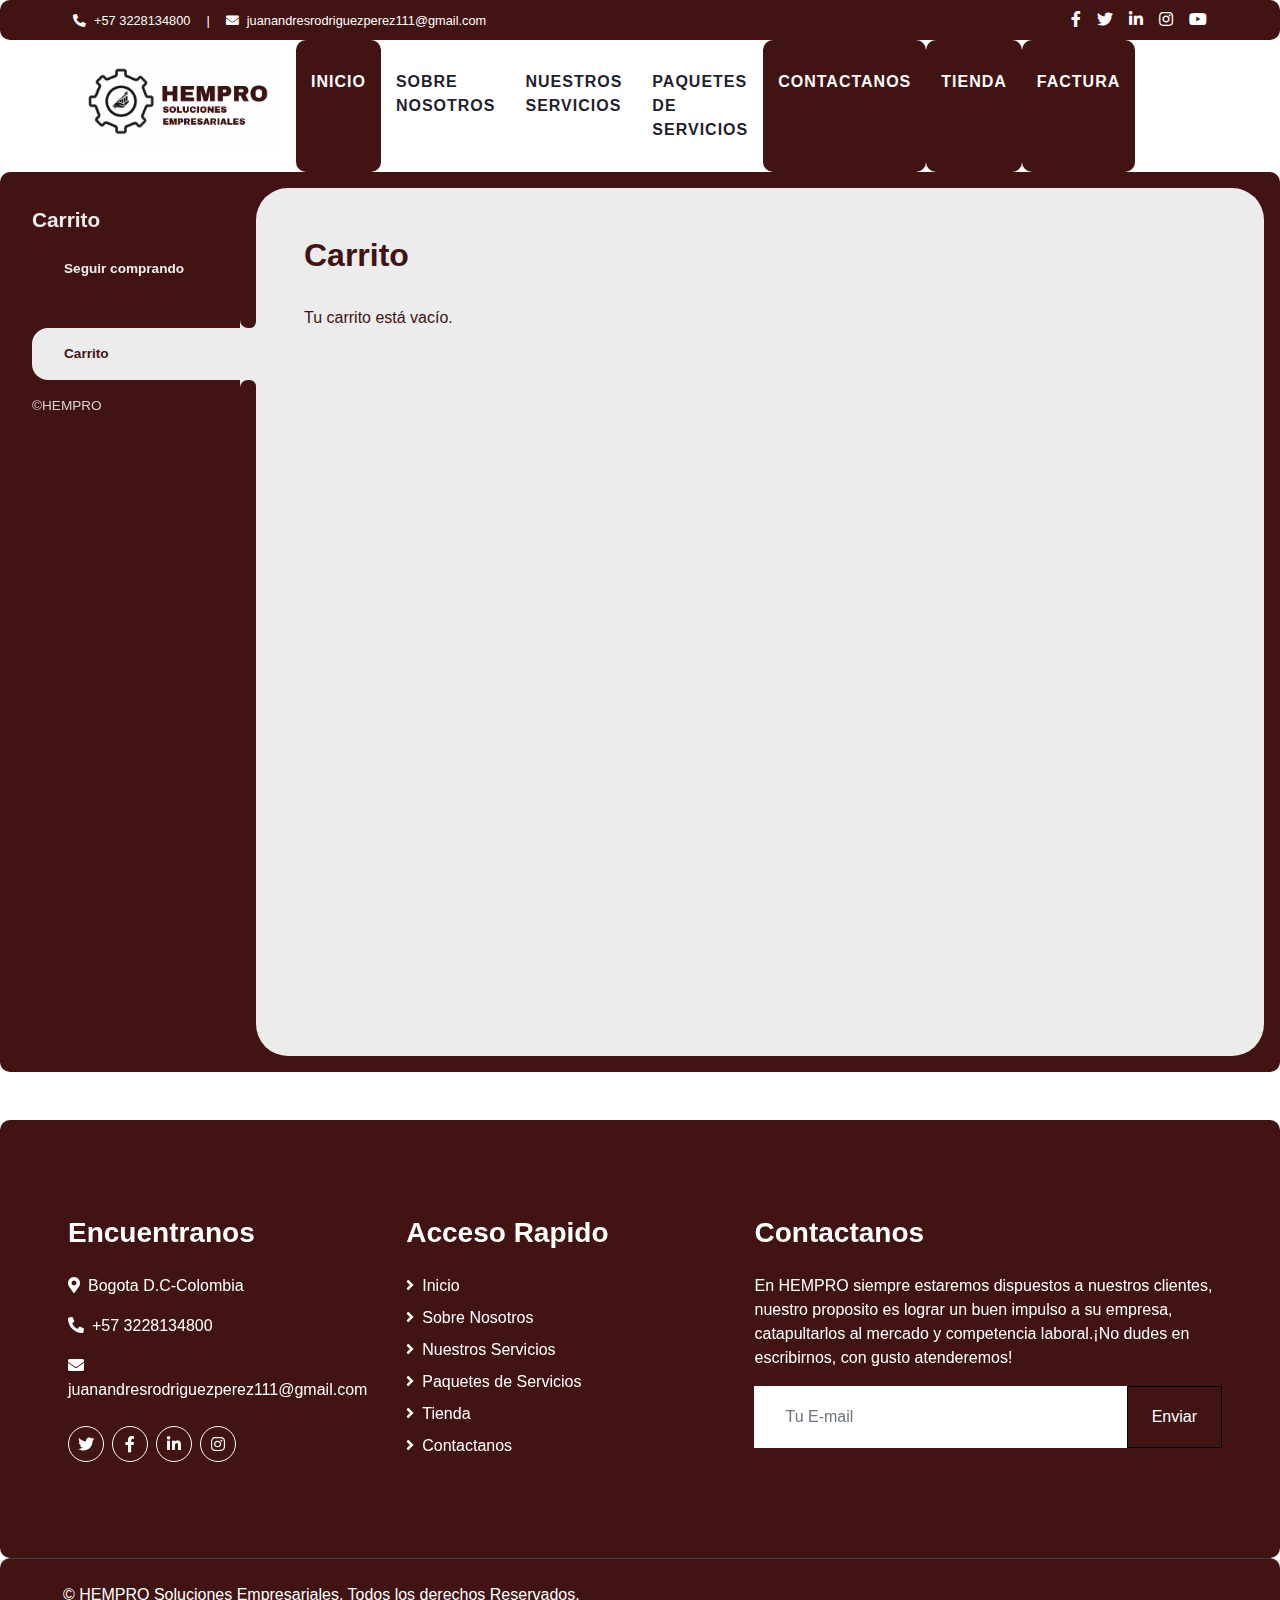
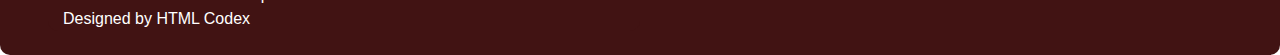
<file: carrito.html>
<!DOCTYPE html>
<html lang="en">

<head>
    <meta charset="utf-8">
    <title>HEMPRO inicio</title>
    <meta content="width=device-width, initial-scale=1.0" name="viewport">
    <meta content="Free HTML Templates" name="keywords">
    <meta content="Free HTML Templates" name="description">

    <!-- Favicon -->
    <link href="img/favicon.ico" rel="icon">

    <!-- Google Web Fonts -->
    <link rel="preconnect" href="https://fonts.gstatic.com">
    <link href="https://fonts.googleapis.com/css2?family=Poppins:wght@100;200;300;400;500;600;700;800;900&display=swap" rel="stylesheet">

    <!-- Font Awesome -->
    <link href="https://cdnjs.cloudflare.com/ajax/libs/font-awesome/5.10.0/css/all.min.css" rel="stylesheet">

    <!-- Libraries Stylesheet -->
    <link href="lib/owlcarousel/assets/owl.carousel.min.css" rel="stylesheet">

    <!-- Customized Bootstrap Stylesheet -->
    <link href="css/style.css" rel="stylesheet">
    <!-- CSS -->
    <link rel="stylesheet" href="./css/carrito.css"><!-- carrito.css --> 
    <link rel="stylesheet" href="./css/style.css">
    <!-- Vinculacion Index.html -->
    <link rel="stylesheet" href="./index.html">
</head>
<body>
<!-- Topbar Start -->
    <div class="container-fluid bg-dark">
        <div class="row py-2 px-lg-5">
            <div class="col-lg-6 text-center text-lg-left mb-2 mb-lg-0">
                <div class="d-inline-flex align-items-center text-white">
                    <small><i class="fa fa-phone-alt mr-2"></i>+57 3228134800</small>
                    <small class="px-3">|</small>
                    <small><i class="fa fa-envelope mr-2"></i>juanandresrodriguezperez111@gmail.com</small>
                </div>
            </div>
            <div class="col-lg-6 text-center text-lg-right">
                <div class="d-inline-flex align-items-center">
                    <a class="text-white px-2" href="https://www.facebook.com/?locale=es_LA">
                        <i class="fab fa-facebook-f"></i>
                    </a>
                    <a class="text-white px-2" href="https://x.com/?lang=es">
                        <i class="fab fa-twitter"></i>
                    </a>
                    <a class="text-white px-2" href="https://co.linkedin.com/">
                        <i class="fab fa-linkedin-in"></i>
                    </a>
                    <a class="text-white px-2" href="https://www.instagram.com/">
                        <i class="fab fa-instagram"></i>
                    </a>
                    <a class="text-white pl-2" href="https://www.youtube.com/?app=desktop&hl=es">
                        <i class="fab fa-youtube"></i>
                    </a>
                </div>
            </div>
        </div>
    </div>
    <!-- Topbar End -->


    <!-- Navbar Start -->
        <div class="container-fluid p-0">
            <nav class="navbar navbar-expand-lg bg-light navbar-light py-3 py-lg-0 px-lg-5">
                <a href="index.html" class="navbar-brand ml-lg-3">
                    <br>
                    <a href="index.html"><img src="./img/HEMPRO_LOGO.png" alt="" class="img-responsive logo"; width="200" height="100"></a>
                </a>
                <button type="button" class="navbar-toggler" data-toggle="collapse" data-target="#navbarCollapse">
                    <span class="navbar-toggler-icon"></span>
                </button>
                <div class="collapse navbar-collapse justify-content-between px-lg-3" id="navbarCollapse">
                    <div class="navbar-nav m-auto py-0">
                        <a href="index.html" class="nav-item nav-link active">INICIO</a>
                        <a href="about.html" class="nav-item nav-link">SOBRE NOSOTROS</a>
                        <a href="service.html" class="nav-item nav-link">NUESTROS SERVICIOS</a>
                        <a href="price.html" class="nav-item nav-link">PAQUETES DE SERVICIOS</a>
                        <a href="contact.html" class="nav-item nav-link active">CONTACTANOS</a>
                        <a href="./index_car.html" class="nav-item nav-link active">TIENDA</a>
                        <a href="./factura.html" class="nav-item nav-link active">FACTURA</a>
                        <div class="nav-item dropdown">
                            </div>
                        </div>
                        <a href="contact.html" class="nav-item nav-link">CONTACTANOS</a>
                    </div>
                </div>
            </nav>
        </div>
    <!-- Navbar End -->

    <div class="wrapper">
        <aside>
            <header>
                <h1 class="logo">Carrito</h1>
            </header>
            <nav>
                <ul>
                    <li>
                        <a class="boton-menu boton-volver" href="./index_car.html"><!-- index pag_principal-->
                            <i class="bi bi-arrow-return-left"></i> Seguir comprando
                        </a>
                    </li>
                    <li>
                        <a class="boton-menu boton-carrito active" href="./carrito.html">
                            <i class="bi bi-cart-fill text-white"></i> Carrito
                        </a>
                    </li>
                </ul>
            </nav>
            <footer>
                <p class="texto-footer">©HEMPRO</p>
            </footer>
        </aside>
        <main>
            <h2 class="titulo-principal">Carrito</h2>
            <div class="contenedor-carrito">
                <p id="carrito-vacio" class="carrito-vacio">Tu carrito está vacío. <i class="bi bi-emoji-frown"></i></p>

                <div id="carrito-productos" class="carrito-productos disabled">
                    <!-- Esto se va a completar con código el JS -->
</div>
<div id="carrito-acciones" class="carrito-acciones disabled">
    <div class="carrito-acciones-izquierda">
    <button id="carrito-acciones-vaciar" class="carrito-acciones-vaciar">Vaciar carrito</button>
</div>
<div class="carrito-acciones-derecha">
    <div class="carrito-acciones-total">
        <p>Total:</p>
        <p id="total"></p>
</div>
<button id="carrito-acciones-comprar" onclick="envios()" class="carrito-acciones-comprar">Comprar ahora</button>
</div>
</div>
<p id="carrito-comprado" class="carrito-comprado disabled">Muchas gracias por tu compra. <i class="bi bi-emoji-laughing"></i></p>
</div>
</main>
</div>
    <script src="./js/carrito.js"></script><!-- carrito.js -->
        <!-- Footer Start -->
    <div class="container-fluid bg-dark text-white mt-5 py-5 px-sm-3 px-md-5">
        <div class="row pt-5">
            <div class="col-lg-7 col-md-6">
                <div class="row-a">
                    <div class="col-md-6 mb-5">
                        <h3 class="text-white mb-4">Encuentranos</h3>
                        <p><i class="fa fa-map-marker-alt mr-2"></i>Bogota D.C-Colombia</p>
                        <p><i class="fa fa-phone-alt mr-2"></i>+57 3228134800</p>
                        <p><i class="fa fa-envelope mr-2"></i>juanandresrodriguezperez111@gmail.com</p>
                        <div class="d-flex justify-content-start mt-4">
                            <a class="btn btn-outline-light btn-social mr-2" href="https://x.com/?lang=es"><i class="fab fa-twitter"></i></a>
                            <a class="btn btn-outline-light btn-social mr-2" href="https://www.facebook.com/?locale=es_LA"><i class="fab fa-facebook-f"></i></a>
                            <a class="btn btn-outline-light btn-social mr-2" href="https://co.linkedin.com/"><i class="fab fa-linkedin-in"></i></a>
                            <a class="btn btn-outline-light btn-social" href="https://www.instagram.com/"><i class="fab fa-instagram"></i></a>
                        </div>
                    </div>
                    <div class="col-md-6 mb-5">
                        <h3 class="text-white mb-4">Acceso Rapido</h3>
                        <div class="d-flex flex-column justify-content-start">
                            <a class="text-white mb-2" href="./index.html"><i class="fa fa-angle-right mr-2"></i>Inicio</a>
                            <a class="text-white mb-2" href="./about.html"><i class="fa fa-angle-right mr-2"></i>Sobre Nosotros</a>
                            <a class="text-white mb-2" href="./service.html"><i class="fa fa-angle-right mr-2"></i>Nuestros Servicios</a>
                            <a class="text-white mb-2" href="./price.html"><i class="fa fa-angle-right mr-2"></i>Paquetes de Servicios</a>
                            <a class="text-white mb-2" href="./index_car.html"><i class="fa fa-angle-right mr-2"></i>Tienda</a>
                            <a class="text-white" href="./contact.html"><i class="fa fa-angle-right mr-2"></i>Contactanos</a>
                        </div>
                    </div>
                </div>
            </div>
            <div class="col-lg-5 col-md-6 mb-5">
                <h3 class="text-white mb-4">Contactanos</h3>
                <p>En HEMPRO siempre estaremos dispuestos a nuestros clientes, nuestro proposito es lograr un buen impulso a su empresa, catapultarlos al mercado y competencia laboral.¡No dudes en escribirnos, con gusto atenderemos!</p>
                <div class="w-100">
                    <div class="input-group">
                        <input type="text" class="form-control border-light" style="padding: 30px;" placeholder="Tu E-mail">
                        <div class="input-group-append">
                            <button class="btn btn-primary px-4">Enviar</button>
                        </div>
                    </div>
                </div>
            </div>
        </div>
    </div>
    <div class="container-fluid bg-dark text-white border-top py-4 px-sm-3 px-md-5" style="border-color: #3E3E4E !important;">
            <div class="col-lg-6 text-center text-md-left mb-3 mb-md-0">
                <p class="m-0 text-white">&copy; <a href="./index.html">HEMPRO Soluciones Empresariales</a>. Todos los derechos Reservados. 
				
				<!--/*** This template is free as long as you keep the footer author’s credit link/attribution link/backlink. If you'd like to use the template without the footer author’s credit link/attribution link/backlink, you can purchase the Credit Removal License from "https://htmlcodex.com/credit-removal". Thank you for your support. ***/-->
				Designed by <a href="https://htmlcodex.com">HTML Codex</a>
                </p>
            <div class="col-lg-6 text-center text-md-right">
            </div>
        </div>
    </div>
    <!-- Footer End -->
</body>
</html>
</file>
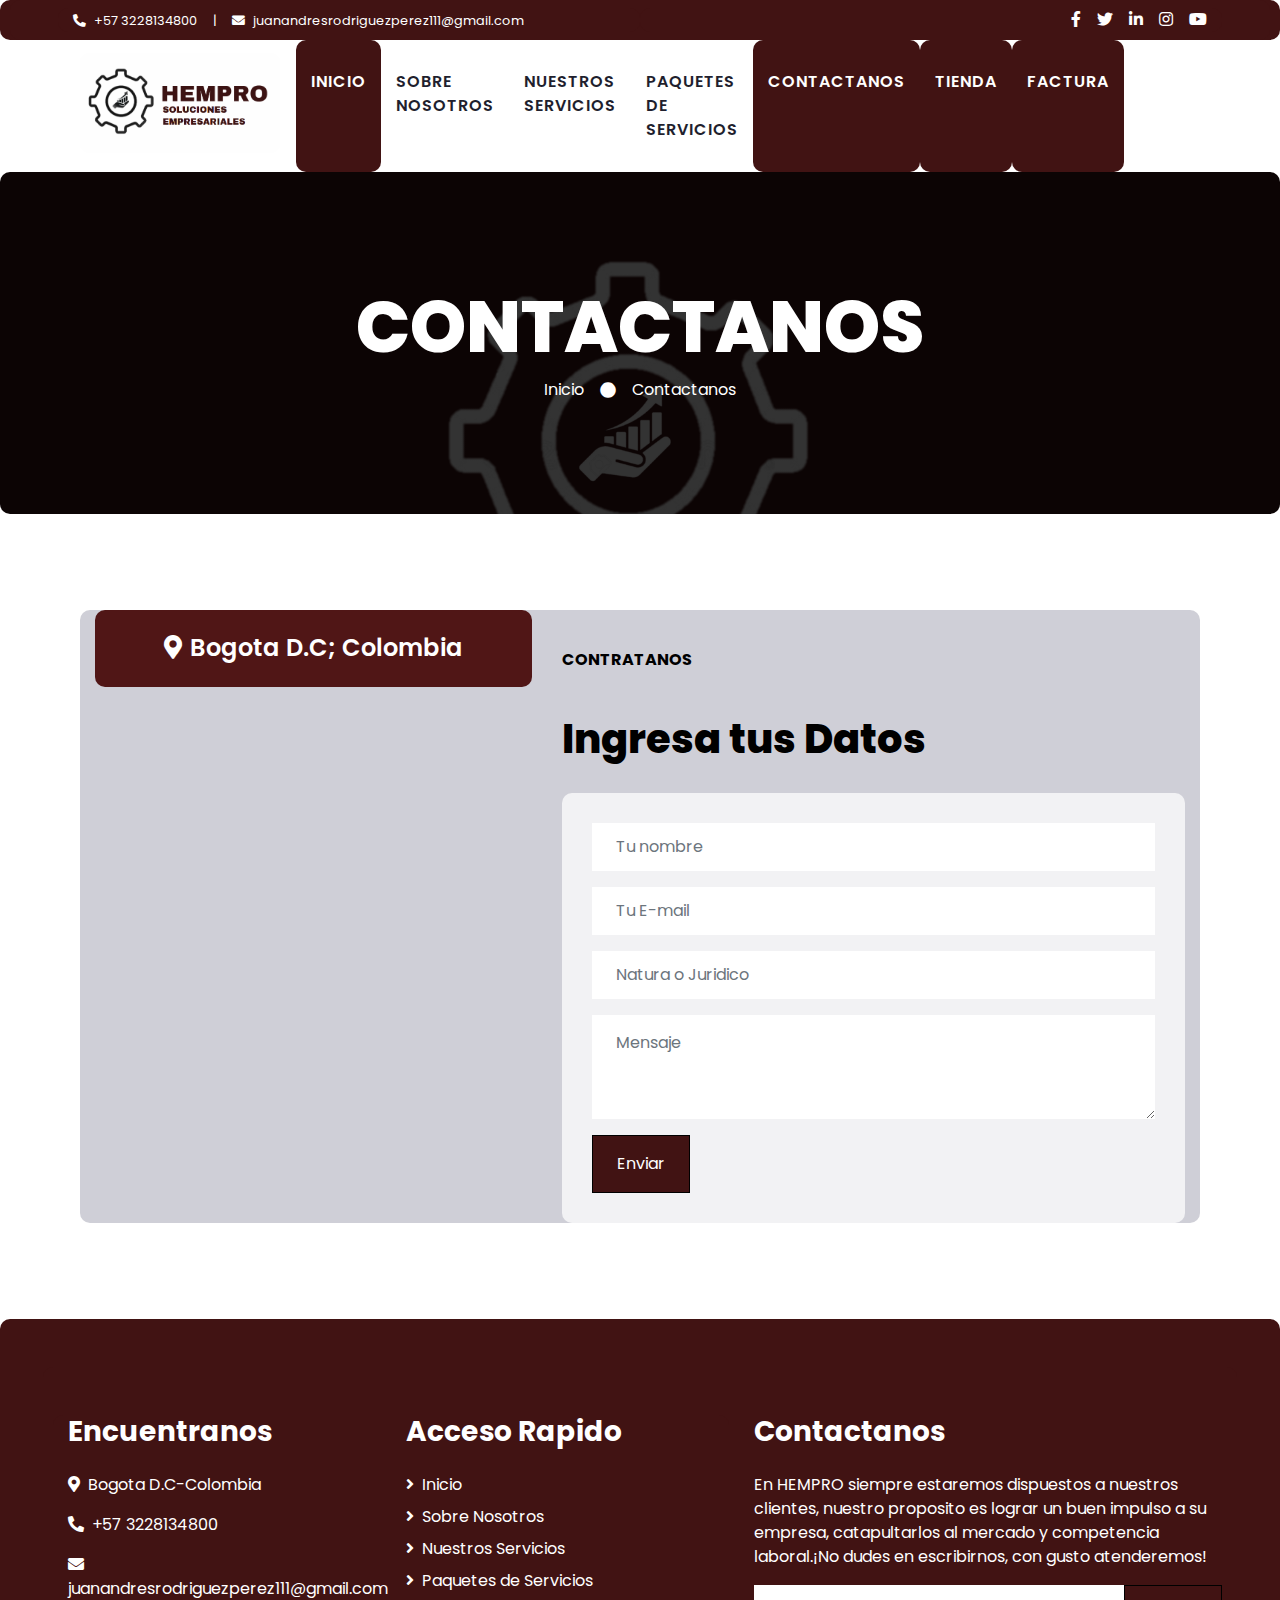
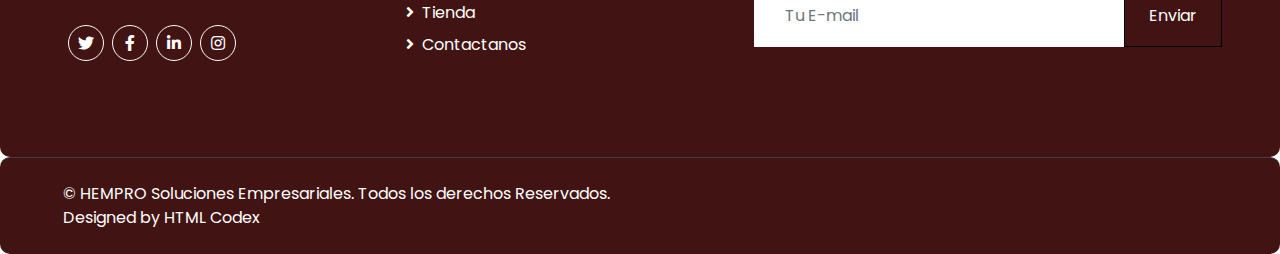
<file: contact.html>
<!DOCTYPE html>
<html lang="en">

<head>
    <meta charset="utf-8">
    <title>HEMPRO Contactanos</title>
    <meta content="width=device-width, initial-scale=1.0" name="viewport">
    <meta content="Free HTML Templates" name="keywords">
    <meta content="Free HTML Templates" name="description">

    <!-- Favicon -->
    <link href="img/favicon.ico" rel="icon">

    <!-- Google Web Fonts -->
    <link rel="preconnect" href="https://fonts.gstatic.com">
    <link href="https://fonts.googleapis.com/css2?family=Poppins:wght@100;200;300;400;500;600;700;800;900&display=swap" rel="stylesheet">

    <!-- Font Awesome -->
    <link href="https://cdnjs.cloudflare.com/ajax/libs/font-awesome/5.10.0/css/all.min.css" rel="stylesheet">

    <!-- Libraries Stylesheet -->
    <link href="lib/owlcarousel/assets/owl.carousel.min.css" rel="stylesheet">

    <!-- Customized Bootstrap Stylesheet -->
    <link href="css/style.css" rel="stylesheet">
</head>

<body>
    <!-- Topbar Start -->
    <div class="container-fluid bg-dark">
        <div class="row py-2 px-lg-5">
            <div class="col-lg-6 text-center text-lg-left mb-2 mb-lg-0">
                <div class="d-inline-flex align-items-center text-white">
                    <small><i class="fa fa-phone-alt mr-2"></i>+57 3228134800</small>
                    <small class="px-3">|</small>
                    <small><i class="fa fa-envelope mr-2"></i>juanandresrodriguezperez111@gmail.com</small>
                </div>
            </div>
            <div class="col-lg-6 text-center text-lg-right">
                <div class="d-inline-flex align-items-center">
                    <a class="text-white px-2" href="https://www.facebook.com/?locale=es_LA">
                        <i class="fab fa-facebook-f"></i>
                    </a>
                    <a class="text-white px-2" href="https://x.com/?lang=es">
                        <i class="fab fa-twitter"></i>
                    </a>
                    <a class="text-white px-2" href="https://co.linkedin.com/">
                        <i class="fab fa-linkedin-in"></i>
                    </a>
                    <a class="text-white px-2" href="https://www.instagram.com/">
                        <i class="fab fa-instagram"></i>
                    </a>
                    <a class="text-white pl-2" href="https://www.youtube.com/?app=desktop&hl=es">
                        <i class="fab fa-youtube"></i>
                    </a>
                </div>
            </div>
        </div>
    </div>
    <!-- Topbar End -->


    <!-- Navbar Start -->
        <div class="container-fluid p-0">
            <nav class="navbar navbar-expand-lg bg-light navbar-light py-3 py-lg-0 px-lg-5">
                <a href="index.html" class="navbar-brand ml-lg-3">
                    <br>
                    <a href="index.html"><img src="./img/HEMPRO_LOGO.png" alt="" class="img-responsive logo"; width="200" height="100"></a>
                </a>
                <button type="button" class="navbar-toggler" data-toggle="collapse" data-target="#navbarCollapse">
                    <span class="navbar-toggler-icon"></span>
                </button>
                <div class="collapse navbar-collapse justify-content-between px-lg-3" id="navbarCollapse">
                    <div class="navbar-nav m-auto py-0">
                        <a href="index.html" class="nav-item nav-link active">INICIO</a>
                        <a href="about.html" class="nav-item nav-link">SOBRE NOSOTROS</a>
                        <a href="service.html" class="nav-item nav-link">NUESTROS SERVICIOS</a>
                        <a href="price.html" class="nav-item nav-link">PAQUETES DE SERVICIOS</a>
                        <a href="contact.html" class="nav-item nav-link active">CONTACTANOS</a>
                        <a href="./index_car.html" class="nav-item nav-link active">TIENDA</a>
                        <a href="./factura.html" class="nav-item nav-link active">FACTURA</a>
                        <div class="nav-item dropdown">
                            </div>
                        </div>
                        <a href="contact.html" class="nav-item nav-link">CONTACTANOS</a>
                    </div>
                </div>
            </nav>
        </div>
    <!-- Navbar End -->


    <!-- Header Start -->
    <div class="jumbotron jumbotron-fluid mb-5">
        <div class="container text-center py-5">
            <h1 class="text-white display-3">CONTACTANOS</h1>
            <div class="d-inline-flex align-items-center text-white">
                <p class="m-0"><a class="text-white" href="./index.html">Inicio</a></p>
                <i class="fa fa-circle px-3"></i>
                <p class="m-0">Contactanos</p>
            </div>
        </div>
    </div>
    <!-- Header End -->


    <!-- Contact Start -->
    <div class="container-fluid py-5">
        <div class="container">
            <div class="row">
                <div class="col-lg-5 pb-4 pb-lg-0">
                    <div class="bg-primary text-white text-center p-4">
                        <h4 class="m-0 text-white"><i class="fa fa-map-marker-alt text-white mr-2"></i>Bogota D.C; Colombia</h4>
                    </div>
                    <iframe src="https://www.google.com/maps/embed?pb=!1m18!1m12!1m3!1d254508.39472500887!2d-74.2726191135432!3d4.648620632119269!2m3!1f0!2f0!3f0!3m2!1i1024!2i768!4f13.1!3m3!1m2!1s0x8e3f9bfd2da6cb29%3A0x239d635520a33914!2zQm9nb3TDoQ!5e0!3m2!1ses!2sco!4v1743721683459!5m2!1ses!2sco" width="450" height="450" style="border:0;" allowfullscreen="" loading="lazy" referrerpolicy="no-referrer-when-downgrade"></iframe>
                </div>
                <div class="col-lg-7">
                    <h6 class="text-primary text-uppercase font-weight-bold">Contratanos</h6>
                    <h1 class="mb-4">Ingresa tus Datos</h1>
                    <div class="contact-form bg-secondary" style="padding: 30px;">
                        <div id="success"></div>
                        <form name="sentMessage" id="contactForm" novalidate="novalidate">
                            <div class="control-group">
                                <input type="text" class="form-control border-0 p-4" id="name" placeholder="Tu nombre"
                                    required="required" data-validation-required-message="Please enter your name" />
                                <p class="help-block text-danger"></p>
                            </div>
                            <div class="control-group">
                                <input type="email" class="form-control border-0 p-4" id="email" placeholder="Tu E-mail"
                                    required="required" data-validation-required-message="Please enter your email" />
                                <p class="help-block text-danger"></p>
                            </div>
                            <div class="control-group">
                                <input type="text" class="form-control border-0 p-4" id="subject" placeholder="Natura o Juridico"
                                    required="required" data-validation-required-message="Please enter a subject" />
                                <p class="help-block text-danger"></p>
                            </div>
                            <div class="control-group">
                                <textarea class="form-control border-0 py-3 px-4" rows="3" id="message" placeholder="Mensaje"
                                    required="required"
                                    data-validation-required-message="Please enter your message"></textarea>
                                <p class="help-block text-danger"></p>
                            </div>
                            <div>
                                <button class="btn btn-primary py-3 px-4" type="submit" id="sendMessageButton">Enviar</button>
                            </div>
                        </form>
                    </div>
                </div>
            </div>
        </div>
    </div>
    <!-- Contact End -->


    <!-- Footer Start -->
    <div class="container-fluid bg-dark text-white mt-5 py-5 px-sm-3 px-md-5">
        <div class="row pt-5">
            <div class="col-lg-7 col-md-6">
                <div class="row-a">
                    <div class="col-md-6 mb-5">
                        <h3 class="text-white mb-4">Encuentranos</h3>
                        <p><i class="fa fa-map-marker-alt mr-2"></i>Bogota D.C-Colombia</p>
                        <p><i class="fa fa-phone-alt mr-2"></i>+57 3228134800</p>
                        <p><i class="fa fa-envelope mr-2"></i>juanandresrodriguezperez111@gmail.com</p>
                        <div class="d-flex justify-content-start mt-4">
                            <a class="btn btn-outline-light btn-social mr-2" href="https://x.com/?lang=es"><i class="fab fa-twitter"></i></a>
                            <a class="btn btn-outline-light btn-social mr-2" href="https://www.facebook.com/?locale=es_LA"><i class="fab fa-facebook-f"></i></a>
                            <a class="btn btn-outline-light btn-social mr-2" href="https://co.linkedin.com/"><i class="fab fa-linkedin-in"></i></a>
                            <a class="btn btn-outline-light btn-social" href="https://www.instagram.com/"><i class="fab fa-instagram"></i></a>
                        </div>
                    </div>
                    <div class="col-md-6 mb-5">
                        <h3 class="text-white mb-4">Acceso Rapido</h3>
                        <div class="d-flex flex-column justify-content-start">
                            <a class="text-white mb-2" href="./index.html"><i class="fa fa-angle-right mr-2"></i>Inicio</a>
                            <a class="text-white mb-2" href="./about.html"><i class="fa fa-angle-right mr-2"></i>Sobre Nosotros</a>
                            <a class="text-white mb-2" href="./service.html"><i class="fa fa-angle-right mr-2"></i>Nuestros Servicios</a>
                            <a class="text-white mb-2" href="./price.html"><i class="fa fa-angle-right mr-2"></i>Paquetes de Servicios</a>
                            <a class="text-white mb-2" href="./index_car.html"><i class="fa fa-angle-right mr-2"></i>Tienda</a>
                            <a class="text-white" href="./contact.html"><i class="fa fa-angle-right mr-2"></i>Contactanos</a>
                        </div>
                    </div>
                </div>
            </div>
            <div class="col-lg-5 col-md-6 mb-5">
                <h3 class="text-white mb-4">Contactanos</h3>
                <p>En HEMPRO siempre estaremos dispuestos a nuestros clientes, nuestro proposito es lograr un buen impulso a su empresa, catapultarlos al mercado y competencia laboral.¡No dudes en escribirnos, con gusto atenderemos!</p>
                <div class="w-100">
                    <div class="input-group">
                        <input type="text" class="form-control border-light" style="padding: 30px;" placeholder="Tu E-mail">
                        <div class="input-group-append">
                            <button class="btn btn-primary px-4">Enviar</button>
                        </div>
                    </div>
                </div>
            </div>
        </div>
    </div>
    <div class="container-fluid bg-dark text-white border-top py-4 px-sm-3 px-md-5" style="border-color: #3E3E4E !important;">
            <div class="col-lg-6 text-center text-md-left mb-3 mb-md-0">
                <p class="m-0 text-white">&copy; <a href="./index.html">HEMPRO Soluciones Empresariales</a>. Todos los derechos Reservados. 
				
				<!--/*** This template is free as long as you keep the footer author’s credit link/attribution link/backlink. If you'd like to use the template without the footer author’s credit link/attribution link/backlink, you can purchase the Credit Removal License from "https://htmlcodex.com/credit-removal". Thank you for your support. ***/-->
				Designed by <a href="https://htmlcodex.com">HTML Codex</a>
                </p>
            <div class="col-lg-6 text-center text-md-right">
            </div>
        </div>
    </div>
    <!-- Footer End -->
    <!-- Back to Top -->
    <a href="./index.html" class="btn btn-lg btn-primary back-to-top"><i class="fa fa-angle-double-up"></i></a>


    <!-- JavaScript Libraries -->
    <script src="https://code.jquery.com/jquery-3.4.1.min.js"></script>
    <script src="https://stackpath.bootstrapcdn.com/bootstrap/4.4.1/js/bootstrap.bundle.min.js"></script>
    <script src="lib/easing/easing.min.js"></script>
    <script src="lib/waypoints/waypoints.min.js"></script>
    <script src="lib/counterup/counterup.min.js"></script>
    <script src="lib/owlcarousel/owl.carousel.min.js"></script>

    <!-- Contact Javascript File -->
    <script src="mail/jqBootstrapValidation.min.js"></script>
    <script src="mail/contact.js"></script>

    <!-- Template Javascript -->
    <script src="js/main.js"></script>
</body>

</html>
</file>
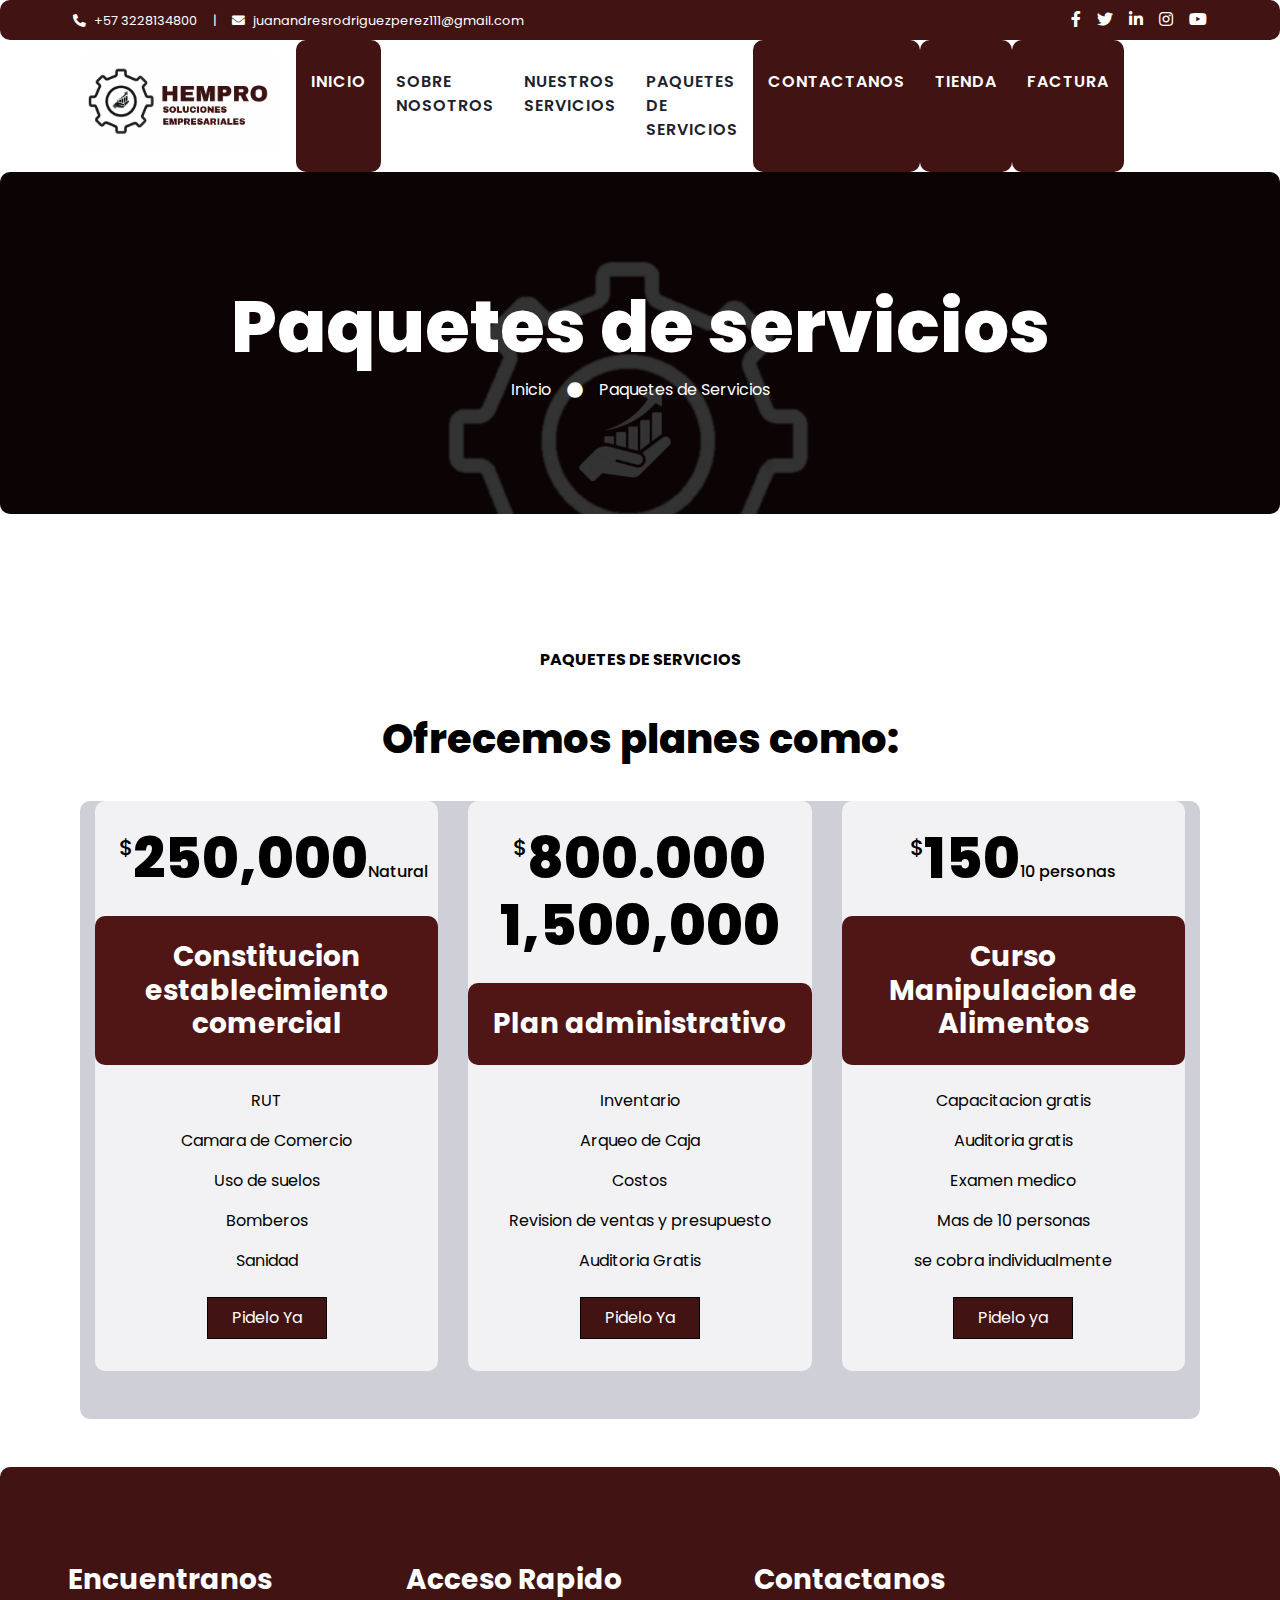
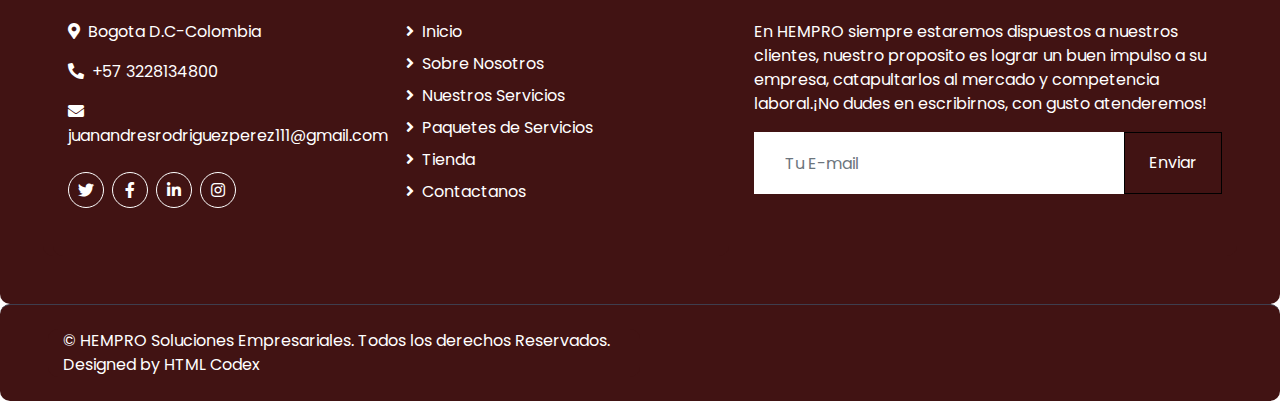
<file: price.html>
<!DOCTYPE html>
<html lang="en">

<head>
    <meta charset="utf-8">
    <title>HEMPRO paquetes</title>
    <meta content="width=device-width, initial-scale=1.0" name="viewport">
    <meta content="Free HTML Templates" name="keywords">
    <meta content="Free HTML Templates" name="description">

    <!-- Favicon -->
    <link href="img/favicon.ico" rel="icon">

    <!-- Google Web Fonts -->
    <link rel="preconnect" href="https://fonts.gstatic.com">
    <link href="https://fonts.googleapis.com/css2?family=Poppins:wght@100;200;300;400;500;600;700;800;900&display=swap" rel="stylesheet">

    <!-- Font Awesome -->
    <link href="https://cdnjs.cloudflare.com/ajax/libs/font-awesome/5.10.0/css/all.min.css" rel="stylesheet">

    <!-- Libraries Stylesheet -->
    <link href="lib/owlcarousel/assets/owl.carousel.min.css" rel="stylesheet">

    <!-- Customized Bootstrap Stylesheet -->
    <link href="css/style.css" rel="stylesheet">
</head>

<body>
    <!-- Topbar Start -->
    <div class="container-fluid bg-dark">
        <div class="row py-2 px-lg-5">
            <div class="col-lg-6 text-center text-lg-left mb-2 mb-lg-0">
                <div class="d-inline-flex align-items-center text-white">
                    <small><i class="fa fa-phone-alt mr-2"></i>+57 3228134800</small>
                    <small class="px-3">|</small>
                    <small><i class="fa fa-envelope mr-2"></i>juanandresrodriguezperez111@gmail.com</small>
                </div>
            </div>
            <div class="col-lg-6 text-center text-lg-right">
                <div class="d-inline-flex align-items-center">
                    <a class="text-white px-2" href="https://www.facebook.com/?locale=es_LA">
                        <i class="fab fa-facebook-f"></i>
                    </a>
                    <a class="text-white px-2" href="https://x.com/?lang=es">
                        <i class="fab fa-twitter"></i>
                    </a>
                    <a class="text-white px-2" href="https://co.linkedin.com/">
                        <i class="fab fa-linkedin-in"></i>
                    </a>
                    <a class="text-white px-2" href="https://www.instagram.com/">
                        <i class="fab fa-instagram"></i>
                    </a>
                    <a class="text-white pl-2" href="https://www.youtube.com/?app=desktop&hl=es">
                        <i class="fab fa-youtube"></i>
                    </a>
                </div>
            </div>
        </div>
    </div>
    <!-- Topbar End -->


    <!-- Navbar Start -->
        <div class="container-fluid p-0">
            <nav class="navbar navbar-expand-lg bg-light navbar-light py-3 py-lg-0 px-lg-5">
                <a href="index.html" class="navbar-brand ml-lg-3">
                    <br>
                    <a href="index.html"><img src="./img/HEMPRO_LOGO.png" alt="" class="img-responsive logo"; width="200" height="100"></a>
                </a>
                <button type="button" class="navbar-toggler" data-toggle="collapse" data-target="#navbarCollapse">
                    <span class="navbar-toggler-icon"></span>
                </button>
                <div class="collapse navbar-collapse justify-content-between px-lg-3" id="navbarCollapse">
                    <div class="navbar-nav m-auto py-0">
                        <a href="index.html" class="nav-item nav-link active">INICIO</a>
                        <a href="about.html" class="nav-item nav-link">SOBRE NOSOTROS</a>
                        <a href="service.html" class="nav-item nav-link">NUESTROS SERVICIOS</a>
                        <a href="price.html" class="nav-item nav-link">PAQUETES DE SERVICIOS</a>
                        <a href="contact.html" class="nav-item nav-link active">CONTACTANOS</a>
                        <a href="./index_car.html" class="nav-item nav-link active">TIENDA</a>
                        <a href="./factura.html" class="nav-item nav-link active">FACTURA</a>
                        <div class="nav-item dropdown">
                            </div>
                        </div>
                        <a href="contact.html" class="nav-item nav-link">CONTACTANOS</a>
                    </div>
                </div>
            </nav>
        </div>
    <!-- Navbar End -->


    <!-- Header Start -->
    <div class="jumbotron jumbotron-fluid mb-5">
        <div class="container text-center py-5">
            <h1 class="text-white display-3">Paquetes de servicios</h1>
            <div class="d-inline-flex align-items-center text-white">
                <p class="m-0"><a class="text-white" href="./index.html">Inicio</a></p>
                <i class="fa fa-circle px-3"></i>
                <p class="m-0">Paquetes de Servicios</p>
            </div>
        </div>
    </div>
    <!-- Header End -->


    <!-- Pricing Plan Start -->
    <div class="container-fluid pt-5">
        <div class="container">
            <div class="text-center pb-2">
                <h6 class="text-primary text-uppercase font-weight-bold">Paquetes de Servicios</h6>
                <h1 class="mb-4">Ofrecemos planes como:</h1>
            </div>
            <div class="row">
                <div class="col-md-4 mb-5">
                    <div class="bg-secondary">
                        <div class="text-center p-4">
                            <h1 class="display-4 mb-0">
                                <small class="align-top text-muted font-weight-medium" style="font-size: 22px; line-height: 45px;">$</small>250,000<small class="align-bottom text-muted font-weight-medium" style="font-size: 16px; line-height: 40px;">Natural</small>
                            </h1>
                        </div>
                        <div class="bg-primary text-center p-4">
                            <h3 class="m-0 text-white">Constitucion establecimiento comercial</h3>
                        </div>
                        <div class="d-flex flex-column align-items-center py-4">
                            <p>RUT</p>
                            <p>Camara de Comercio</p>
                            <p>Uso de suelos</p>
                            <p>Bomberos</p>
                            <p>Sanidad</p>  
                            <a href="./contact.html" class="btn btn-primary py-2 px-4 my-2">Pidelo Ya</a>
                        </div>
                    </div>
                </div>
                <div class="col-md-4 mb-5">
                    <div class="bg-secondary">
                        <div class="text-center p-4">
                            <h1 class="display-4 mb-0">
                                <small class="align-top text-muted font-weight-medium" style="font-size: 22px; line-height: 45px;">$</small>800.000
                                1,500,000<small class="align-bottom text-muted font-weight-medium" style="font-size: 16px; line-height: 40px;"></small>
                            </h1>
                        </div>
                        <div class="bg-primary text-center p-4">
                            <h3 class="m-0 text-white">Plan administrativo</h3>
                        </div>
                        <div class="d-flex flex-column align-items-center py-4">
                            <p>Inventario</p>
                            <p>Arqueo de Caja</p>
                            <p>Costos</p>
                            <p>Revision de ventas y presupuesto</p>
                            <p>Auditoria Gratis</p>
                            <a href="./contact.html" class="btn btn-primary py-2 px-4 my-2">Pidelo Ya</a>
                        </div>
                    </div>
                </div>
                <div class="col-md-4 mb-5">
                    <div class="bg-secondary">
                        <div class="text-center p-4">
                            <h1 class="display-4 mb-0">
                                <small class="align-top text-muted font-weight-medium" style="font-size: 22px; line-height: 45px;">$</small>150<small class="align-bottom text-muted font-weight-medium" style="font-size: 16px; line-height: 40px;">10 personas</small>
                            </h1>
                        </div>
                        <div class="bg-primary text-center p-4">
                            <h3 class="m-0 text-white">Curso Manipulacion de Alimentos</h3>
                        </div>
                        <div class="d-flex flex-column align-items-center py-4">
                            <p>Capacitacion gratis</p>
                            <p>Auditoria gratis</p>
                            <p>Examen medico</p>
                            <p>Mas de 10 personas</p>
                            <p>se cobra individualmente</p>
                            <a href="./contact.html" class="btn btn-primary py-2 px-4 my-2">Pidelo ya</a>
                        </div>
                    </div>
                </div>
            </div>
        </div>
    </div>
    <!-- Pricing Plan End -->
    <!-- Footer Start -->
    <div class="container-fluid bg-dark text-white mt-5 py-5 px-sm-3 px-md-5">
        <div class="row pt-5">
            <div class="col-lg-7 col-md-6">
                <div class="row-a">
                    <div class="col-md-6 mb-5">
                        <h3 class="text-white mb-4">Encuentranos</h3>
                        <p><i class="fa fa-map-marker-alt mr-2"></i>Bogota D.C-Colombia</p>
                        <p><i class="fa fa-phone-alt mr-2"></i>+57 3228134800</p>
                        <p><i class="fa fa-envelope mr-2"></i>juanandresrodriguezperez111@gmail.com</p>
                        <div class="d-flex justify-content-start mt-4">
                            <a class="btn btn-outline-light btn-social mr-2" href="https://x.com/?lang=es"><i class="fab fa-twitter"></i></a>
                            <a class="btn btn-outline-light btn-social mr-2" href="https://www.facebook.com/?locale=es_LA"><i class="fab fa-facebook-f"></i></a>
                            <a class="btn btn-outline-light btn-social mr-2" href="https://co.linkedin.com/"><i class="fab fa-linkedin-in"></i></a>
                            <a class="btn btn-outline-light btn-social" href="https://www.instagram.com/"><i class="fab fa-instagram"></i></a>
                        </div>
                    </div>
                    <div class="col-md-6 mb-5">
                        <h3 class="text-white mb-4">Acceso Rapido</h3>
                        <div class="d-flex flex-column justify-content-start">
                            <a class="text-white mb-2" href="./index.html"><i class="fa fa-angle-right mr-2"></i>Inicio</a>
                            <a class="text-white mb-2" href="./about.html"><i class="fa fa-angle-right mr-2"></i>Sobre Nosotros</a>
                            <a class="text-white mb-2" href="./service.html"><i class="fa fa-angle-right mr-2"></i>Nuestros Servicios</a>
                            <a class="text-white mb-2" href="./price.html"><i class="fa fa-angle-right mr-2"></i>Paquetes de Servicios</a>
                            <a class="text-white mb-2" href="./index_car.html"><i class="fa fa-angle-right mr-2"></i>Tienda</a>
                            <a class="text-white" href="./contact.html"><i class="fa fa-angle-right mr-2"></i>Contactanos</a>
                        </div>
                    </div>
                </div>
            </div>
            <div class="col-lg-5 col-md-6 mb-5">
                <h3 class="text-white mb-4">Contactanos</h3>
                <p>En HEMPRO siempre estaremos dispuestos a nuestros clientes, nuestro proposito es lograr un buen impulso a su empresa, catapultarlos al mercado y competencia laboral.¡No dudes en escribirnos, con gusto atenderemos!</p>
                <div class="w-100">
                    <div class="input-group">
                        <input type="text" class="form-control border-light" style="padding: 30px;" placeholder="Tu E-mail">
                        <div class="input-group-append">
                            <button class="btn btn-primary px-4">Enviar</button>
                        </div>
                    </div>
                </div>
            </div>
        </div>
    </div>
    <div class="container-fluid bg-dark text-white border-top py-4 px-sm-3 px-md-5" style="border-color: #3E3E4E !important;">
            <div class="col-lg-6 text-center text-md-left mb-3 mb-md-0">
                <p class="m-0 text-white">&copy; <a href="./index.html">HEMPRO Soluciones Empresariales</a>. Todos los derechos Reservados. 
				
				<!--/*** This template is free as long as you keep the footer author’s credit link/attribution link/backlink. If you'd like to use the template without the footer author’s credit link/attribution link/backlink, you can purchase the Credit Removal License from "https://htmlcodex.com/credit-removal". Thank you for your support. ***/-->
				Designed by <a href="https://htmlcodex.com">HTML Codex</a>
                </p>
            <div class="col-lg-6 text-center text-md-right">
            </div>
        </div>
    </div>
    <!-- Footer End -->

    <!-- Back to Top -->
    <a href="#" class="btn btn-lg btn-primary back-to-top"><i class="fa fa-angle-double-up"></i></a>


    <!-- JavaScript Libraries -->
    <script src="https://code.jquery.com/jquery-3.4.1.min.js"></script>
    <script src="https://stackpath.bootstrapcdn.com/bootstrap/4.4.1/js/bootstrap.bundle.min.js"></script>
    <script src="lib/easing/easing.min.js"></script>
    <script src="lib/waypoints/waypoints.min.js"></script>
    <script src="lib/counterup/counterup.min.js"></script>
    <script src="lib/owlcarousel/owl.carousel.min.js"></script>

    <!-- Contact Javascript File -->
    <script src="mail/jqBootstrapValidation.min.js"></script>
    <script src="mail/contact.js"></script>

    <!-- Template Javascript -->
    <script src="js/main.js"></script>
</body>

</html>
</file>
<file: css/carrito.css>
@import url('https://fonts.googleapis.com/css2?family=Rubik:wght@300;400;500;600;700;800;900&display=swap');

:root {
    --clr-main:#411313 ;
    --clr-main-light: lightgray;
    --clr-white: #ececec;
    --clr-gray: #e2e2e2;
    --clr-red: #961818;
}
* {
    margin: 0;
    padding: 0;
    box-sizing: border-box;
    font-family: 'Red Hat Text', sans-serif;
}

h1, h2, h3, h4, h5, h6, p, a, input, textarea, ul {
    margin: 0;
    padding: 0;
}

ul {
    list-style-type: none;
}

a {
    text-decoration: none;
}

.wrapper {
    display: grid;
    grid-template-columns: 1fr 4fr;
    background-color: var(--clr-main);
}

aside {
    padding: 2rem;
    padding-right: 0;
    color: var(--clr-white);
    position: sticky;
    top: 0;
    height: 100vh;
    display: flex;
    flex-direction: column;
    justify-content: space-between;
}

.logo {
    font-weight: 400;
    font-size: 1.3rem;
}

.menu {
    display: flex;
    flex-direction: column;
    gap: .5rem;
}

.boton-menu {
    background-color: transparent;
    border: 0;
    color: var(--clr-white);
    cursor: pointer;
    display: flex;
    align-items: center;
    gap: 1rem;
    font-weight: 600;
    padding: 1rem;
    font-size: .85rem;
    width: 100%;
}

.boton-menu.active {
    background-color: var(--clr-white);
    color: var(--clr-main);
    border-top-left-radius: 1rem;
    border-bottom-left-radius: 1rem;
    position: relative;
}

.boton-menu.active::before {
    content: '';
    position: absolute;
    width: 1rem;
    height: 2rem;
    bottom: 100%;
    right: 0;
    background-color: transparent;
    border-bottom-right-radius: .5rem;
    box-shadow: 0 1rem 0 var(--clr-white);
}

.boton-menu.active::after {
    content: '';
    position: absolute;
    width: 1rem;
    height: 2rem;
    top: 100%;
    right: 0;
    background-color: transparent;
    border-top-right-radius: .5rem;
    box-shadow: 0 -1rem 0 var(--clr-white);
}

.boton-menu > i.bi-hand-index-thumb-fill,
.boton-menu > i.bi-hand-index-thumb {
    transform: rotateZ(90deg);
}

.boton-carrito {
    margin-top: 2rem;
}

.numerito {
    background-color: var(--clr-white);
    color: var(--clr-main);
    padding: .15rem .25rem;
    border-radius: .25rem;
}

.boton-carrito.active .numerito {
    background-color: var(--clr-main);
    color: var(--clr-white);
}

.texto-footer {
    color: var(--clr-main-light);
    font-size: .85rem;
}

main {
    background-color: var(--clr-white);
    margin: 1rem;
    margin-left: 0;
    border-radius: 2rem;
    padding: 3rem;
}

.titulo-principal {
    color: var(--clr-main);
    margin-bottom: 2rem;
}

.contenedor-productos, .producto-detalles {
    display: grid;
    grid-template-columns: repeat(4, 2fr);
    gap: 1rem;
}

.producto-imagen {
    display: flex;
    justify-content: center; 
    align-items: center; 
    height: 200px; 
    width: 100%; 
    background-color: #fff; 
}

.producto-imagen {
    max-width: 100%; 
    max-height: 100%; 
    object-fit: contain; 
}

.producto-detalles {
    background-color: var(--clr-main);
    color: var(--clr-white);
    padding: .5rem;
    border-radius: 1rem;
    margin-top: -2rem;
    position: relative;
    display: flex;
    flex-direction: column;
    gap: .25rem;
}

.producto-titulo {
    font-size: 1rem;
}

.producto-agregar {
    border: 0;
    background-color: var(--clr-white);
    color: var(--clr-main);
    padding: .4rem;
    text-transform: uppercase;
    border-radius: 2rem;
    cursor: pointer;
    border: 2px solid var(--clr-white);
    transition: background-color .2s, color .2s;
}

.producto-agregar:hover {
    background-color: var(--clr-main);
    color: var(--clr-white);
}



.contenedor-carrito {
    display: flex;
    flex-direction: column;
    gap: 1.5rem;
}

.carrito-vacio,
.carrito-comprado {
    color: var(--clr-main);
}

.carrito-productos {
    display: flex;
    flex-direction: column;
    gap: 1rem;
}

.carrito-producto {
    display: flex;
    justify-content:space-around;
    align-items: center;
    background-color: #ccc ;
    color: var(--clr-main);
    padding: .5rem;
    padding-right: 1.5rem;
    border-radius: 1rem;
}

.product-info-item .label {
  font-size: 0.8em;
  color: #666;
  margin-bottom: 5px;
}

.product-info-item .value {
  font-size: 1em;
  font-weight: bold;
  color: #333;
  margin: 0;
}

.texto-total {  
    background-color: #ccc;
    border-radius: 10px;
    text-align: center;
}

.product-info-item .label {
  font-size: 0.8em;
  color: #666;
  margin-bottom: 5px;
}

.titulo-total {
    background-color: #411313;
    border-radius: 10px;
    text-align: center;
    text-decoration-color: #fff;
}

.product-info-item .value {
  font-size: 1em;
  font-weight: bold;
  color: #333;
  margin: 0;
}


.carrito-producto-imagen {
    width: 4rem;
    border-radius: 1rem;
}

.carrito-producto small {
    font-size: .75rem;
}

.carrito-producto-eliminar {
    border: 0;
    background-color: #411313;
    color: var(--clr-red);
    cursor: pointer;
}

.carrito-acciones {
    display: flex;
    justify-content: space-between;
}

.carrito-acciones-vaciar {
    border: 0;
    background-color: var(--clr-gray);
    padding: 1rem;
    border-radius: 1rem;
    color: var(--clr-main);
    text-transform: uppercase;
    cursor: pointer;
}

.carrito-acciones-derecha {
    display: flex;
}

.carrito-acciones-total {
    display: flex;
    background-color: var(--clr-gray);
    padding: 1rem;
    color: var(--clr-main);
    text-transform: uppercase;
    border-top-left-radius: 1rem;
    border-bottom-left-radius: 1rem;
    gap: 1rem;
}

.carrito-acciones-comprar {
    border: 0;
    background-color: var(--clr-main);
    padding: 1rem;
    color: var(--clr-white);
    text-transform: uppercase;
    cursor: pointer;
    border-top-right-radius: 1rem;
    border-bottom-right-radius: 1rem;
}

.disabled {
    display: none;
}


#shopping-cart-container {
display: grid;
/* Define 3 columnas de igual ancho, ajustándose al espacio disponible */
grid-template-columns: repeat(auto-fit, minmax(250px, 1fr));
  gap: 20px; /* Espacio entre los elementos de la cuadrícula */
padding: 20px;
max-width: 1200px; /* Ancho máximo del contenedor del carrito */
margin: 0 auto; /* Centrar el contenedor */
}

.product-item {
border: 1px solid #ccc;
padding: 15px;
text-align: center;
  display: flex; /* Usamos flexbox dentro de cada item para el contenido */
  flex-direction: column; /* Apila el contenido verticalmente */
  justify-content: space-between; /* Espacio entre imagen, nombre y precio */
  align-items: center; /* Centra el contenido horizontalmente */
background-color: #fff;
box-shadow: 0 2px 5px rgba(0,0,0,0.1);
border-radius: 8px;
}

.product-item img {
  width: 100%; /* La imagen ocupará el 100% del ancho de su contenedor (.product-item) */
  height: 200px; /* Altura fija para todas las imágenes */
  object-fit: cover; /* ¡Esta es la clave para unificar las imágenes! */
  display: block; /* Elimina cualquier espacio extra que puedan tener las imágenes */
  margin-bottom: 10px; /* Espacio entre la imagen y el texto */
  border-radius: 4px; /* Bordes ligeramente redondeados para las imágenes */
}

.product-name {
font-size: 1.1em;
margin-bottom: 5px;
color: #333;
}

.product-price {
font-size: 1.2em;
font-weight: bold;
color: #007bff;
}
</file>
<file: css/style.css>
/******* Bootstrap Theming ********/
/*!
 * Bootstrap v4.5.3 (https://getbootstrap.com/)
 * Copyright 2011-2020 The Bootstrap Authors
 * Copyright 2011-2020 Twitter, Inc.
 * Licensed under MIT (https://github.com/twbs/bootstrap/blob/main/LICENSE)
 */
:root {
  --blue: #007bff;
  --indigo: #6610f2;
  --purple: #6f42c1;
  --pink: #e83e8c;
  --red: #dc3545;
  --orange: #fd7e14;
  --yellow: #ffc107;
  --green: #28a745;
  --teal: #20c997;
  --cyan: #17a2b8;
  --white: #fff;
  --gray: #6c757d;
  --gray-dark: #343a40;
  --primary: #FF4800;
  --secondary: #F2F2F4;
  --success: #28a745;
  --info: #17a2b8;
  --warning: #ffc107;
  --danger: #dc3545;
  --light: #FFFFFF;
  --dark: #1F1F2E;
  --breakpoint-xs: 0;
  --breakpoint-sm: 576px;
  --breakpoint-md: 768px;
  --breakpoint-lg: 992px;
  --breakpoint-xl: 1200px;
  --font-family-sans-serif: "Poppins", sans-serif;
  --font-family-monospace: SFMono-Regular, Menlo, Monaco, Consolas, "Liberation Mono", "Courier New", monospace;
}


*,
*::before,
*::after {
  border-radius: 10px;
  box-sizing: border-box;
}

element.style {
  background-color: #F2F2F4;
}
html {
  font-family: sans-serif;
  line-height: 1.15;
  -webkit-text-size-adjust: 100%;
  -webkit-tap-highlight-color: #411313
}

h6 {
  color: #000;
}

.row {
  justify-items: auto;
}

.row-a {
  background-color: #411313;
  display: flex;
    flex-wrap: wrap;
    margin-right: -5px;
    margin-left: -5px;

}
.row.pt-5 {
  background-color: #411313;
}

article, aside, figcaption, figure, footer, header, hgroup, main, nav, section {
  display: block;
}

body {
  margin: 0;
  font-family: "Poppins", sans-serif;
  font-size: 1rem;
  font-weight: 400;
  line-height: 1.5;
  color: #000;
  text-align: left;
  background-color: white;
  border-radius: 10px;
}

[tabindex="-1"]:focus:not(:focus-visible) {
  outline: 0 !important;
}

hr {
  box-sizing: content-box;
  height: 0;
  overflow: visible;
}

h1, h2, h3, h4, h5 {
  margin-top: 0;
  margin-bottom: 0.5rem;
}

p {
  margin-top: 0;
  margin-bottom: 1rem;
}

abbr[title],
abbr[data-original-title] {
  text-decoration: underline;
  text-decoration: underline dotted;
  cursor: help;
  border-bottom: 0;
  text-decoration-skip-ink: none;
}

address {
  margin-bottom: 1rem;
  font-style: normal;
  line-height: inherit;
}

ol,
ul,
dl {
  margin-top: 0;
  margin-bottom: 1rem;
}

ol ol,
ul ul,
ol ul,
ul ol {
  margin-bottom: 0;
}

dt {
  font-weight: 700;
}

dd {
  margin-bottom: .5rem;
  margin-left: 0;
}

blockquote {
  margin: 0 0 1rem;
}

b,
strong {
  font-weight: bolder;
}

small {
  font-size: 80%;
}

sub,
sup {
  position: relative;
  font-size: 75%;
  line-height: 0;
  vertical-align: baseline;
}

sub {
  bottom: -.25em;
}

sup {
  top: -.5em;
}

a {
  color: #fff;
  text-decoration: none;
  background-color: transparent;
}

.row{
    background-color: #cfcfd7;
}

.row.py-2.px-lg-5,.col-lg-6 {  
  background-color: #411313;
}


a:hover {
  color: #b33200;
  text-decoration: underline;
}

a:not([href]):not([class]) {
  color: inherit;
  text-decoration: none;
}

a:not([href]):not([class]):hover {
  color: inherit;
  text-decoration: none;
}

pre,
code,
kbd,
samp {
  font-family: SFMono-Regular, Menlo, Monaco, Consolas, "Liberation Mono", "Courier New", monospace;
  font-size: 1em;
}

pre {
  margin-top: 0;
  margin-bottom: 1rem;
  overflow: auto;
  -ms-overflow-style: scrollbar;
}

figure {
  margin: 0 0 1rem;
}

img {
  vertical-align: baseline;
  border-style: none;

}

svg {
  overflow: hidden;
  vertical-align: middle;
}

table {
  border-collapse: collapse;
}

caption {
  padding-top: 0.75rem;
  padding-bottom: 0.75rem;
  color: #6c757d;
  text-align: left;
  caption-side: bottom;
}

th {
  text-align: inherit;
  text-align: -webkit-match-parent;
}

label {
  display: inline-block;
  margin-bottom: 0.5rem;
}

button {
  border-radius: 0;
}

button:focus {
  outline: 1px dotted;
  outline: 5px auto -webkit-focus-ring-color;
}

input,
button,
select,
optgroup,
textarea {
  margin: 0;
  font-family: inherit;
  font-size: inherit;
  line-height: inherit;
}

button,
input {
  overflow: visible;
}

button,
select {
  text-transform: none;
}

[role="button"] {
  cursor: pointer;
}

select {
  word-wrap: normal;
}

button,
[type="button"],
[type="reset"],
[type="submit"] {
-webkit-appearance: "button";
}

button:not(:disabled),
[type="button"]:not(:disabled),
[type="reset"]:not(:disabled),
[type="submit"]:not(:disabled) {
  cursor: pointer;
}

button::-moz-focus-inner,
[type="button"]::-moz-focus-inner,
[type="reset"]::-moz-focus-inner,
[type="submit"]::-moz-focus-inner {
  padding: 0;
  border-style: none;
}

input[type="radio"],
input[type="checkbox"] {
  box-sizing: border-box;
  padding: 0;
}

textarea {
  overflow: auto;
  resize: vertical;
}

fieldset {
  min-width: 0;
  padding: 0;
  margin: 0;
  border: 0;
}

legend {
  display: block;
  width: 100%;
  max-width: 100%;
  padding: 0;
  margin-bottom: .5rem;
  font-size: 1.5rem;
  line-height: inherit;
  color: inherit;
  white-space: normal;
}

@media (max-width: 1200px) {
  legend {
    font-size: calc(1.275rem + 0.3vw) ;
  }
}

progress {
  vertical-align: baseline;
}

[type="number"]::-webkit-inner-spin-button,
[type="number"]::-webkit-outer-spin-button {
  height: auto;
}

[type="search"] {
  outline-offset: -2px;
  -webkit-appearance: none;
}

[type="search"]::-webkit-search-decoration {
  -webkit-appearance: none;
}

::-webkit-file-upload-button {
  font: inherit;
  -webkit-appearance: button;
}

output {
  display: inline-block;
}

summary {
  display: list-item;
  cursor: pointer;
}

template {
  display: none;
}

[hidden] {
  display: none !important;
}

.h6 {
    margin-bottom: 0.5rem;
  font-weight: 500;
  line-height: 1.2;
  color: #000;
}

h2, h3, h4, h5,
.h1, .h2, .h3, .h4, .h5 {
  margin-bottom: 0.5rem;
  font-weight: 500;
  line-height: 1.2;
  color: #FFFFFF;
}

h1, .h1 {
  font-size: 2.5rem;
}

@media (max-width: 1200px) {
  h1, .h1 {
    font-size: calc(1.375rem + 1.5vw) ;
  }
}

h2, .h2 {
  font-size: 2rem;
}

@media (max-width: 1200px) {
  h2, .h2 {
    font-size: calc(1.325rem + 0.9vw) ;
  }
}

h3, .h3 {
  font-size: 1.75rem;
}

@media (max-width: 1200px) {
  h3, .h3 {
    font-size: calc(1.3rem + 0.6vw) ;
  }
}

h4, .h4 {
  font-size: 1.5rem;
}

@media (max-width: 1200px) {
  h4, .h4 {
    font-size: calc(1.275rem + 0.3vw) ;
  }
}

h5, .h5 {
  font-size: 1.25rem;
}

h6, .h6 {
  font-size: 1rem;
}

.lead {
  font-size: 1.25rem;
  font-weight: 300;
}

.display-1 {
  font-size: 6rem;
  font-weight: 300;
  line-height: 1.2;
}

@media (max-width: 1200px) {
  .display-1 {
    font-size: calc(1.725rem + 5.7vw) ;
  }
}

.display-2 {
  font-size: 5.5rem;
  font-weight: 300;
  line-height: 1.2;
}

@media (max-width: 1200px) {
  .display-2 {
    font-size: calc(1.675rem + 5.1vw) ;
  }
}

.display-3 {
  font-size: 4.5rem;
  font-weight: 300;
  line-height: 1.2;
}

@media (max-width: 1200px) {
  .display-3 {
    font-size: calc(1.575rem + 3.9vw) ;
  }
}

.display-4 {
  font-size: 3.5rem;
  font-weight: 300;
  line-height: 1.2;
}

@media (max-width: 1200px) {
  .display-4 {
    font-size: calc(1.475rem + 2.7vw) ;
  }
}

hr {
  margin-top: 1rem;
  margin-bottom: 1rem;
  border: 0;
  border-top: 1px solid rgba(0, 0, 0, 0.1);
}

small,
.small {
  font-size: 80%;
  font-weight: 400;
}

mark,
.mark {
  padding: 0.2em;
  background-color: #fcf8e3;
}

.list-unstyled {
  padding-left: 0;
  list-style: none;
}

.list-inline {
  padding-left: 0;
  list-style: none;
}

.list-inline-item {
  display: inline-block;
}

.list-inline-item:not(:last-child) {
  margin-right: 0.5rem;
}

.initialism {
  font-size: 90%;
  text-transform: uppercase;
}

.blockquote {
  margin-bottom: 1rem;
  font-size: 1.25rem;
}

.blockquote-footer {
  display: block;
  font-size: 80%;
  color: #6c757d;
}

.blockquote-footer::before {
  content: "\2014\00A0";
}

.img-fluid {
  max-width: 100%;
  height: auto;
}

.img-thumbnail {
  padding: 0.25rem;
  background-color: #fff;
  border: 1px solid #dee2e6;
  max-width: 100%;
  height: auto;
}

.figure {
  display: inline-block;
}

.figure-img {
  margin-bottom: 0.5rem;
  line-height: 1;
}

.figure-caption {
  font-size: 90%;
  color: #6c757d;
}

code {
  font-size: 87.5%;
  color: #e83e8c;
  word-wrap: break-word;
}

a > code {
  color: inherit;
}

kbd {
  padding: 0.2rem 0.4rem;
  font-size: 87.5%;
  color: #fff;
  background-color: #212529;
}

kbd kbd {
  padding: 0;
  font-size: 100%;
  font-weight: 700;
}

pre {
  display: block;
  font-size: 87.5%;
  color: #212529;
}

pre code {
  font-size: inherit;
  color: inherit;
  word-break: normal;
}

.pre-scrollable {
  max-height: 340px;
  overflow-y: scroll;
}

.container,
.container-fluid,
.container-sm,
.container-md,
.container-lg,
.container-xl {
  width: 100%;
  padding-right: 15px;
  padding-left: 15px;
  margin-right: auto;
  margin-left: auto;
}

@media (min-width: 576px) {
  .container, .container-sm {
    max-width: 540px;
  }
}

@media (min-width: 768px) {
  .container, .container-sm, .container-md {
    max-width: 720px;
  }
}

@media (min-width: 992px) {
  .container, .container-sm, .container-md, .container-lg {
    max-width: 960px;
  }
}

@media (min-width: 1200px) {
  .container, .container-sm, .container-md, .container-lg, .container-xl {
    max-width: 1140px;
  }
}

.row {
  display: flex;
  flex-wrap: wrap;
  margin-right: -5px;
  margin-left: -5px;
}

.no-gutters {
  margin-right: 0;
  margin-left: 0;
}

.no-gutters > .col,
.no-gutters > [class*="col-"] {
  padding-right: 0;
  padding-left: 0;
}

.col-1, .col-2, .col-3, .col-4, .col-5, .col-6, .col-7, .col-8, .col-9, .col-10, .col-11, .col-12, .col,
.col-auto, .col-sm-1, .col-sm-2, .col-sm-3, .col-sm-4, .col-sm-5, .col-sm-6, .col-sm-7, .col-sm-8, .col-sm-9, .col-sm-10, .col-sm-11, .col-sm-12, .col-sm,
.col-sm-auto, .col-md-1, .col-md-2, .col-md-3, .col-md-4, .col-md-5, .col-md-6, .col-md-7, .col-md-8, .col-md-9, .col-md-10, .col-md-11, .col-md-12, .col-md,
.col-md-auto, .col-lg-1, .col-lg-2, .col-lg-3, .col-lg-4, .col-lg-5, .col-lg-6, .col-lg-7, .col-lg-8, .col-lg-9, .col-lg-10, .col-lg-11, .col-lg-12, .col-lg,
.col-lg-auto, .col-xl-1, .col-xl-2, .col-xl-3, .col-xl-4, .col-xl-5, .col-xl-6, .col-xl-7, .col-xl-8, .col-xl-9, .col-xl-10, .col-xl-11, .col-xl-12, .col-xl,
.col-xl-auto {
  position: relative;
  width: 100%;
  padding-right: 15px;
  padding-left: 15px;
}

.col {
  flex-basis: 0;
  flex-grow: 1;
  max-width: 100%;
}

.row-cols-1 > * {
  flex: 0 0 100%;
  max-width: 100%;
}

.row-cols-2 > * {
  flex: 0 0 50%;
  max-width: 50%;
}

.row-cols-3 > * {
  flex: 0 0 33.33333%;
  max-width: 33.33333%;
}

.row-cols-4 > * {
  flex: 0 0 25%;
  max-width: 25%;
}

.row-cols-5 > * {
  flex: 0 0 20%;
  max-width: 20%;
}

.row-cols-6 > * {
  flex: 0 0 16.66667%;
  max-width: 16.66667%;
}

.col-auto {
  flex: 0 0 auto;
  width: auto;
  max-width: 100%;
}

.col-1 {
  flex: 0 0 8.33333%;
  max-width: 8.33333%;
}

.col-2 {
  flex: 0 0 16.66667%;
  max-width: 16.66667%;
}

.col-3 {
  flex: 0 0 25%;
  max-width: 25%;
}

.col-4 {
  flex: 0 0 33.33333%;
  max-width: 33.33333%;
}

.col-5 {
  flex: 0 0 41.66667%;
  max-width: 41.66667%;
}

.col-6 {
  flex: 0 0 50%;
  max-width: 50%;
}

.col-7 {
  flex: 0 0 58.33333%;
  max-width: 58.33333%;
}

.col-8 {
  flex: 0 0 66.66667%;
  max-width: 66.66667%;
}

.col-9 {
  flex: 0 0 75%;
  max-width: 75%;
}

.col-10 {
  flex: 0 0 83.33333%;
  max-width: 83.33333%;
}

.col-11 {
  flex: 0 0 91.66667%;
  max-width: 91.66667%;
}

.col-12 {
  flex: 0 0 100%;
  max-width: 100%;
}

.order-first {
  order: -1;
}

.order-last {
  order: 13;
}

.order-0 {
  order: 0;
}

.order-1 {
  order: 1;
}

.order-2 {
  order: 2;
}

.order-3 {
  order: 3;
}

.order-4 {
  order: 4;
}

.order-5 {
  order: 5;
}

.order-6 {
  order: 6;
}

.order-7 {
  order: 7;
}

.order-8 {
  order: 8;
}

.order-9 {
  order: 9;
}

.order-10 {
  order: 10;
}

.order-11 {
  order: 11;
}

.order-12 {
  order: 12;
}

.offset-1 {
  margin-left: 8.33333%;
}

.offset-2 {
  margin-left: 16.66667%;
}

.offset-3 {
  margin-left: 25%;
}

.offset-4 {
  margin-left: 33.33333%;
}

.offset-5 {
  margin-left: 41.66667%;
}

.offset-6 {
  margin-left: 50%;
}

.offset-7 {
  margin-left: 58.33333%;
}

.offset-8 {
  margin-left: 66.66667%;
}

.offset-9 {
  margin-left: 75%;
}

.offset-10 {
  margin-left: 83.33333%;
}

.offset-11 {
  margin-left: 91.66667%;
}

@media (min-width: 576px) {
  .col-sm {
    flex-basis: 0;
    flex-grow: 1;
    max-width: 100%;
  }
  .row-cols-sm-1 > * {
    flex: 0 0 100%;
    max-width: 100%;
  }
  .row-cols-sm-2 > * {
    flex: 0 0 50%;
    max-width: 50%;
  }
  .row-cols-sm-3 > * {
    flex: 0 0 33.33333%;
    max-width: 33.33333%;
  }
  .row-cols-sm-4 > * {
    flex: 0 0 25%;
    max-width: 25%;
  }
  .row-cols-sm-5 > * {
    flex: 0 0 20%;
    max-width: 20%;
  }
  .row-cols-sm-6 > * {
    flex: 0 0 16.66667%;
    max-width: 16.66667%;
  }
  .col-sm-auto {
    flex: 0 0 auto;
    width: auto;
    max-width: 100%;
  }
  .col-sm-1 {
    flex: 0 0 8.33333%;
    max-width: 8.33333%;
  }
  .col-sm-2 {
    flex: 0 0 16.66667%;
    max-width: 16.66667%;
  }
  .col-sm-3 {
    flex: 0 0 25%;
    max-width: 25%;
  }
  .col-sm-4 {
    flex: 0 0 33.33333%;
    max-width: 33.33333%;
  }
  .col-sm-5 {
    flex: 0 0 41.66667%;
    max-width: 41.66667%;
  }
  .col-sm-6 {
    flex: 0 0 50%;
    max-width: 50%;
  }
  .col-sm-7 {
    flex: 0 0 58.33333%;
    max-width: 58.33333%;
  }
  .col-sm-8 {
    flex: 0 0 66.66667%;
    max-width: 66.66667%;
  }
  .col-sm-9 {
    flex: 0 0 75%;
    max-width: 75%;
  }
  .col-sm-10 {
    flex: 0 0 83.33333%;
    max-width: 83.33333%;
  }
  .col-sm-11 {
    flex: 0 0 91.66667%;
    max-width: 91.66667%;
  }
  .col-sm-12 {
    flex: 0 0 100%;
    max-width: 100%;
  }
  .order-sm-first {
    order: -1;
  }
  .order-sm-last {
    order: 13;
  }
  .order-sm-0 {
    order: 0;
  }
  .order-sm-1 {
    order: 1;
  }
  .order-sm-2 {
    order: 2;
  }
  .order-sm-3 {
    order: 3;
  }
  .order-sm-4 {
    order: 4;
  }
  .order-sm-5 {
    order: 5;
  }
  .order-sm-6 {
    order: 6;
  }
  .order-sm-7 {
    order: 7;
  }
  .order-sm-8 {
    order: 8;
  }
  .order-sm-9 {
    order: 9;
  }
  .order-sm-10 {
    order: 10;
  }
  .order-sm-11 {
    order: 11;
  }
  .order-sm-12 {
    order: 12;
  }
  .offset-sm-0 {
    margin-left: 0;
  }
  .offset-sm-1 {
    margin-left: 8.33333%;
  }
  .offset-sm-2 {
    margin-left: 16.66667%;
  }
  .offset-sm-3 {
    margin-left: 25%;
  }
  .offset-sm-4 {
    margin-left: 33.33333%;
  }
  .offset-sm-5 {
    margin-left: 41.66667%;
  }
  .offset-sm-6 {
    margin-left: 50%;
  }
  .offset-sm-7 {
    margin-left: 58.33333%;
  }
  .offset-sm-8 {
    margin-left: 66.66667%;
  }
  .offset-sm-9 {
    margin-left: 75%;
  }
  .offset-sm-10 {
    margin-left: 83.33333%;
  }
  .offset-sm-11 {
    margin-left: 91.66667%;
  }
}

@media (min-width: 768px) {
  .col-md {
    flex-basis: 0;
    flex-grow: 1;
    max-width: 100%;
  }
  .row-cols-md-1 > * {
    flex: 0 0 100%;
    max-width: 100%;
  }
  .row-cols-md-2 > * {
    flex: 0 0 50%;
    max-width: 50%;
  }
  .row-cols-md-3 > * {
    flex: 0 0 33.33333%;
    max-width: 33.33333%;
  }
  .row-cols-md-4 > * {
    flex: 0 0 25%;
    max-width: 25%;
  }
  .row-cols-md-5 > * {
    flex: 0 0 20%;
    max-width: 20%;
  }
  .row-cols-md-6 > * {
    flex: 0 0 16.66667%;
    max-width: 16.66667%;
  }
  .col-md-auto {
    flex: 0 0 auto;
    width: auto;
    max-width: 100%;
  }
  .col-md-1 {
    flex: 0 0 8.33333%;
    max-width: 8.33333%;
  }
  .col-md-2 {
    flex: 0 0 16.66667%;
    max-width: 16.66667%;
  }
  .col-md-3 {
    flex: 0 0 25%;
    max-width: 25%;
  }
  .col-md-4 {
    flex: 0 0 33.33333%;
    max-width: 33.33333%;
  }
  .col-md-5 {
    flex: 0 0 41.66667%;
    max-width: 41.66667%;
  }
  .col-md-6 {
    flex: 0 0 50%;
    max-width: 50%;
  }
  .col-md-7 {
    flex: 0 0 58.33333%;
    max-width: 58.33333%;
  }
  .col-md-8 {
    flex: 0 0 66.66667%;
    max-width: 66.66667%;
  }
  .col-md-9 {
    flex: 0 0 75%;
    max-width: 75%;
  }
  .col-md-10 {
    flex: 0 0 83.33333%;
    max-width: 83.33333%;
  }
  .col-md-11 {
    flex: 0 0 91.66667%;
    max-width: 91.66667%;
  }
  .col-md-12 {
    flex: 0 0 100%;
    max-width: 100%;
  }
  .order-md-first {
    order: -1;
  }
  .order-md-last {
    order: 13;
  }
  .order-md-0 {
    order: 0;
  }
  .order-md-1 {
    order: 1;
  }
  .order-md-2 {
    order: 2;
  }
  .order-md-3 {
    order: 3;
  }
  .order-md-4 {
    order: 4;
  }
  .order-md-5 {
    order: 5;
  }
  .order-md-6 {
    order: 6;
  }
  .order-md-7 {
    order: 7;
  }
  .order-md-8 {
    order: 8;
  }
  .order-md-9 {
    order: 9;
  }
  .order-md-10 {
    order: 10;
  }
  .order-md-11 {
    order: 11;
  }
  .order-md-12 {
    order: 12;
  }
  .offset-md-0 {
    margin-left: 0;
  }
  .offset-md-1 {
    margin-left: 8.33333%;
  }
  .offset-md-2 {
    margin-left: 16.66667%;
  }
  .offset-md-3 {
    margin-left: 25%;
  }
  .offset-md-4 {
    margin-left: 33.33333%;
  }
  .offset-md-5 {
    margin-left: 41.66667%;
  }
  .offset-md-6 {
    margin-left: 50%;
  }
  .offset-md-7 {
    margin-left: 58.33333%;
  }
  .offset-md-8 {
    margin-left: 66.66667%;
  }
  .offset-md-9 {
    margin-left: 75%;
  }
  .offset-md-10 {
    margin-left: 83.33333%;
  }
  .offset-md-11 {
    margin-left: 91.66667%;
  }
}

@media (min-width: 992px) {
  .col-lg {
    flex-basis: 0;
    flex-grow: 1;
    max-width: 100%;
  }
  .row-cols-lg-1 > * {
    flex: 0 0 100%;
    max-width: 100%;
  }
  .row-cols-lg-2 > * {
    flex: 0 0 50%;
    max-width: 50%;
  }
  .row-cols-lg-3 > * {
    flex: 0 0 33.33333%;
    max-width: 33.33333%;
  }
  .row-cols-lg-4 > * {
    flex: 0 0 25%;
    max-width: 25%;
  }
  .row-cols-lg-5 > * {
    flex: 0 0 20%;
    max-width: 20%;
  }
  .row-cols-lg-6 > * {
    flex: 0 0 16.66667%;
    max-width: 16.66667%;
  }
  .col-lg-auto {
    flex: 0 0 auto;
    width: auto;
    max-width: 100%;
  }
  .col-lg-1 {
    flex: 0 0 8.33333%;
    max-width: 8.33333%;
  }
  .col-lg-2 {
    flex: 0 0 16.66667%;
    max-width: 16.66667%;
  }
  .col-lg-3 {
    flex: 0 0 25%;
    max-width: 25%;
  }
  .col-lg-4 {
    flex: 0 0 33.33333%;
    max-width: 33.33333%;
  }
  .col-lg-5 {
    flex: 0 0 41.66667%;
    max-width: 41.66667%;
  }
  .col-lg-6 {
    flex: 0 0 50%;
    max-width: 50%;
  }
  .col-lg-7 {
    flex: 0 0 58.33333%;
    max-width: 58.33333%;
  }
  .col-lg-8 {
    flex: 0 0 66.66667%;
    max-width: 66.66667%;
  }
  .col-lg-9 {
    flex: 0 0 75%;
    max-width: 75%;
  }
  .col-lg-10 {
    flex: 0 0 83.33333%;
    max-width: 83.33333%;
  }
  .col-lg-11 {
    flex: 0 0 91.66667%;
    max-width: 91.66667%;
  }
  .col-lg-12 {
    flex: 0 0 100%;
    max-width: 100%;
  }
  .order-lg-first {
    order: -1;
  }
  .order-lg-last {
    order: 13;
  }
  .order-lg-0 {
    order: 0;
  }
  .order-lg-1 {
    order: 1;
  }
  .order-lg-2 {
    order: 2;
  }
  .order-lg-3 {
    order: 3;
  }
  .order-lg-4 {
    order: 4;
  }
  .order-lg-5 {
    order: 5;
  }
  .order-lg-6 {
    order: 6;
  }
  .order-lg-7 {
    order: 7;
  }
  .order-lg-8 {
    order: 8;
  }
  .order-lg-9 {
    order: 9;
  }
  .order-lg-10 {
    order: 10;
  }
  .order-lg-11 {
    order: 11;
  }
  .order-lg-12 {
    order: 12;
  }
  .offset-lg-0 {
    margin-left: 0;
  }
  .offset-lg-1 {
    margin-left: 8.33333%;
  }
  .offset-lg-2 {
    margin-left: 16.66667%;
  }
  .offset-lg-3 {
    margin-left: 25%;
  }
  .offset-lg-4 {
    margin-left: 33.33333%;
  }
  .offset-lg-5 {
    margin-left: 41.66667%;
  }
  .offset-lg-6 {
    margin-left: 50%;
  }
  .offset-lg-7 {
    margin-left: 58.33333%;
  }
  .offset-lg-8 {
    margin-left: 66.66667%;
  }
  .offset-lg-9 {
    margin-left: 75%;
  }
  .offset-lg-10 {
    margin-left: 83.33333%;
  }
  .offset-lg-11 {
    margin-left: 91.66667%;
  }
}

@media (min-width: 1200px) {
  .col-xl {
    flex-basis: 0;
    flex-grow: 1;
    max-width: 100%;
  }
  .row-cols-xl-1 > * {
    flex: 0 0 100%;
    max-width: 100%;
  }
  .row-cols-xl-2 > * {
    flex: 0 0 50%;
    max-width: 50%;
  }
  .row-cols-xl-3 > * {
    flex: 0 0 33.33333%;
    max-width: 33.33333%;
  }
  .row-cols-xl-4 > * {
    flex: 0 0 25%;
    max-width: 25%;
  }
  .row-cols-xl-5 > * {
    flex: 0 0 20%;
    max-width: 20%;
  }
  .row-cols-xl-6 > * {
    flex: 0 0 16.66667%;
    max-width: 16.66667%;
  }
  .col-xl-auto {
    flex: 0 0 auto;
    width: auto;
    max-width: 100%;
  }
  .col-xl-1 {
    flex: 0 0 8.33333%;
    max-width: 8.33333%;
  }
  .col-xl-2 {
    flex: 0 0 16.66667%;
    max-width: 16.66667%;
  }
  .col-xl-3 {
    flex: 0 0 25%;
    max-width: 25%;
  }
  .col-xl-4 {
    flex: 0 0 33.33333%;
    max-width: 33.33333%;
  }
  .col-xl-5 {
    flex: 0 0 41.66667%;
    max-width: 41.66667%;
  }
  .col-xl-6 {
    flex: 0 0 50%;
    max-width: 50%;
  }
  .col-xl-7 {
    flex: 0 0 58.33333%;
    max-width: 58.33333%;
  }
  .col-xl-8 {
    flex: 0 0 66.66667%;
    max-width: 66.66667%;
  }
  .col-xl-9 {
    flex: 0 0 75%;
    max-width: 75%;
  }
  .col-xl-10 {
    flex: 0 0 83.33333%;
    max-width: 83.33333%;
  }
  .col-xl-11 {
    flex: 0 0 91.66667%;
    max-width: 91.66667%;
  }
  .col-xl-12 {
    flex: 0 0 100%;
    max-width: 100%;
  }
  .order-xl-first {
    order: -1;
  }
  .order-xl-last {
    order: 13;
  }
  .order-xl-0 {
    order: 0;
  }
  .order-xl-1 {
    order: 1;
  }
  .order-xl-2 {
    order: 2;
  }
  .order-xl-3 {
    order: 3;
  }
  .order-xl-4 {
    order: 4;
  }
  .order-xl-5 {
    order: 5;
  }
  .order-xl-6 {
    order: 6;
  }
  .order-xl-7 {
    order: 7;
  }
  .order-xl-8 {
    order: 8;
  }
  .order-xl-9 {
    order: 9;
  }
  .order-xl-10 {
    order: 10;
  }
  .order-xl-11 {
    order: 11;
  }
  .order-xl-12 {
    order: 12;
  }
  .offset-xl-0 {
    margin-left: 0;
  }
  .offset-xl-1 {
    margin-left: 8.33333%;
  }
  .offset-xl-2 {
    margin-left: 16.66667%;
  }
  .offset-xl-3 {
    margin-left: 25%;
  }
  .offset-xl-4 {
    margin-left: 33.33333%;
  }
  .offset-xl-5 {
    margin-left: 41.66667%;
  }
  .offset-xl-6 {
    margin-left: 50%;
  }
  .offset-xl-7 {
    margin-left: 58.33333%;
  }
  .offset-xl-8 {
    margin-left: 66.66667%;
  }
  .offset-xl-9 {
    margin-left: 75%;
  }
  .offset-xl-10 {
    margin-left: 83.33333%;
  }
  .offset-xl-11 {
    margin-left: 91.66667%;
  }
}

.table {
  width: 100%;
  margin-bottom: 1rem;
  color: #757575;
}

.table th,
.table td {
  padding: 0.75rem;
  vertical-align: top;
  border-top: 1px solid #dee2e6;
}

.table thead th {
  vertical-align: bottom;
  border-bottom: 2px solid #dee2e6;
}

.table tbody + tbody {
  border-top: 2px solid #dee2e6;
}

.table-sm th,
.table-sm td {
  padding: 0.3rem;
}

.table-bordered {
  border: 1px solid #dee2e6;
}

.table-bordered th,
.table-bordered td {
  border: 1px solid #dee2e6;
}

.table-bordered thead th,
.table-bordered thead td {
  border-bottom-width: 2px;
}

.table-borderless th,
.table-borderless td,
.table-borderless thead th,
.table-borderless tbody + tbody {
  border: 0;
}

.table-striped tbody tr:nth-of-type(odd) {
  background-color: rgba(0, 0, 0, 0.05);
}

.table-hover tbody tr:hover {
  color: #757575;
  background-color: rgba(0, 0, 0, 0.075);
}

.table-primary,
.table-primary > th,
.table-primary > td {
  background-color: #ffccb8;
}

.table-primary th,
.table-primary td,
.table-primary thead th,
.table-primary tbody + tbody {
  border-color: lightsalmon;
}

.table-hover .table-primary:hover {
  background-color: #ffba9f;
}

.table-hover .table-primary:hover > td,
.table-hover .table-primary:hover > th {
  background-color: #ffba9f;
}

.table-secondary,
.table-secondary > th,
.table-secondary > td {
  background-color: #fbfbfc;
}

.table-secondary th,
.table-secondary td,
.table-secondary thead th,
.table-secondary tbody + tbody {
  border-color: #f8f8f9;
}

.table-hover .table-secondary:hover {
  background-color: #ececf1;
}

.table-hover .table-secondary:hover > td,
.table-hover .table-secondary:hover > th {
  background-color: #ececf1;
}

.table-success,
.table-success > th,
.table-success > td {
  background-color: #c3e6cb;
}

.table-success th,
.table-success td,
.table-success thead th,
.table-success tbody + tbody {
  border-color: #8fd19e;
}

.table-hover .table-success:hover {
  background-color: #b1dfbb;
}

.table-hover .table-success:hover > td,
.table-hover .table-success:hover > th {
  background-color: #b1dfbb;
}

.table-info,
.table-info > th,
.table-info > td {
  background-color: #bee5eb;
}

.table-info th,
.table-info td,
.table-info thead th,
.table-info tbody + tbody {
  border-color: #86cfda;
}

.table-hover .table-info:hover {
  background-color: #abdde5;
}

.table-hover .table-info:hover > td,
.table-hover .table-info:hover > th {
  background-color: #abdde5;
}

.table-warning,
.table-warning > th,
.table-warning > td {
  background-color: #ffeeba;
}

.table-warning th,
.table-warning td,
.table-warning thead th,
.table-warning tbody + tbody {
  border-color: #ffdf7e;
}

.table-hover .table-warning:hover {
  background-color: #ffe8a1;
}

.table-hover .table-warning:hover > td,
.table-hover .table-warning:hover > th {
  background-color: #ffe8a1;
}

.table-danger,
.table-danger > th,
.table-danger > td {
  background-color: #f5c6cb;
}

.table-danger th,
.table-danger td,
.table-danger thead th,
.table-danger tbody + tbody {
  border-color: #ed969e;
}

.table-hover .table-danger:hover {
  background-color: #f1b0b7;
}

.table-hover .table-danger:hover > td,
.table-hover .table-danger:hover > th {
  background-color: #f1b0b7;
}

.table-light,
.table-light > th,
.table-light > td {
  background-color: white;
}

.table-light th,
.table-light td,
.table-light thead th,
.table-light tbody + tbody {
  border-color: white;
}

.table-hover .table-light:hover {
  background-color: #f2f2f2;
}

.table-hover .table-light:hover > td,
.table-hover .table-light:hover > th {
  background-color: #f2f2f2;
}

.table-dark,
.table-dark > th,
.table-dark > td {
  background-color: #c0c0c4;
}

.table-dark th,
.table-dark td,
.table-dark thead th,
.table-dark tbody + tbody {
  border-color: #8b8b92;
}

.table-hover .table-dark:hover {
  background-color: #b3b3b8;
}

.table-hover .table-dark:hover > td,
.table-hover .table-dark:hover > th {
  background-color: #b3b3b8;
}

.table-active,
.table-active > th,
.table-active > td {
  background-color: rgba(0, 0, 0, 0.075);
}

.table-hover .table-active:hover {
  background-color: rgba(0, 0, 0, 0.075);
}

.table-hover .table-active:hover > td,
.table-hover .table-active:hover > th {
  background-color: rgba(0, 0, 0, 0.075);
}

.table .thead-dark th {
  color: #fff;
  background-color: #343a40;
  border-color: #454d55;
}

.table .thead-light th {
  color: #495057;
  background-color: #e9ecef;
  border-color: #dee2e6;
}

.table-dark {
  color: #fff;
  background-color: #343a40;
}

.table-dark th,
.table-dark td,
.table-dark thead th {
  border-color: #454d55;
}

.table-dark.table-bordered {
  border: 0;
}

.table-dark.table-striped tbody tr:nth-of-type(odd) {
  background-color: rgba(255, 255, 255, 0.05);
}

.table-dark.table-hover tbody tr:hover {
  color: #fff;
  background-color: rgba(255, 255, 255, 0.075);
}

@media (max-width: 575.98px) {
  .table-responsive-sm {
    display: block;
    width: 100%;
    overflow-x: auto;
    -webkit-overflow-scrolling: touch;
  }
  .table-responsive-sm > .table-bordered {
    border: 0;
  }
}

@media (max-width: 767.98px) {
  .table-responsive-md {
    display: block;
    width: 100%;
    overflow-x: auto;
    -webkit-overflow-scrolling: touch;
  }
  .table-responsive-md > .table-bordered {
    border: 0;
  }
}

@media (max-width: 991.98px) {
  .table-responsive-lg {
    display: block;
    width: 100%;
    overflow-x: auto;
    -webkit-overflow-scrolling: touch;
  }
  .table-responsive-lg > .table-bordered {
    border: 0;
  }
}

@media (max-width: 1199.98px) {
  .table-responsive-xl {
    display: block;
    width: 100%;
    overflow-x: auto;
    -webkit-overflow-scrolling: touch;
  }
  .table-responsive-xl > .table-bordered {
    border: 0;
  }
}

.table-responsive {
  display: block;
  width: 100%;
  overflow-x: auto;
  -webkit-overflow-scrolling: touch;
}

.table-responsive > .table-bordered {
  border: 0;
}

.form-control {
  display: block;
  width: 100%;
  height: calc(1.5em + 0.75rem + 2px);
  padding: 0.375rem 0.75rem;
  font-size: 1rem;
  font-weight: 400;
  line-height: 1.5;
  color: #495057;
  background-color: #fff;
  background-clip: padding-box;
  border: 1px solid #ced4da;
  border-radius: 0;
  transition: border-color 0.15s ease-in-out, box-shadow 0.15s ease-in-out;
}

@media (prefers-reduced-motion: reduce) {
  .form-control {
    transition: none;
  }
}

.form-control::-ms-expand {
  background-color: transparent;
  border: 0;
}

.form-control:-moz-focusring {
  color: transparent;
  text-shadow: 0 0 0 #495057;
}

.form-control:focus {
  color: #495057;
  background-color: #fff;
  border-color: #ffa480;
  outline: 0;
  box-shadow: 0 0 0 0.2rem rgba(255, 72, 0, 0.25);
}

.form-control::placeholder {
  color: #6c757d;
  opacity: 1;
}

.form-control:disabled, .form-control[readonly] {
  background-color: #e9ecef;
  opacity: 1;
}

input[type="date"].form-control,
input[type="time"].form-control,
input[type="datetime-local"].form-control,
input[type="month"].form-control {
  appearance: none;
}

select.form-control:focus::-ms-value {
  color: #495057;
  background-color: #fff;
}

.form-control-file,
.form-control-range {
  display: block;
  width: 100%;
}

.col-form-label {
  padding-top: calc(0.375rem + 1px);
  padding-bottom: calc(0.375rem + 1px);
  margin-bottom: 0;
  font-size: inherit;
  line-height: 1.5;
}

.col-form-label-lg {
  padding-top: calc(0.5rem + 1px);
  padding-bottom: calc(0.5rem + 1px);
  font-size: 1.25rem;
  line-height: 1.5;
}

.col-form-label-sm {
  padding-top: calc(0.25rem + 1px);
  padding-bottom: calc(0.25rem + 1px);
  font-size: 0.875rem;
  line-height: 1.5;
}

.form-control-plaintext {
  display: block;
  width: 100%;
  padding: 0.375rem 0;
  margin-bottom: 0;
  font-size: 1rem;
  line-height: 1.5;
  color: #757575;
  background-color: transparent;
  border: solid transparent;
  border-width: 1px 0;
}

.form-control-plaintext.form-control-sm, .form-control-plaintext.form-control-lg {
  padding-right: 0;
  padding-left: 0;
}

.form-control-sm {
  height: calc(1.5em + 0.5rem + 2px);
  padding: 0.25rem 0.5rem;
  font-size: 0.875rem;
  line-height: 1.5;
}

.form-control-lg {
  height: calc(1.5em + 1rem + 2px);
  padding: 0.5rem 1rem;
  font-size: 1.25rem;
  line-height: 1.5;
}

select.form-control[size], select.form-control[multiple] {
  height: auto;
}

textarea.form-control {
  height: auto;
}

.form-group {
  margin-bottom: 1rem;
}

.form-text {
  display: block;
  margin-top: 0.25rem;
}

.form-row {
  display: flex;
  flex-wrap: wrap;
  margin-right: -5px;
  margin-left: -5px;
}

.form-row > .col,
.form-row > [class*="col-"] {
  padding-right: 5px;
  padding-left: 5px;
}

.form-check {
  position: relative;
  display: block;
  padding-left: 1.25rem;
}

.form-check-input {
  position: absolute;
  margin-top: 0.3rem;
  margin-left: -1.25rem;
}

.form-check-input[disabled] ~ .form-check-label,
.form-check-input:disabled ~ .form-check-label {
  color: #6c757d;
}

.form-check-label {
  margin-bottom: 0;
}

.form-check-inline {
  display: inline-flex;
  align-items: center;
  padding-left: 0;
  margin-right: 0.75rem;
}

.form-check-inline .form-check-input {
  position: static;
  margin-top: 0;
  margin-right: 0.3125rem;
  margin-left: 0;
}

.valid-feedback {
  display: none;
  width: 100%;
  margin-top: 0.25rem;
  font-size: 80%;
  color: #28a745;
}

.valid-tooltip {
  position: absolute;
  top: 100%;
  left: 0;
  z-index: 5;
  display: none;
  max-width: 100%;
  padding: 0.25rem 0.5rem;
  margin-top: .1rem;
  font-size: 0.875rem;
  line-height: 1.5;
  color: #fff;
  background-color: rgba(40, 167, 69, 0.9);
}

.was-validated :valid ~ .valid-feedback,
.was-validated :valid ~ .valid-tooltip,
.is-valid ~ .valid-feedback,
.is-valid ~ .valid-tooltip {
  display: block;
}

.was-validated .form-control:valid, .form-control.is-valid {
  border-color: #28a745;
  padding-right: calc(1.5em + 0.75rem);
  background-image: url("data:image/svg+xml,%3csvg xmlns='http://www.w3.org/2000/svg' width='8' height='8' viewBox='0 0 8 8'%3e%3cpath fill='%2328a745' d='M2.3 6.73L.6 4.53c-.4-1.04.46-1.4 1.1-.8l1.1 1.4 3.4-3.8c.6-.63 1.6-.27 1.2.7l-4 4.6c-.43.5-.8.4-1.1.1z'/%3e%3c/svg%3e");
  background-repeat: no-repeat;
  background-position: right calc(0.375em + 0.1875rem) center;
  background-size: calc(0.75em + 0.375rem) calc(0.75em + 0.375rem);
}

.was-validated .form-control:valid:focus, .form-control.is-valid:focus {
  border-color: #28a745;
  box-shadow: 0 0 0 0.2rem rgba(40, 167, 69, 0.25);
}

.was-validated textarea.form-control:valid, textarea.form-control.is-valid {
  padding-right: calc(1.5em + 0.75rem);
  background-position: top calc(0.375em + 0.1875rem) right calc(0.375em + 0.1875rem);
}

.was-validated .custom-select:valid, .custom-select.is-valid {
  border-color: #28a745;
  padding-right: calc(0.75em + 2.3125rem);
  background: url("data:image/svg+xml,%3csvg xmlns='http://www.w3.org/2000/svg' width='4' height='5' viewBox='0 0 4 5'%3e%3cpath fill='%23343a40' d='M2 0L0 2h4zm0 5L0 3h4z'/%3e%3c/svg%3e") no-repeat right 0.75rem center/8px 10px, url("data:image/svg+xml,%3csvg xmlns='http://www.w3.org/2000/svg' width='8' height='8' viewBox='0 0 8 8'%3e%3cpath fill='%2328a745' d='M2.3 6.73L.6 4.53c-.4-1.04.46-1.4 1.1-.8l1.1 1.4 3.4-3.8c.6-.63 1.6-.27 1.2.7l-4 4.6c-.43.5-.8.4-1.1.1z'/%3e%3c/svg%3e") #fff no-repeat center right 1.75rem/calc(0.75em + 0.375rem) calc(0.75em + 0.375rem);
}

.was-validated .custom-select:valid:focus, .custom-select.is-valid:focus {
  border-color: #28a745;
  box-shadow: 0 0 0 0.2rem rgba(40, 167, 69, 0.25);
}

.was-validated .form-check-input:valid ~ .form-check-label, .form-check-input.is-valid ~ .form-check-label {
  color: #28a745;
}

.was-validated .form-check-input:valid ~ .valid-feedback,
.was-validated .form-check-input:valid ~ .valid-tooltip, .form-check-input.is-valid ~ .valid-feedback,
.form-check-input.is-valid ~ .valid-tooltip {
  display: block;
}

.was-validated .custom-control-input:valid ~ .custom-control-label, .custom-control-input.is-valid ~ .custom-control-label {
  color: #28a745;
}

.was-validated .custom-control-input:valid ~ .custom-control-label::before, .custom-control-input.is-valid ~ .custom-control-label::before {
  border-color: #28a745;
}

.was-validated .custom-control-input:valid:checked ~ .custom-control-label::before, .custom-control-input.is-valid:checked ~ .custom-control-label::before {
  border-color: #34ce57;
  background-color: #34ce57;
}

.was-validated .custom-control-input:valid:focus ~ .custom-control-label::before, .custom-control-input.is-valid:focus ~ .custom-control-label::before {
  box-shadow: 0 0 0 0.2rem rgba(40, 167, 69, 0.25);
}

.was-validated .custom-control-input:valid:focus:not(:checked) ~ .custom-control-label::before, .custom-control-input.is-valid:focus:not(:checked) ~ .custom-control-label::before {
  border-color: #28a745;
}

.was-validated .custom-file-input:valid ~ .custom-file-label, .custom-file-input.is-valid ~ .custom-file-label {
  border-color: #28a745;
}

.was-validated .custom-file-input:valid:focus ~ .custom-file-label, .custom-file-input.is-valid:focus ~ .custom-file-label {
  border-color: #28a745;
  box-shadow: 0 0 0 0.2rem rgba(40, 167, 69, 0.25);
}

.invalid-feedback {
  display: none;
  width: 100%;
  margin-top: 0.25rem;
  font-size: 80%;
  color: #dc3545;
}

.invalid-tooltip {
  position: absolute;
  top: 100%;
  left: 0;
  z-index: 5;
  display: none;
  max-width: 100%;
  padding: 0.25rem 0.5rem;
  margin-top: .1rem;
  font-size: 0.875rem;
  line-height: 1.5;
  color: #fff;
  background-color: rgba(220, 53, 69, 0.9);
}

.was-validated :invalid ~ .invalid-feedback,
.was-validated :invalid ~ .invalid-tooltip,
.is-invalid ~ .invalid-feedback,
.is-invalid ~ .invalid-tooltip {
  display: block;
}

.was-validated .form-control:invalid, .form-control.is-invalid {
  border-color: #dc3545;
  padding-right: calc(1.5em + 0.75rem);
  background-image: url("data:image/svg+xml,%3csvg xmlns='http://www.w3.org/2000/svg' width='12' height='12' fill='none' stroke='%23dc3545' viewBox='0 0 12 12'%3e%3ccircle cx='6' cy='6' r='4.5'/%3e%3cpath stroke-linejoin='round' d='M5.8 3.6h.4L6 6.5z'/%3e%3ccircle cx='6' cy='8.2' r='.6' fill='%23dc3545' stroke='none'/%3e%3c/svg%3e");
  background-repeat: no-repeat;
  background-position: right calc(0.375em + 0.1875rem) center;
  background-size: calc(0.75em + 0.375rem) calc(0.75em + 0.375rem);
}

.was-validated .form-control:invalid:focus, .form-control.is-invalid:focus {
  border-color: #dc3545;
  box-shadow: 0 0 0 0.2rem rgba(220, 53, 69, 0.25);
}

.was-validated textarea.form-control:invalid, textarea.form-control.is-invalid {
  padding-right: calc(1.5em + 0.75rem);
  background-position: top calc(0.375em + 0.1875rem) right calc(0.375em + 0.1875rem);
}

.was-validated .custom-select:invalid, .custom-select.is-invalid {
  border-color: #dc3545;
  padding-right: calc(0.75em + 2.3125rem);
  background: url("data:image/svg+xml,%3csvg xmlns='http://www.w3.org/2000/svg' width='4' height='5' viewBox='0 0 4 5'%3e%3cpath fill='%23343a40' d='M2 0L0 2h4zm0 5L0 3h4z'/%3e%3c/svg%3e") no-repeat right 0.75rem center/8px 10px, url("data:image/svg+xml,%3csvg xmlns='http://www.w3.org/2000/svg' width='12' height='12' fill='none' stroke='%23dc3545' viewBox='0 0 12 12'%3e%3ccircle cx='6' cy='6' r='4.5'/%3e%3cpath stroke-linejoin='round' d='M5.8 3.6h.4L6 6.5z'/%3e%3ccircle cx='6' cy='8.2' r='.6' fill='%23dc3545' stroke='none'/%3e%3c/svg%3e") #fff no-repeat center right 1.75rem/calc(0.75em + 0.375rem) calc(0.75em + 0.375rem);
}

.was-validated .custom-select:invalid:focus, .custom-select.is-invalid:focus {
  border-color: #dc3545;
  box-shadow: 0 0 0 0.2rem rgba(220, 53, 69, 0.25);
}

.was-validated .form-check-input:invalid ~ .form-check-label, .form-check-input.is-invalid ~ .form-check-label {
  color: #dc3545;
}

.was-validated .form-check-input:invalid ~ .invalid-feedback,
.was-validated .form-check-input:invalid ~ .invalid-tooltip, .form-check-input.is-invalid ~ .invalid-feedback,
.form-check-input.is-invalid ~ .invalid-tooltip {
  display: block;
}

.was-validated .custom-control-input:invalid ~ .custom-control-label, .custom-control-input.is-invalid ~ .custom-control-label {
  color: #dc3545;
}

.was-validated .custom-control-input:invalid ~ .custom-control-label::before, .custom-control-input.is-invalid ~ .custom-control-label::before {
  border-color: #dc3545;
}

.was-validated .custom-control-input:invalid:checked ~ .custom-control-label::before, .custom-control-input.is-invalid:checked ~ .custom-control-label::before {
  border-color: #e4606d;
  background-color: #e4606d;
}

.was-validated .custom-control-input:invalid:focus ~ .custom-control-label::before, .custom-control-input.is-invalid:focus ~ .custom-control-label::before {
  box-shadow: 0 0 0 0.2rem rgba(220, 53, 69, 0.25);
}

.was-validated .custom-control-input:invalid:focus:not(:checked) ~ .custom-control-label::before, .custom-control-input.is-invalid:focus:not(:checked) ~ .custom-control-label::before {
  border-color: #dc3545;
}

.was-validated .custom-file-input:invalid ~ .custom-file-label, .custom-file-input.is-invalid ~ .custom-file-label {
  border-color: #dc3545;
}

.was-validated .custom-file-input:invalid:focus ~ .custom-file-label, .custom-file-input.is-invalid:focus ~ .custom-file-label {
  border-color: #dc3545;
  box-shadow: 0 0 0 0.2rem rgba(220, 53, 69, 0.25);
}

.form-inline {
  display: flex;
  flex-flow: row wrap;
  align-items: center;
}

.form-inline .form-check {
  width: 100%;
}

@media (min-width: 576px) {
  .form-inline label {
    display: flex;
    align-items: center;
    justify-content: center;
    margin-bottom: 0;
  }
  .form-inline .form-group {
    display: flex;
    flex: 0 0 auto;
    flex-flow: row wrap;
    align-items: center;
    margin-bottom: 0;
  }
  .form-inline .form-control {
    display: inline-block;
    width: auto;
    vertical-align: middle;
  }
  .form-inline .form-control-plaintext {
    display: inline-block;
  }
  .form-inline .input-group,
  .form-inline .custom-select {
    width: auto;
  }
  .form-inline .form-check {
    display: flex;
    align-items: center;
    justify-content: center;
    width: auto;
    padding-left: 0;
  }
  .form-inline .form-check-input {
    position: relative;
    flex-shrink: 0;
    margin-top: 0;
    margin-right: 0.25rem;
    margin-left: 0;
  }
  .form-inline .custom-control {
    align-items: center;
    justify-content: center;
  }
  .form-inline .custom-control-label {
    margin-bottom: 0;
  }
}

.btn {
  display: inline-block;
  font-weight: 400;
  color: #757575;
  text-align: center;
  vertical-align: middle;
  user-select: none;
  background-color: transparent;
  border: 1px solid transparent;
  padding: 0.375rem 0.75rem;
  font-size: 1rem;
  line-height: 1.5;
  border-radius: 0;
  transition: color 0.15s ease-in-out, background-color 0.15s ease-in-out, border-color 0.15s ease-in-out, box-shadow 0.15s ease-in-out;
}

@media (prefers-reduced-motion: reduce) {
  .btn {
    transition: none;
  }
}

.btn:hover {
  color: #757575;
  text-decoration: none;
}

.btn:focus, .btn.focus {
  outline: 0;
  box-shadow: 0 0 0 0.2rem rgba(255, 72, 0, 0.25);
}

.btn.disabled, .btn:disabled {
  opacity: 0.65;
}

.btn:not(:disabled):not(.disabled) {
  cursor: pointer;
}

a.btn.disabled,
fieldset:disabled a.btn {
  pointer-events: none;
}

.btn-primary {
  color: #fff;
  background-color: #411313;
  border-color: #000;
}

.btn-primary:hover {
  color: #fff;
  background-color: #d93d00;
  border-color: #cc3a00;
}

.btn-primary:focus, .btn-primary.focus {
  color: #fff;
  background-color: #d93d00;
  border-color: #cc3a00;
  box-shadow: 0 0 0 0.2rem rgba(255, 99, 38, 0.5);
}

.btn-primary.disabled, .btn-primary:disabled {
  color: #fff;
  background-color: #FF4800;
  border-color: #FF4800;
}

.btn-primary:not(:disabled):not(.disabled):active, .btn-primary:not(:disabled):not(.disabled).active,
.show > .btn-primary.dropdown-toggle {
  color: #fff;
  background-color: #cc3a00;
  border-color: #bf3600;
}

.btn-primary:not(:disabled):not(.disabled):active:focus, .btn-primary:not(:disabled):not(.disabled).active:focus,
.show > .btn-primary.dropdown-toggle:focus {
  box-shadow: 0 0 0 0.2rem rgba(255, 99, 38, 0.5);
}

.btn-secondary {
  color: #212529;
  background-color: #F2F2F4;
  border-color: #F2F2F4;
}

.btn-secondary:hover {
  color: #212529;
  background-color: #dddde2;
  border-color: #d6d6dd;
}

.btn-secondary:focus, .btn-secondary.focus {
  color: #212529;
  background-color: #dddde2;
  border-color: #d6d6dd;
  box-shadow: 0 0 0 0.2rem rgba(211, 211, 214, 0.5);
}

.btn-secondary.disabled, .btn-secondary:disabled {
  color: #212529;
  background-color: #F2F2F4;
  border-color: #F2F2F4;
}

.btn-secondary:not(:disabled):not(.disabled):active, .btn-secondary:not(:disabled):not(.disabled).active,
.show > .btn-secondary.dropdown-toggle {
  color: #212529;
  background-color: #d6d6dd;
  border-color: #cfcfd7;
}

.btn-secondary:not(:disabled):not(.disabled):active:focus, .btn-secondary:not(:disabled):not(.disabled).active:focus,
.show > .btn-secondary.dropdown-toggle:focus {
  box-shadow: 0 0 0 0.2rem rgba(211, 211, 214, 0.5);
}

.btn-success {
  color: #fff;
  background-color: #28a745;
  border-color: #28a745;
}

.btn-success:hover {
  color: #fff;
  background-color: #218838;
  border-color: #1e7e34;
}

.btn-success:focus, .btn-success.focus {
  color: #fff;
  background-color: #218838;
  border-color: #1e7e34;
  box-shadow: 0 0 0 0.2rem rgba(72, 180, 97, 0.5);
}

.btn-success.disabled, .btn-success:disabled {
  color: #fff;
  background-color: #28a745;
  border-color: #28a745;
}

.btn-success:not(:disabled):not(.disabled):active, .btn-success:not(:disabled):not(.disabled).active,
.show > .btn-success.dropdown-toggle {
  color: #fff;
  background-color: #1e7e34;
  border-color: #1c7430;
}

.btn-success:not(:disabled):not(.disabled):active:focus, .btn-success:not(:disabled):not(.disabled).active:focus,
.show > .btn-success.dropdown-toggle:focus {
  box-shadow: 0 0 0 0.2rem rgba(72, 180, 97, 0.5);
}

.btn-info {
  color: #fff;
  background-color: #17a2b8;
  border-color: #17a2b8;
}

.btn-info:hover {
  color: #fff;
  background-color: #138496;
  border-color: #117a8b;
}

.btn-info:focus, .btn-info.focus {
  color: #fff;
  background-color: #138496;
  border-color: #117a8b;
  box-shadow: 0 0 0 0.2rem rgba(58, 176, 195, 0.5);
}

.btn-info.disabled, .btn-info:disabled {
  color: #fff;
  background-color: #17a2b8;
  border-color: #17a2b8;
}

.btn-info:not(:disabled):not(.disabled):active, .btn-info:not(:disabled):not(.disabled).active,
.show > .btn-info.dropdown-toggle {
  color: #fff;
  background-color: #117a8b;
  border-color: #10707f;
}

.btn-info:not(:disabled):not(.disabled):active:focus, .btn-info:not(:disabled):not(.disabled).active:focus,
.show > .btn-info.dropdown-toggle:focus {
  box-shadow: 0 0 0 0.2rem rgba(58, 176, 195, 0.5);
}

.btn-warning {
  color: #212529;
  background-color: #ffc107;
  border-color: #ffc107;
}

.btn-warning:hover {
  color: #212529;
  background-color: #e0a800;
  border-color: #d39e00;
}

.btn-warning:focus, .btn-warning.focus {
  color: #212529;
  background-color: #e0a800;
  border-color: #d39e00;
  box-shadow: 0 0 0 0.2rem rgba(222, 170, 12, 0.5);
}

.btn-warning.disabled, .btn-warning:disabled {
  color: #212529;
  background-color: #ffc107;
  border-color: #ffc107;
}

.btn-warning:not(:disabled):not(.disabled):active, .btn-warning:not(:disabled):not(.disabled).active,
.show > .btn-warning.dropdown-toggle {
  color: #212529;
  background-color: #d39e00;
  border-color: #c69500;
}

.btn-warning:not(:disabled):not(.disabled):active:focus, .btn-warning:not(:disabled):not(.disabled).active:focus,
.show > .btn-warning.dropdown-toggle:focus {
  box-shadow: 0 0 0 0.2rem rgba(222, 170, 12, 0.5);
}

.btn-danger {
  color: #fff;
  background-color: #dc3545;
  border-color: #dc3545;
}

.btn-danger:hover {
  color: #fff;
  background-color: #c82333;
  border-color: #bd2130;
}

.btn-danger:focus, .btn-danger.focus {
  color: #fff;
  background-color: #c82333;
  border-color: #bd2130;
  box-shadow: 0 0 0 0.2rem rgba(225, 83, 97, 0.5);
}

.btn-danger.disabled, .btn-danger:disabled {
  color: #fff;
  background-color: #dc3545;
  border-color: #dc3545;
}

.btn-danger:not(:disabled):not(.disabled):active, .btn-danger:not(:disabled):not(.disabled).active,
.show > .btn-danger.dropdown-toggle {
  color: #fff;
  background-color: #bd2130;
  border-color: #b21f2d;
}

.btn-danger:not(:disabled):not(.disabled):active:focus, .btn-danger:not(:disabled):not(.disabled).active:focus,
.show > .btn-danger.dropdown-toggle:focus {
  box-shadow: 0 0 0 0.2rem rgba(225, 83, 97, 0.5);
}

.btn-light {
  color: #212529;
  background-color: #FFFFFF;
  border-color: #FFFFFF;
}

.btn-light:hover {
  color: #212529;
  background-color: #ececec;
  border-color: #e6e6e6;
}

.btn-light:focus, .btn-light.focus {
  color: #212529;
  background-color: #ececec;
  border-color: #e6e6e6;
  box-shadow: 0 0 0 0.2rem rgba(222, 222, 223, 0.5);
}

.btn-light.disabled, .btn-light:disabled {
  color: #212529;
  background-color: #FFFFFF;
  border-color: #FFFFFF;
}

.btn-light:not(:disabled):not(.disabled):active, .btn-light:not(:disabled):not(.disabled).active,
.show > .btn-light.dropdown-toggle {
  color: #212529;
  background-color: #e6e6e6;
  border-color: #dfdfdf;
}

.btn-light:not(:disabled):not(.disabled):active:focus, .btn-light:not(:disabled):not(.disabled).active:focus,
.show > .btn-light.dropdown-toggle:focus {
  box-shadow: 0 0 0 0.2rem rgba(222, 222, 223, 0.5);
}

.btn-dark {
  color: #fff;
  background-color: #1F1F2E;
  border-color: #1F1F2E;
}

.btn-dark:hover {
  color: #fff;
  background-color: #101017;
  border-color: #0a0a10;
}

.btn-dark:focus, .btn-dark.focus {
  color: #fff;
  background-color: #101017;
  border-color: #0a0a10;
  box-shadow: 0 0 0 0.2rem rgba(65, 65, 77, 0.5);
}

.btn-dark.disabled, .btn-dark:disabled {
  color: #fff;
  background-color: #1F1F2E;
  border-color: #1F1F2E;
}

.btn-dark:not(:disabled):not(.disabled):active, .btn-dark:not(:disabled):not(.disabled).active,
.show > .btn-dark.dropdown-toggle {
  color: #fff;
  background-color: #0a0a10;
  border-color: #050508;
}

.btn-dark:not(:disabled):not(.disabled):active:focus, .btn-dark:not(:disabled):not(.disabled).active:focus,
.show > .btn-dark.dropdown-toggle:focus {
  box-shadow: 0 0 0 0.2rem rgba(65, 65, 77, 0.5);
}

.btn-outline-primary {
  color: #FF4800;
  border-color: #FF4800;
}

.btn-outline-primary:hover {
  color: #fff;
  background-color: #FF4800;
  border-color: #FF4800;
}

.btn-outline-primary:focus, .btn-outline-primary.focus {
  box-shadow: 0 0 0 0.2rem rgba(255, 72, 0, 0.5);
}

.btn-outline-primary.disabled, .btn-outline-primary:disabled {
  color: #FF4800;
  background-color: transparent;
}

.btn-outline-primary:not(:disabled):not(.disabled):active, .btn-outline-primary:not(:disabled):not(.disabled).active,
.show > .btn-outline-primary.dropdown-toggle {
  color: #fff;
  background-color: #FF4800;
  border-color: #FF4800;
}

.btn-outline-primary:not(:disabled):not(.disabled):active:focus, .btn-outline-primary:not(:disabled):not(.disabled).active:focus,
.show > .btn-outline-primary.dropdown-toggle:focus {
  box-shadow: 0 0 0 0.2rem rgba(255, 72, 0, 0.5);
}

.btn-outline-secondary {
  color: #F2F2F4;
  border-color: #F2F2F4;
}

.btn-outline-secondary:hover {
  color: #212529;
  background-color: #F2F2F4;
  border-color: #F2F2F4;
}

.btn-outline-secondary:focus, .btn-outline-secondary.focus {
  box-shadow: 0 0 0 0.2rem rgba(242, 242, 244, 0.5);
}

.btn-outline-secondary.disabled, .btn-outline-secondary:disabled {
  color: #F2F2F4;
  background-color: transparent;
}

.btn-outline-secondary:not(:disabled):not(.disabled):active, .btn-outline-secondary:not(:disabled):not(.disabled).active,
.show > .btn-outline-secondary.dropdown-toggle {
  color: #212529;
  background-color: #F2F2F4;
  border-color: #F2F2F4;
}

.btn-outline-secondary:not(:disabled):not(.disabled):active:focus, .btn-outline-secondary:not(:disabled):not(.disabled).active:focus,
.show > .btn-outline-secondary.dropdown-toggle:focus {
  box-shadow: 0 0 0 0.2rem rgba(242, 242, 244, 0.5);
}

.btn-outline-success {
  color: #28a745;
  border-color: #28a745;
}

.btn-outline-success:hover {
  color: #fff;
  background-color: #28a745;
  border-color: #28a745;
}

.btn-outline-success:focus, .btn-outline-success.focus {
  box-shadow: 0 0 0 0.2rem rgba(40, 167, 69, 0.5);
}

.btn-outline-success.disabled, .btn-outline-success:disabled {
  color: #28a745;
  background-color: transparent;
}

.btn-outline-success:not(:disabled):not(.disabled):active, .btn-outline-success:not(:disabled):not(.disabled).active,
.show > .btn-outline-success.dropdown-toggle {
  color: #fff;
  background-color: #28a745;
  border-color: #28a745;
}

.btn-outline-success:not(:disabled):not(.disabled):active:focus, .btn-outline-success:not(:disabled):not(.disabled).active:focus,
.show > .btn-outline-success.dropdown-toggle:focus {
  box-shadow: 0 0 0 0.2rem rgba(40, 167, 69, 0.5);
}

.btn-outline-info {
  color: #17a2b8;
  border-color: #17a2b8;
}

.btn-outline-info:hover {
  color: #fff;
  background-color: #17a2b8;
  border-color: #17a2b8;
}

.btn-outline-info:focus, .btn-outline-info.focus {
  box-shadow: 0 0 0 0.2rem rgba(23, 162, 184, 0.5);
}

.btn-outline-info.disabled, .btn-outline-info:disabled {
  color: #17a2b8;
  background-color: transparent;
}

.btn-outline-info:not(:disabled):not(.disabled):active, .btn-outline-info:not(:disabled):not(.disabled).active,
.show > .btn-outline-info.dropdown-toggle {
  color: #fff;
  background-color: #17a2b8;
  border-color: #17a2b8;
}

.btn-outline-info:not(:disabled):not(.disabled):active:focus, .btn-outline-info:not(:disabled):not(.disabled).active:focus,
.show > .btn-outline-info.dropdown-toggle:focus {
  box-shadow: 0 0 0 0.2rem rgba(23, 162, 184, 0.5);
}

.btn-outline-warning {
  color: #ffc107;
  border-color: #ffc107;
}

.btn-outline-warning:hover {
  color: #212529;
  background-color: #ffc107;
  border-color: #ffc107;
}

.btn-outline-warning:focus, .btn-outline-warning.focus {
  box-shadow: 0 0 0 0.2rem rgba(255, 193, 7, 0.5);
}

.btn-outline-warning.disabled, .btn-outline-warning:disabled {
  color: #ffc107;
  background-color: transparent;
}

.btn-outline-warning:not(:disabled):not(.disabled):active, .btn-outline-warning:not(:disabled):not(.disabled).active,
.show > .btn-outline-warning.dropdown-toggle {
  color: #212529;
  background-color: #ffc107;
  border-color: #ffc107;
}

.btn-outline-warning:not(:disabled):not(.disabled):active:focus, .btn-outline-warning:not(:disabled):not(.disabled).active:focus,
.show > .btn-outline-warning.dropdown-toggle:focus {
  box-shadow: 0 0 0 0.2rem rgba(255, 193, 7, 0.5);
}

.btn-outline-danger {
  color: #dc3545;
  border-color: #dc3545;
}

.btn-outline-danger:hover {
  color: #fff;
  background-color: #dc3545;
  border-color: #dc3545;
}

.btn-outline-danger:focus, .btn-outline-danger.focus {
  box-shadow: 0 0 0 0.2rem rgba(220, 53, 69, 0.5);
}

.btn-outline-danger.disabled, .btn-outline-danger:disabled {
  color: #dc3545;
  background-color: transparent;
}

.btn-outline-danger:not(:disabled):not(.disabled):active, .btn-outline-danger:not(:disabled):not(.disabled).active,
.show > .btn-outline-danger.dropdown-toggle {
  color: #fff;
  background-color: #dc3545;
  border-color: #dc3545;
}

.btn-outline-danger:not(:disabled):not(.disabled):active:focus, .btn-outline-danger:not(:disabled):not(.disabled).active:focus,
.show > .btn-outline-danger.dropdown-toggle:focus {
  box-shadow: 0 0 0 0.2rem rgba(220, 53, 69, 0.5);
}

.btn-outline-light {
  color: #FFFFFF;
  border-color: #FFFFFF;
}

.btn-outline-light:hover {
  color: #212529;
  background-color: #FFFFFF;
  border-color: #FFFFFF;
}

.btn-outline-light:focus, .btn-outline-light.focus {
  box-shadow: 0 0 0 0.2rem rgba(255, 255, 255, 0.5);
}

.btn-outline-light.disabled, .btn-outline-light:disabled {
  color: #FFFFFF;
  background-color: transparent;
}

.btn-outline-light:not(:disabled):not(.disabled):active, .btn-outline-light:not(:disabled):not(.disabled).active,
.show > .btn-outline-light.dropdown-toggle {
  color: #212529;
  background-color: #FFFFFF;
  border-color: #FFFFFF;
}

.btn-outline-light:not(:disabled):not(.disabled):active:focus, .btn-outline-light:not(:disabled):not(.disabled).active:focus,
.show > .btn-outline-light.dropdown-toggle:focus {
  box-shadow: 0 0 0 0.2rem rgba(255, 255, 255, 0.5);
}

.btn-outline-dark {
  color: #1F1F2E;
  border-color: #1F1F2E;
}

.btn-outline-dark:hover {
  color: #fff;
  background-color: #1F1F2E;
  border-color: #1F1F2E;
}

.btn-outline-dark:focus, .btn-outline-dark.focus {
  box-shadow: 0 0 0 0.2rem rgba(31, 31, 46, 0.5);
}

.btn-outline-dark.disabled, .btn-outline-dark:disabled {
  color: #1F1F2E;
  background-color: transparent;
}

.btn-outline-dark:not(:disabled):not(.disabled):active, .btn-outline-dark:not(:disabled):not(.disabled).active,
.show > .btn-outline-dark.dropdown-toggle {
  color: #fff;
  background-color: #1F1F2E;
  border-color: #1F1F2E;
}

.btn-outline-dark:not(:disabled):not(.disabled):active:focus, .btn-outline-dark:not(:disabled):not(.disabled).active:focus,
.show > .btn-outline-dark.dropdown-toggle:focus {
  box-shadow: 0 0 0 0.2rem rgba(31, 31, 46, 0.5);
}

.btn-link {
  font-weight: 400;
  color: #FF4800;
  text-decoration: none;
}

.btn-link:hover {
  color: #b33200;
  text-decoration: underline;
}

.btn-link:focus, .btn-link.focus {
  text-decoration: underline;
}

.btn-link:disabled, .btn-link.disabled {
  color: #6c757d;
  pointer-events: none;
}

.btn-lg, .btn-group-lg > .btn {
  padding: 0.5rem 1rem;
  font-size: 1.25rem;
  line-height: 1.5;
  border-radius: 0;
}

.btn-sm, .btn-group-sm > .btn {
  padding: 0.25rem 0.5rem;
  font-size: 0.875rem;
  line-height: 1.5;
  border-radius: 0;
}

.btn-block {
  display: block;
  width: 100%;
}

.btn-block + .btn-block {
  margin-top: 0.5rem;
}

input[type="submit"].btn-block,
input[type="reset"].btn-block,
input[type="button"].btn-block {
  width: 100%;
}

.fade {
  transition: opacity 0.15s linear;
}

@media (prefers-reduced-motion: reduce) {
  .fade {
    transition: none;
  }
}

.fade:not(.show) {
  opacity: 0;
}

.collapse:not(.show) {
  display: none;
}

.collapsing {
  position: relative;
  height: 0;
  overflow: hidden;
  transition: height 0.35s ease;
}

@media (prefers-reduced-motion: reduce) {
  .collapsing {
    transition: none;
  }
}

.dropup,
.dropright,
.dropdown,
.dropleft {
  position: relative;
}

.dropdown-toggle {
  white-space: nowrap;
}

.dropdown-toggle::after {
  display: inline-block;
  margin-left: 0.255em;
  vertical-align: 0.255em;
  content: "";
  border-top: 0.3em solid;
  border-right: 0.3em solid transparent;
  border-bottom: 0;
  border-left: 0.3em solid transparent;
}

.dropdown-toggle:empty::after {
  margin-left: 0;
}

.dropdown-menu {
  position: absolute;
  top: 100%;
  left: 0;
  z-index: 1000;
  display: none;
  float: left;
  min-width: 10rem;
  padding: 0.5rem 0;
  margin: 0.125rem 0 0;
  font-size: 1rem;
  color: #757575;
  text-align: left;
  list-style: none;
  background-color: #fff;
  background-clip: padding-box;
  border: 1px solid rgba(0, 0, 0, 0.15);
}

.dropdown-menu-left {
  right: auto;
  left: 0;
}

.dropdown-menu-right {
  right: 0;
  left: auto;
}

@media (min-width: 576px) {
  .dropdown-menu-sm-left {
    right: auto;
    left: 0;
  }
  .dropdown-menu-sm-right {
    right: 0;
    left: auto;
  }
}

@media (min-width: 768px) {
  .dropdown-menu-md-left {
    right: auto;
    left: 0;
  }
  .dropdown-menu-md-right {
    right: 0;
    left: auto;
  }
}

@media (min-width: 992px) {
  .dropdown-menu-lg-left {
    right: auto;
    left: 0;
  }
  .dropdown-menu-lg-right {
    right: 0;
    left: auto;
  }
}

@media (min-width: 1200px) {
  .dropdown-menu-xl-left {
    right: auto;
    left: 0;
  }
  .dropdown-menu-xl-right {
    right: 0;
    left: auto;
  }
}

.dropup .dropdown-menu {
  top: auto;
  bottom: 100%;
  margin-top: 0;
  margin-bottom: 0.125rem;
}

.dropup .dropdown-toggle::after {
  display: inline-block;
  margin-left: 0.255em;
  vertical-align: 0.255em;
  content: "";
  border-top: 0;
  border-right: 0.3em solid transparent;
  border-bottom: 0.3em solid;
  border-left: 0.3em solid transparent;
}

.dropup .dropdown-toggle:empty::after {
  margin-left: 0;
}

.dropright .dropdown-menu {
  top: 0;
  right: auto;
  left: 100%;
  margin-top: 0;
  margin-left: 0.125rem;
}

.dropright .dropdown-toggle::after {
  display: inline-block;
  margin-left: 0.255em;
  vertical-align: 0.255em;
  content: "";
  border-top: 0.3em solid transparent;
  border-right: 0;
  border-bottom: 0.3em solid transparent;
  border-left: 0.3em solid;
}

.dropright .dropdown-toggle:empty::after {
  margin-left: 0;
}

.dropright .dropdown-toggle::after {
  vertical-align: 0;
}

.dropleft .dropdown-menu {
  top: 0;
  right: 100%;
  left: auto;
  margin-top: 0;
  margin-right: 0.125rem;
}

.dropleft .dropdown-toggle::after {
  display: inline-block;
  margin-left: 0.255em;
  vertical-align: 0.255em;
  content: "";
}

.dropleft .dropdown-toggle::after {
  display: none;
}

.dropleft .dropdown-toggle::before {
  display: inline-block;
  margin-right: 0.255em;
  vertical-align: 0.255em;
  content: "";
  border-top: 0.3em solid transparent;
  border-right: 0.3em solid;
  border-bottom: 0.3em solid transparent;
}

.dropleft .dropdown-toggle:empty::after {
  margin-left: 0;
}

.dropleft .dropdown-toggle::before {
  vertical-align: 0;
}

.dropdown-menu[x-placement^="top"], .dropdown-menu[x-placement^="right"], .dropdown-menu[x-placement^="bottom"], .dropdown-menu[x-placement^="left"] {
  right: auto;
  bottom: auto;
}

.dropdown-divider {
  height: 0;
  margin: 0.5rem 0;
  overflow: hidden;
  border-top: 1px solid #e9ecef;
}

.dropdown-item {
  display: block;
  width: 100%;
  padding: 0.25rem 1.5rem;
  clear: both;
  font-weight: 400;
  color: #212529;
  text-align: inherit;
  white-space: nowrap;
  background-color: transparent;
  border: 0;
}

.dropdown-item:hover, .dropdown-item:focus {
  color: #16181b;
  text-decoration: none;
  background-color: #f8f9fa;
}

.dropdown-item.active, .dropdown-item:active {
  color: #fff;
  text-decoration: none;
  background-color: #FF4800;
}

.dropdown-item.disabled, .dropdown-item:disabled {
  color: #6c757d;
  pointer-events: none;
  background-color: transparent;
}

.dropdown-menu.show {
  display: block;
}

.dropdown-header {
  display: block;
  padding: 0.5rem 1.5rem;
  margin-bottom: 0;
  font-size: 0.875rem;
  color: #6c757d;
  white-space: nowrap;
}

.dropdown-item-text {
  display: block;
  padding: 0.25rem 1.5rem;
  color: #212529;
}

.btn-group,
.btn-group-vertical {
  position: relative;
  display: inline-flex;
  vertical-align: middle;
}

.btn-group > .btn,
.btn-group-vertical > .btn {
  position: relative;
  flex: 1 1 auto;
}

.btn-group > .btn:hover,
.btn-group-vertical > .btn:hover {
  z-index: 1;
}

.btn-group > .btn:focus, .btn-group > .btn:active, .btn-group > .btn.active,
.btn-group-vertical > .btn:focus,
.btn-group-vertical > .btn:active,
.btn-group-vertical > .btn.active {
  z-index: 1;
}

.btn-toolbar {
  display: flex;
  flex-wrap: wrap;
  justify-content: flex-start;
}

.btn-toolbar .input-group {
  width: auto;
}

.btn-group > .btn:not(:first-child),
.btn-group > .btn-group:not(:first-child) {
  margin-left: -1px;
}

.dropdown-toggle-split {
  padding-right: 0.5625rem;
  padding-left: 0.5625rem;
}

.dropdown-toggle-split::after,
.dropup .dropdown-toggle-split::after,
.dropright .dropdown-toggle-split::after {
  margin-left: 0;
}

.dropleft .dropdown-toggle-split::before {
  margin-right: 0;
}

.btn-sm + .dropdown-toggle-split, .btn-group-sm > .btn + .dropdown-toggle-split {
  padding-right: 0.375rem;
  padding-left: 0.375rem;
}

.btn-lg + .dropdown-toggle-split, .btn-group-lg > .btn + .dropdown-toggle-split {
  padding-right: 0.75rem;
  padding-left: 0.75rem;
}

.btn-group-vertical {
  flex-direction: column;
  align-items: flex-start;
  justify-content: center;
}

.btn-group-vertical > .btn,
.btn-group-vertical > .btn-group {
  width: 100%;
}

.btn-group-vertical > .btn:not(:first-child),
.btn-group-vertical > .btn-group:not(:first-child) {
  margin-top: -1px;
}

.btn-group-toggle > .btn,
.btn-group-toggle > .btn-group > .btn {
  margin-bottom: 0;
}

.btn-group-toggle > .btn input[type="radio"],
.btn-group-toggle > .btn input[type="checkbox"],
.btn-group-toggle > .btn-group > .btn input[type="radio"],
.btn-group-toggle > .btn-group > .btn input[type="checkbox"] {
  position: absolute;
  clip: rect(0, 0, 0, 0);
  pointer-events: none;
}

.input-group {
  position: relative;
  display: flex;
  flex-wrap: wrap;
  align-items: stretch;
  width: 100%;
}

.input-group > .form-control,
.input-group > .form-control-plaintext,
.input-group > .custom-select,
.input-group > .custom-file {
  position: relative;
  flex: 1 1 auto;
  width: 1%;
  min-width: 0;
  margin-bottom: 0;
}

.input-group > .form-control + .form-control,
.input-group > .form-control + .custom-select,
.input-group > .form-control + .custom-file,
.input-group > .form-control-plaintext + .form-control,
.input-group > .form-control-plaintext + .custom-select,
.input-group > .form-control-plaintext + .custom-file,
.input-group > .custom-select + .form-control,
.input-group > .custom-select + .custom-select,
.input-group > .custom-select + .custom-file,
.input-group > .custom-file + .form-control,
.input-group > .custom-file + .custom-select,
.input-group > .custom-file + .custom-file {
  margin-left: -1px;
}

.input-group > .form-control:focus,
.input-group > .custom-select:focus,
.input-group > .custom-file .custom-file-input:focus ~ .custom-file-label {
  z-index: 3;
}

.input-group > .custom-file .custom-file-input:focus {
  z-index: 4;
}

.input-group > .custom-file {
  display: flex;
  align-items: center;
}

.input-group-prepend,
.input-group-append {
  display: flex;
}

.input-group-prepend .btn,
.input-group-append .btn {
  position: relative;
  z-index: 2;
}

.input-group-prepend .btn:focus,
.input-group-append .btn:focus {
  z-index: 3;
}

.input-group-prepend .btn + .btn,
.input-group-prepend .btn + .input-group-text,
.input-group-prepend .input-group-text + .input-group-text,
.input-group-prepend .input-group-text + .btn,
.input-group-append .btn + .btn,
.input-group-append .btn + .input-group-text,
.input-group-append .input-group-text + .input-group-text,
.input-group-append .input-group-text + .btn {
  margin-left: -1px;
}

.input-group-prepend {
  margin-right: -1px;
}

.input-group-append {
  margin-left: -1px;
}

.input-group-text {
  display: flex;
  align-items: center;
  padding: 0.375rem 0.75rem;
  margin-bottom: 0;
  font-size: 1rem;
  font-weight: 400;
  line-height: 1.5;
  color: #495057;
  text-align: center;
  white-space: nowrap;
  background-color: #e9ecef;
  border: 1px solid #ced4da;
}

.input-group-text input[type="radio"],
.input-group-text input[type="checkbox"] {
  margin-top: 0;
}

.input-group-lg > .form-control:not(textarea),
.input-group-lg > .custom-select {
  height: calc(1.5em + 1rem + 2px);
}

.input-group-lg > .form-control,
.input-group-lg > .custom-select,
.input-group-lg > .input-group-prepend > .input-group-text,
.input-group-lg > .input-group-append > .input-group-text,
.input-group-lg > .input-group-prepend > .btn,
.input-group-lg > .input-group-append > .btn {
  padding: 0.5rem 1rem;
  font-size: 1.25rem;
  line-height: 1.5;
}

.input-group-sm > .form-control:not(textarea),
.input-group-sm > .custom-select {
  height: calc(1.5em + 0.5rem + 2px);
}

.input-group-sm > .form-control,
.input-group-sm > .custom-select,
.input-group-sm > .input-group-prepend > .input-group-text,
.input-group-sm > .input-group-append > .input-group-text,
.input-group-sm > .input-group-prepend > .btn,
.input-group-sm > .input-group-append > .btn {
  padding: 0.25rem 0.5rem;
  font-size: 0.875rem;
  line-height: 1.5;
}

.input-group-lg > .custom-select,
.input-group-sm > .custom-select {
  padding-right: 1.75rem;
}

.custom-control {
  position: relative;
  z-index: 1;
  display: block;
  min-height: 1.5rem;
  padding-left: 1.5rem;
  color-adjust: exact;
}

.custom-control-inline {
  display: inline-flex;
  margin-right: 1rem;
}

.custom-control-input {
  position: absolute;
  left: 0;
  z-index: -1;
  width: 1rem;
  height: 1.25rem;
  opacity: 0;
}

.custom-control-input:checked ~ .custom-control-label::before {
  color: #fff;
  border-color: #FF4800;
  background-color: #FF4800;
}

.custom-control-input:focus ~ .custom-control-label::before {
  box-shadow: 0 0 0 0.2rem rgba(255, 72, 0, 0.25);
}

.custom-control-input:focus:not(:checked) ~ .custom-control-label::before {
  border-color: #ffa480;
}

.custom-control-input:not(:disabled):active ~ .custom-control-label::before {
  color: #fff;
  background-color: #ffc8b3;
  border-color: #ffc8b3;
}

.custom-control-input[disabled] ~ .custom-control-label, .custom-control-input:disabled ~ .custom-control-label {
  color: #6c757d;
}

.custom-control-input[disabled] ~ .custom-control-label::before, .custom-control-input:disabled ~ .custom-control-label::before {
  background-color: #e9ecef;
}

.custom-control-label {
  position: relative;
  margin-bottom: 0;
  vertical-align: top;
}

.custom-control-label::before {
  position: absolute;
  top: 0.25rem;
  left: -1.5rem;
  display: block;
  width: 1rem;
  height: 1rem;
  pointer-events: none;
  content: "";
  background-color: #fff;
  border: #adb5bd solid 1px;
}

.custom-control-label::after {
  position: absolute;
  top: 0.25rem;
  left: -1.5rem;
  display: block;
  width: 1rem;
  height: 1rem;
  content: "";
  background: no-repeat 50% / 50% 50%;
}

.custom-checkbox .custom-control-input:checked ~ .custom-control-label::after {
  background-image: url("data:image/svg+xml,%3csvg xmlns='http://www.w3.org/2000/svg' width='8' height='8' viewBox='0 0 8 8'%3e%3cpath fill='%23fff' d='M6.564.75l-3.59 3.612-1.538-1.55L0 4.26l2.974 2.99L8 2.193z'/%3e%3c/svg%3e");
}

.custom-checkbox .custom-control-input:indeterminate ~ .custom-control-label::before {
  border-color: #FF4800;
  background-color: #FF4800;
}

.custom-checkbox .custom-control-input:indeterminate ~ .custom-control-label::after {
  background-image: url("data:image/svg+xml,%3csvg xmlns='http://www.w3.org/2000/svg' width='4' height='4' viewBox='0 0 4 4'%3e%3cpath stroke='%23fff' d='M0 2h4'/%3e%3c/svg%3e");
}

.custom-checkbox .custom-control-input:disabled:checked ~ .custom-control-label::before {
  background-color: rgba(255, 72, 0, 0.5);
}

.custom-checkbox .custom-control-input:disabled:indeterminate ~ .custom-control-label::before {
  background-color: rgba(255, 72, 0, 0.5);
}

.custom-radio .custom-control-label::before {
  border-radius: 50%;
}

.custom-radio .custom-control-input:checked ~ .custom-control-label::after {
  background-image: url("data:image/svg+xml,%3csvg xmlns='http://www.w3.org/2000/svg' width='12' height='12' viewBox='-4 -4 8 8'%3e%3ccircle r='3' fill='%23fff'/%3e%3c/svg%3e");
}

.custom-radio .custom-control-input:disabled:checked ~ .custom-control-label::before {
  background-color: rgba(255, 72, 0, 0.5);
}

.custom-switch {
  padding-left: 2.25rem;
}

.custom-switch .custom-control-label::before {
  left: -2.25rem;
  width: 1.75rem;
  pointer-events: all;
  border-radius: 0.5rem;
}

.custom-switch .custom-control-label::after {
  top: calc(0.25rem + 2px);
  left: calc(-2.25rem + 2px);
  width: calc(1rem - 4px);
  height: calc(1rem - 4px);
  background-color: #adb5bd;
  border-radius: 0.5rem;
  transition: transform 0.15s ease-in-out, background-color 0.15s ease-in-out, border-color 0.15s ease-in-out, box-shadow 0.15s ease-in-out;
}

@media (prefers-reduced-motion: reduce) {
  .custom-switch .custom-control-label::after {
    transition: none;
  }
}

.custom-switch .custom-control-input:checked ~ .custom-control-label::after {
  background-color: #fff;
  transform: translateX(0.75rem);
}

.custom-switch .custom-control-input:disabled:checked ~ .custom-control-label::before {
  background-color: rgba(255, 72, 0, 0.5);
}

.custom-select {
  display: inline-block;
  width: 100%;
  height: calc(1.5em + 0.75rem + 2px);
  padding: 0.375rem 1.75rem 0.375rem 0.75rem;
  font-size: 1rem;
  font-weight: 400;
  line-height: 1.5;
  color: #495057;
  vertical-align: middle;
  background: #fff url("data:image/svg+xml,%3csvg xmlns='http://www.w3.org/2000/svg' width='4' height='5' viewBox='0 0 4 5'%3e%3cpath fill='%23343a40' d='M2 0L0 2h4zm0 5L0 3h4z'/%3e%3c/svg%3e") no-repeat right 0.75rem center/8px 10px;
  border: 1px solid #ced4da;
  border-radius: 0;
  appearance: none;
}

.custom-select:focus {
  border-color: #ffa480;
  outline: 0;
  box-shadow: 0 0 0 0.2rem rgba(255, 72, 0, 0.25);
}

.custom-select:focus::-ms-value {
  color: #495057;
  background-color: #fff;
}

.custom-select[multiple], .custom-select[size]:not([size="1"]) {
  height: auto;
  padding-right: 0.75rem;
  background-image: none;
}

.custom-select:disabled {
  color: #6c757d;
  background-color: #e9ecef;
}

.custom-select::-ms-expand {
  display: none;
}

.custom-select:-moz-focusring {
  color: transparent;
  text-shadow: 0 0 0 #495057;
}

.custom-select-sm {
  height: calc(1.5em + 0.5rem + 2px);
  padding-top: 0.25rem;
  padding-bottom: 0.25rem;
  padding-left: 0.5rem;
  font-size: 0.875rem;
}

.custom-select-lg {
  height: calc(1.5em + 1rem + 2px);
  padding-top: 0.5rem;
  padding-bottom: 0.5rem;
  padding-left: 1rem;
  font-size: 1.25rem;
}

.custom-file {
  position: relative;
  display: inline-block;
  width: 100%;
  height: calc(1.5em + 0.75rem + 2px);
  margin-bottom: 0;
}

.custom-file-input {
  position: relative;
  z-index: 2;
  width: 100%;
  height: calc(1.5em + 0.75rem + 2px);
  margin: 0;
  opacity: 0;
}

.custom-file-input:focus ~ .custom-file-label {
  border-color: #ffa480;
  box-shadow: 0 0 0 0.2rem rgba(255, 72, 0, 0.25);
}

.custom-file-input[disabled] ~ .custom-file-label,
.custom-file-input:disabled ~ .custom-file-label {
  background-color: #e9ecef;
}

.custom-file-input:lang(en) ~ .custom-file-label::after {
  content: "Browse";
}

.custom-file-input ~ .custom-file-label[data-browse]::after {
  content: attr(data-browse);
}

.custom-file-label {
  position: absolute;
  top: 0;
  right: 0;
  left: 0;
  z-index: 1;
  height: calc(1.5em + 0.75rem + 2px);
  padding: 0.375rem 0.75rem;
  font-weight: 400;
  line-height: 1.5;
  color: #495057;
  background-color: #fff;
  border: 1px solid #ced4da;
}

.custom-file-label::after {
  position: absolute;
  top: 0;
  right: 0;
  bottom: 0;
  z-index: 3;
  display: block;
  height: calc(1.5em + 0.75rem);
  padding: 0.375rem 0.75rem;
  line-height: 1.5;
  color: #495057;
  content: "Browse";
  background-color: #e9ecef;
  border-left: inherit;
}

.custom-range {
  width: 100%;
  height: 1.4rem;
  padding: 0;
  background-color: transparent;
  appearance: none;
}

.custom-range:focus {
  outline: none;
}

.custom-range:focus::-webkit-slider-thumb {
  box-shadow: 0 0 0 1px #fff, 0 0 0 0.2rem rgba(255, 72, 0, 0.25);
}

.custom-range:focus::-moz-range-thumb {
  box-shadow: 0 0 0 1px #fff, 0 0 0 0.2rem rgba(255, 72, 0, 0.25);
}

.custom-range:focus::-ms-thumb {
  box-shadow: 0 0 0 1px #fff, 0 0 0 0.2rem rgba(255, 72, 0, 0.25);
}

.custom-range::-moz-focus-outer {
  border: 0;
}

.custom-range::-webkit-slider-thumb {
  width: 1rem;
  height: 1rem;
  margin-top: -0.25rem;
  background-color: #FF4800;
  border: 0;
  transition: background-color 0.15s ease-in-out, border-color 0.15s ease-in-out, box-shadow 0.15s ease-in-out;
  appearance: none;
}

@media (prefers-reduced-motion: reduce) {
  .custom-range::-webkit-slider-thumb {
    transition: none;
  }
}

.custom-range::-webkit-slider-thumb:active {
  background-color: #ffc8b3;
}

.custom-range::-webkit-slider-runnable-track {
  width: 100%;
  height: 0.5rem;
  color: transparent;
  cursor: pointer;
  background-color: #dee2e6;
  border-color: transparent;
}

.custom-range::-moz-range-thumb {
  width: 1rem;
  height: 1rem;
  background-color: #FF4800;
  border: 0;
  transition: background-color 0.15s ease-in-out, border-color 0.15s ease-in-out, box-shadow 0.15s ease-in-out;
  appearance: none;
}

@media (prefers-reduced-motion: reduce) {
  .custom-range::-moz-range-thumb {
    transition: none;
  }
}

.custom-range::-moz-range-thumb:active {
  background-color: #ffc8b3;
}

.custom-range::-moz-range-track {
  width: 100%;
  height: 0.5rem;
  color: transparent;
  cursor: pointer;
  background-color: #dee2e6;
  border-color: transparent;
}

.custom-range::-ms-thumb {
  width: 1rem;
  height: 1rem;
  margin-top: 0;
  margin-right: 0.2rem;
  margin-left: 0.2rem;
  background-color: #FF4800;
  border: 0;
  transition: background-color 0.15s ease-in-out, border-color 0.15s ease-in-out, box-shadow 0.15s ease-in-out;
  appearance: none;
}

@media (prefers-reduced-motion: reduce) {
  .custom-range::-ms-thumb {
    transition: none;
  }
}

.custom-range::-ms-thumb:active {
  background-color: #ffc8b3;
}

.custom-range::-ms-track {
  width: 100%;
  height: 0.5rem;
  color: transparent;
  cursor: pointer;
  background-color: transparent;
  border-color: transparent;
  border-width: 0.5rem;
}

.custom-range::-ms-fill-lower {
  background-color: #dee2e6;
}

.custom-range::-ms-fill-upper {
  margin-right: 15px;
  background-color: #dee2e6;
}

.custom-range:disabled::-webkit-slider-thumb {
  background-color: #adb5bd;
}

.custom-range:disabled::-webkit-slider-runnable-track {
  cursor: default;
}

.custom-range:disabled::-moz-range-thumb {
  background-color: #adb5bd;
}

.custom-range:disabled::-moz-range-track {
  cursor: default;
}

.custom-range:disabled::-ms-thumb {
  background-color: #adb5bd;
}

.custom-control-label::before,
.custom-file-label,
.custom-select {
  transition: background-color 0.15s ease-in-out, border-color 0.15s ease-in-out, box-shadow 0.15s ease-in-out;
}

@media (prefers-reduced-motion: reduce) {
  .custom-control-label::before,
  .custom-file-label,
  .custom-select {
    transition: none;
  }
}

.nav {
  display: flex;
  flex-wrap: wrap;
  padding-left: 0;
  margin-bottom: 0;
  list-style: none;
}

.nav-link {
  display: block;
  padding: 0.5rem 1rem;
}

.nav-link:hover, .nav-link:focus {
  text-decoration: none;
}

.nav-link.disabled {
  color: #6c757d;
  pointer-events: none;
  cursor: default;
}

.nav-tabs {
  border-bottom: 1px solid #dee2e6;
}

.nav-tabs .nav-item {
  margin-bottom: -1px;
}

.nav-tabs .nav-link {
  border: 1px solid transparent;
}

.nav-tabs .nav-link:hover, .nav-tabs .nav-link:focus {
  border-color: #e9ecef #e9ecef #dee2e6;
}

.nav-tabs .nav-link.disabled {
  color: #6c757d;
  background-color: transparent;
  border-color: transparent;
}

.nav-tabs .nav-link.active,
.nav-tabs .nav-item.show .nav-link {
  color: #495057;
  background-color: #fff;
  border-color: #dee2e6 #dee2e6 #fff;
}

.nav-tabs .dropdown-menu {
  margin-top: -1px;
}

.nav-pills .nav-link.active,
.nav-pills .show > .nav-link {
  color: #fff;
  background-color: #FF4800;
}

.nav-fill > .nav-link,
.nav-fill .nav-item {
  flex: 1 1 auto;
  text-align: center;
}

.nav-justified > .nav-link,
.nav-justified .nav-item {
  flex-basis: 0;
  flex-grow: 1;
  text-align: center;
}

.tab-content > .tab-pane {
  display: none;
}

.tab-content > .active {
  display: block;
}

.navbar {
  position: relative;
  display: flex;
  flex-wrap: wrap;
  align-items: center;
  justify-content: space-between;
  padding: 0.5rem 1rem;
}

.navbar .container,
.navbar .container-fluid, .navbar .container-sm, .navbar .container-md, .navbar .container-lg, .navbar .container-xl {
  display: flex;
  flex-wrap: wrap;
  align-items: center;
  justify-content: space-between;
}

.navbar-brand {
  display: inline-block;
  padding-top: 0.3125rem;
  padding-bottom: 0.3125rem;
  margin-right: 1rem;
  font-size: 1.25rem;
  line-height: inherit;
  white-space: nowrap;
}

.navbar-brand:hover, .navbar-brand:focus {
  text-decoration: none;
}

.navbar-nav {
  display: flex;
  flex-direction: column;
  padding-left: 0;
  margin-bottom: 0;
  list-style: none;
}

.navbar-nav .nav-link {
  padding-right: 0;
  padding-left: 0;
}

.navbar-nav .dropdown-menu {
  position: static;
  float: none;
}

.navbar-text {
  display: inline-block;
  padding-top: 0.5rem;
  padding-bottom: 0.5rem;
}

.navbar-collapse {
  flex-basis: 100%;
  flex-grow: 1;
  align-items: center;
}

.navbar-toggler {
  padding: 0.25rem 0.75rem;
  font-size: 1.25rem;
  line-height: 1;
  background-color: transparent;
  border: 1px solid transparent;
}

.navbar-toggler:hover, .navbar-toggler:focus {
  text-decoration: none;
}

.navbar-toggler-icon {
  display: inline-block;
  width: 1.5em;
  height: 1.5em;
  vertical-align: middle;
  content: "";
  background: no-repeat center center;
  background-size: 100% 100%;
}

@media (max-width: 575.98px) {
  .navbar-expand-sm > .container,
  .navbar-expand-sm > .container-fluid, .navbar-expand-sm > .container-sm, .navbar-expand-sm > .container-md, .navbar-expand-sm > .container-lg, .navbar-expand-sm > .container-xl {
    padding-right: 0;
    padding-left: 0;
  }
}

@media (min-width: 576px) {
  .navbar-expand-sm {
    flex-flow: row nowrap;
    justify-content: flex-start;
  }
  .navbar-expand-sm .navbar-nav {
    flex-direction: row;
  }
  .navbar-expand-sm .navbar-nav .dropdown-menu {
    position: absolute;
  }
  .navbar-expand-sm .navbar-nav .nav-link {
    padding-right: 0.5rem;
    padding-left: 0.5rem;
  }
  .navbar-expand-sm > .container,
  .navbar-expand-sm > .container-fluid, .navbar-expand-sm > .container-sm, .navbar-expand-sm > .container-md, .navbar-expand-sm > .container-lg, .navbar-expand-sm > .container-xl {
    flex-wrap: nowrap;
  }
  .navbar-expand-sm .navbar-collapse {
    display: flex !important;
    flex-basis: auto;
  }
  .navbar-expand-sm .navbar-toggler {
    display: none;
  }
}

@media (max-width: 767.98px) {
  .navbar-expand-md > .container,
  .navbar-expand-md > .container-fluid, .navbar-expand-md > .container-sm, .navbar-expand-md > .container-md, .navbar-expand-md > .container-lg, .navbar-expand-md > .container-xl {
    padding-right: 0;
    padding-left: 0;
  }
}

@media (min-width: 768px) {
  .navbar-expand-md {
    flex-flow: row nowrap;
    justify-content: flex-start;
  }
  .navbar-expand-md .navbar-nav {
    flex-direction: row;
  }
  .navbar-expand-md .navbar-nav .dropdown-menu {
    position: absolute;
  }
  .navbar-expand-md .navbar-nav .nav-link {
    padding-right: 0.5rem;
    padding-left: 0.5rem;
  }
  .navbar-expand-md > .container,
  .navbar-expand-md > .container-fluid, .navbar-expand-md > .container-sm, .navbar-expand-md > .container-md, .navbar-expand-md > .container-lg, .navbar-expand-md > .container-xl {
    flex-wrap: nowrap;
  }
  .navbar-expand-md .navbar-collapse {
    display: flex !important;
    flex-basis: auto;
  }
  .navbar-expand-md .navbar-toggler {
    display: none;
  }
}

@media (max-width: 991.98px) {
  .navbar-expand-lg > .container,
  .navbar-expand-lg > .container-fluid, .navbar-expand-lg > .container-sm, .navbar-expand-lg > .container-md, .navbar-expand-lg > .container-lg, .navbar-expand-lg > .container-xl {
    padding-right: 0;
    padding-left: 0;
  }
}

@media (min-width: 992px) {
  .navbar-expand-lg {
    flex-flow: row nowrap;
    justify-content: flex-start;
  }
  .navbar-expand-lg .navbar-nav {
    flex-direction: row;
  }
  .navbar-expand-lg .navbar-nav .dropdown-menu {
    position: absolute;
  }
  .navbar-expand-lg .navbar-nav .nav-link {
    padding-right: 0.5rem;
    padding-left: 0.5rem;
  }
  .navbar-expand-lg > .container,
  .navbar-expand-lg > .container-fluid, .navbar-expand-lg > .container-sm, .navbar-expand-lg > .container-md, .navbar-expand-lg > .container-lg, .navbar-expand-lg > .container-xl {
    flex-wrap: nowrap;
  }
  .navbar-expand-lg .navbar-collapse {
    display: flex !important;
    flex-basis: auto;
  }
  .navbar-expand-lg .navbar-toggler {
    display: none;
  }
}

@media (max-width: 1199.98px) {
  .navbar-expand-xl > .container,
  .navbar-expand-xl > .container-fluid, .navbar-expand-xl > .container-sm, .navbar-expand-xl > .container-md, .navbar-expand-xl > .container-lg, .navbar-expand-xl > .container-xl {
    padding-right: 0;
    padding-left: 0;
  }
}

@media (min-width: 1200px) {
  .navbar-expand-xl {
    flex-flow: row nowrap;
    justify-content: flex-start;
  }
  .navbar-expand-xl .navbar-nav {
    flex-direction: row;
  }
  .navbar-expand-xl .navbar-nav .dropdown-menu {
    position: absolute;
  }
  .navbar-expand-xl .navbar-nav .nav-link {
    padding-right: 0.5rem;
    padding-left: 0.5rem;
  }
  .navbar-expand-xl > .container,
  .navbar-expand-xl > .container-fluid, .navbar-expand-xl > .container-sm, .navbar-expand-xl > .container-md, .navbar-expand-xl > .container-lg, .navbar-expand-xl > .container-xl {
    flex-wrap: nowrap;
  }
  .navbar-expand-xl .navbar-collapse {
    display: flex !important;
    flex-basis: auto;
  }
  .navbar-expand-xl .navbar-toggler {
    display: none;
  }
}

.navbar-expand {
  flex-flow: row nowrap;
  justify-content: flex-start;
}

.navbar-expand > .container,
.navbar-expand > .container-fluid, .navbar-expand > .container-sm, .navbar-expand > .container-md, .navbar-expand > .container-lg, .navbar-expand > .container-xl {
  padding-right: 0;
  padding-left: 0;
}

.navbar-expand .navbar-nav {
  flex-direction: row;
}

.navbar-expand .navbar-nav .dropdown-menu {
  position: absolute;
}

.navbar-expand .navbar-nav .nav-link {
  padding-right: 0.5rem;
  padding-left: 0.5rem;
}

.navbar-expand > .container,
.navbar-expand > .container-fluid, .navbar-expand > .container-sm, .navbar-expand > .container-md, .navbar-expand > .container-lg, .navbar-expand > .container-xl {
  flex-wrap: nowrap;
}

.navbar-expand .navbar-collapse {
  display: flex !important;
  flex-basis: auto;
}

.navbar-expand .navbar-toggler {
  display: none;
}

.navbar-light .navbar-brand {
  color: rgba(0, 0, 0, 0.9);
}

.navbar-light .navbar-brand:hover, .navbar-light .navbar-brand:focus {
  color: rgba(0, 0, 0, 0.9);
}

.navbar-light .navbar-nav .nav-link {
  color: rgba(0, 0, 0, 0.5);
}

.navbar-light .navbar-nav .nav-link:hover, .navbar-light .navbar-nav .nav-link:focus {
  color: rgba(0, 0, 0, 0.7);
}

.navbar-light .navbar-nav .nav-link.disabled {
  color: rgba(0, 0, 0, 0.3);
}

.navbar-light .navbar-nav .show > .nav-link,
.navbar-light .navbar-nav .active > .nav-link,
.navbar-light .navbar-nav .nav-link.show,
.navbar-light .navbar-nav .nav-link.active {
  color: rgba(0, 0, 0, 0.9);
}

.navbar-light .navbar-toggler {
  color: rgba(0, 0, 0, 0.5);
  border-color: rgba(0, 0, 0, 0.1);
}

.navbar-light .navbar-toggler-icon {
  background-image: url("data:image/svg+xml,%3csvg xmlns='http://www.w3.org/2000/svg' width='30' height='30' viewBox='0 0 30 30'%3e%3cpath stroke='rgba%280, 0, 0, 0.5%29' stroke-linecap='round' stroke-miterlimit='10' stroke-width='2' d='M4 7h22M4 15h22M4 23h22'/%3e%3c/svg%3e");
}

.navbar-light .navbar-text {
  color: rgba(0, 0, 0, 0.5);
}

.navbar-light .navbar-text a {
  color: rgba(0, 0, 0, 0.9);
}

.navbar-light .navbar-text a:hover, .navbar-light .navbar-text a:focus {
  color: rgba(0, 0, 0, 0.9);
}

.navbar-dark .navbar-brand {
  color: #fff;
}

.navbar-dark .navbar-brand:hover, .navbar-dark .navbar-brand:focus {
  color: #fff;
}

.navbar-dark .navbar-nav .nav-link {
  color: rgba(255, 255, 255, 0.5);
}

.navbar-dark .navbar-nav .nav-link:hover, .navbar-dark .navbar-nav .nav-link:focus {
  color: rgba(255, 255, 255, 0.75);
}

.navbar-dark .navbar-nav .nav-link.disabled {
  color: rgba(255, 255, 255, 0.25);
}

.navbar-dark .navbar-nav .show > .nav-link,
.navbar-dark .navbar-nav .active > .nav-link,
.navbar-dark .navbar-nav .nav-link.show,
.navbar-dark .navbar-nav .nav-link.active {
  color: #fff;
}

.navbar-dark .navbar-toggler {
  color: rgba(255, 255, 255, 0.5);
  border-color: rgba(255, 255, 255, 0.1);
}

.navbar-dark .navbar-toggler-icon {
  background-image: url("data:image/svg+xml,%3csvg xmlns='http://www.w3.org/2000/svg' width='30' height='30' viewBox='0 0 30 30'%3e%3cpath stroke='rgba%28255, 255, 255, 0.5%29' stroke-linecap='round' stroke-miterlimit='10' stroke-width='2' d='M4 7h22M4 15h22M4 23h22'/%3e%3c/svg%3e");
}

.navbar-dark .navbar-text {
  color: rgba(255, 255, 255, 0.5);
}

.navbar-dark .navbar-text a {
  color: #fff;
}

.navbar-dark .navbar-text a:hover, .navbar-dark .navbar-text a:focus {
  color: #fff;
}

.card {
  position: relative;
  display: flex;
  flex-direction: column;
  min-width: 0;
  word-wrap: break-word;
  background-color: #fff;
  background-clip: border-box;
  border: 1px solid rgba(0, 0, 0, 0.125);
}

.card > hr {
  margin-right: 0;
  margin-left: 0;
}

.card > .list-group {
  border-top: inherit;
  border-bottom: inherit;
}

.card > .list-group:first-child {
  border-top-width: 0;
}

.card > .list-group:last-child {
  border-bottom-width: 0;
}

.card > .card-header + .list-group,
.card > .list-group + .card-footer {
  border-top: 0;
}

.card-body {
  flex: 1 1 auto;
  min-height: 1px;
  padding: 1.25rem;
}

.card-title {
  margin-bottom: 0.75rem;
}

.card-subtitle {
  margin-top: -0.375rem;
  margin-bottom: 0;
}

.card-text:last-child {
  margin-bottom: 0;
}

.card-link:hover {
  text-decoration: none;
}

.card-link + .card-link {
  margin-left: 1.25rem;
}

.card-header {
  padding: 0.75rem 1.25rem;
  margin-bottom: 0;
  background-color: rgba(0, 0, 0, 0.03);
  border-bottom: 1px solid rgba(0, 0, 0, 0.125);
}

.card-footer {
  padding: 0.75rem 1.25rem;
  background-color: rgba(0, 0, 0, 0.03);
  border-top: 1px solid rgba(0, 0, 0, 0.125);
}

.card-header-tabs {
  margin-right: -0.625rem;
  margin-bottom: -0.75rem;
  margin-left: -0.625rem;
  border-bottom: 0;
}

.card-header-pills {
  margin-right: -0.625rem;
  margin-left: -0.625rem;
}

.card-img-overlay {
  position: absolute;
  top: 0;
  right: 0;
  bottom: 0;
  left: 0;
  padding: 1.25rem;
}

.card-img,
.card-img-top,
.card-img-bottom {
  flex-shrink: 0;
  width: 100%;
}

.card-deck .card {
  margin-bottom: 15px;
}

@media (min-width: 576px) {
  .card-deck {
    display: flex;
    flex-flow: row wrap;
    margin-right: -15px;
    margin-left: -15px;
  }
  .card-deck .card {
    flex: 1 0 0%;
    margin-right: 15px;
    margin-bottom: 0;
    margin-left: 15px;
  }
}

.card-group > .card {
  margin-bottom: 15px;
}

@media (min-width: 576px) {
  .card-group {
    display: flex;
    flex-flow: row wrap;
  }
  .card-group > .card {
    flex: 1 0 0%;
    margin-bottom: 0;
  }
  .card-group > .card + .card {
    margin-left: 0;
    border-left: 0;
  }
}

.card-columns .card {
  margin-bottom: 0.75rem;
}

@media (min-width: 576px) {
  .card-columns {
    column-count: 3;
    column-gap: 1.25rem;
    orphans: 1;
    widows: 1;
  }
  .card-columns .card {
    display: inline-block;
    width: 100%;
  }
}

.accordion {
  overflow-anchor: none;
}

.accordion > .card {
  overflow: hidden;
}

.accordion > .card:not(:last-of-type) {
  border-bottom: 0;
}

.accordion > .card > .card-header {
  margin-bottom: -1px;
}

.breadcrumb {
  display: flex;
  flex-wrap: wrap;
  padding: 0.75rem 1rem;
  margin-bottom: 1rem;
  list-style: none;
  background-color: #e9ecef;
}

.breadcrumb-item {
  display: flex;
}

.breadcrumb-item + .breadcrumb-item {
  padding-left: 0.5rem;
}

.breadcrumb-item + .breadcrumb-item::before {
  display: inline-block;
  padding-right: 0.5rem;
  color: #6c757d;
  content: "/";
}

.breadcrumb-item + .breadcrumb-item:hover::before {
  text-decoration: underline;
}

.breadcrumb-item + .breadcrumb-item:hover::before {
  text-decoration: none;
}

.breadcrumb-item.active {
  color: #6c757d;
}

.pagination {
  display: flex;
  padding-left: 0;
  list-style: none;
}

.page-link {
  position: relative;
  display: block;
  padding: 0.5rem 0.75rem;
  margin-left: -1px;
  line-height: 1.25;
  color: #FF4800;
  background-color: #fff;
  border: 1px solid #dee2e6;
}

.page-link:hover {
  z-index: 2;
  color: #b33200;
  text-decoration: none;
  background-color: #e9ecef;
  border-color: #dee2e6;
}

.page-link:focus {
  z-index: 3;
  outline: 0;
  box-shadow: 0 0 0 0.2rem rgba(255, 72, 0, 0.25);
}

.page-item:first-child .page-link {
  margin-left: 0;
}

.page-item.active .page-link {
  z-index: 3;
  color: #fff;
  background-color: #FF4800;
  border-color: #FF4800;
}

.page-item.disabled .page-link {
  color: #6c757d;
  pointer-events: none;
  cursor: auto;
  background-color: #fff;
  border-color: #dee2e6;
}

.pagination-lg .page-link {
  padding: 0.75rem 1.5rem;
  font-size: 1.25rem;
  line-height: 1.5;
}

.pagination-sm .page-link {
  padding: 0.25rem 0.5rem;
  font-size: 0.875rem;
  line-height: 1.5;
}

.badge {
  display: inline-block;
  padding: 0.25em 0.4em;
  font-size: 75%;
  font-weight: 700;
  line-height: 1;
  text-align: center;
  white-space: nowrap;
  vertical-align: baseline;
  transition: color 0.15s ease-in-out, background-color 0.15s ease-in-out, border-color 0.15s ease-in-out, box-shadow 0.15s ease-in-out;
}

@media (prefers-reduced-motion: reduce) {
  .badge {
    transition: none;
  }
}

a.badge:hover, a.badge:focus {
  text-decoration: none;
}

.badge:empty {
  display: none;
}

.btn .badge {
  position: relative;
  top: -1px;
}

.badge-pill {
  padding-right: 0.6em;
  padding-left: 0.6em;
}

.badge-primary {
  color: #fff;
  background-color: #FF4800;
}

a.badge-primary:hover, a.badge-primary:focus {
  color: #fff;
  background-color: #cc3a00;
}

a.badge-primary:focus, a.badge-primary.focus {
  outline: 0;
  box-shadow: 0 0 0 0.2rem rgba(255, 72, 0, 0.5);
}

.badge-secondary {
  color: #212529;
  background-color: #F2F2F4;
}

a.badge-secondary:hover, a.badge-secondary:focus {
  color: #212529;
  background-color: #d6d6dd;
}

a.badge-secondary:focus, a.badge-secondary.focus {
  outline: 0;
  box-shadow: 0 0 0 0.2rem rgba(242, 242, 244, 0.5);
}

.badge-success {
  color: #fff;
  background-color: #28a745;
}

a.badge-success:hover, a.badge-success:focus {
  color: #fff;
  background-color: #1e7e34;
}

a.badge-success:focus, a.badge-success.focus {
  outline: 0;
  box-shadow: 0 0 0 0.2rem rgba(40, 167, 69, 0.5);
}

.badge-info {
  color: #fff;
  background-color: #17a2b8;
}

a.badge-info:hover, a.badge-info:focus {
  color: #fff;
  background-color: #117a8b;
}

a.badge-info:focus, a.badge-info.focus {
  outline: 0;
  box-shadow: 0 0 0 0.2rem rgba(23, 162, 184, 0.5);
}

.badge-warning {
  color: #212529;
  background-color: #ffc107;
}

a.badge-warning:hover, a.badge-warning:focus {
  color: #212529;
  background-color: #d39e00;
}

a.badge-warning:focus, a.badge-warning.focus {
  outline: 0;
  box-shadow: 0 0 0 0.2rem rgba(255, 193, 7, 0.5);
}

.badge-danger {
  color: #fff;
  background-color: #dc3545;
}

a.badge-danger:hover, a.badge-danger:focus {
  color: #fff;
  background-color: #bd2130;
}

a.badge-danger:focus, a.badge-danger.focus {
  outline: 0;
  box-shadow: 0 0 0 0.2rem rgba(220, 53, 69, 0.5);
}

.badge-light {
  color: #212529;
  background-color: #FFFFFF;
}

a.badge-light:hover, a.badge-light:focus {
  color: #212529;
  background-color: #e6e6e6;
}

a.badge-light:focus, a.badge-light.focus {
  outline: 0;
  box-shadow: 0 0 0 0.2rem rgba(255, 255, 255, 0.5);
}

.badge-dark {
  color: #fff;
  background-color: #1F1F2E;
}

a.badge-dark:hover, a.badge-dark:focus {
  color: #fff;
  background-color: #0a0a10;
}

a.badge-dark:focus, a.badge-dark.focus {
  outline: 0;
  box-shadow: 0 0 0 0.2rem rgba(31, 31, 46, 0.5);
}

.jumbotron {
  padding: 2rem 1rem;
  margin-bottom: 2rem;
  background-color: #e9ecef;
}

@media (min-width: 576px) {
  .jumbotron {
    padding: 4rem 2rem;
  }
}

.jumbotron-fluid {
  padding-right: 0;
  padding-left: 0;
}

.alert {
  position: relative;
  padding: 0.75rem 1.25rem;
  margin-bottom: 1rem;
  border: 1px solid transparent;
}

.alert-heading {
  color: inherit;
}

.alert-link {
  font-weight: 700;
}

.alert-dismissible {
  padding-right: 4rem;
}

.alert-dismissible .close {
  position: absolute;
  top: 0;
  right: 0;
  z-index: 2;
  padding: 0.75rem 1.25rem;
  color: inherit;
}

.alert-primary {
  color: #852500;
  background-color: #ffdacc;
  border-color: #ffccb8;
}

.alert-primary hr {
  border-top-color: #ffba9f;
}

.alert-primary .alert-link {
  color: #521700;
}

.alert-secondary {
  color: #7e7e7f;
  background-color: #fcfcfd;
  border-color: #fbfbfc;
}

.alert-secondary hr {
  border-top-color: #ececf1;
}

.alert-secondary .alert-link {
  color: #656565;
}

.alert-success {
  color: #155724;
  background-color: #d4edda;
  border-color: #c3e6cb;
}

.alert-success hr {
  border-top-color: #b1dfbb;
}

.alert-success .alert-link {
  color: #0b2e13;
}

.alert-info {
  color: #0c5460;
  background-color: #d1ecf1;
  border-color: #bee5eb;
}

.alert-info hr {
  border-top-color: #abdde5;
}

.alert-info .alert-link {
  color: #062c33;
}

.alert-warning {
  color: #856404;
  background-color: #fff3cd;
  border-color: #ffeeba;
}

.alert-warning hr {
  border-top-color: #ffe8a1;
}

.alert-warning .alert-link {
  color: #533f03;
}

.alert-danger {
  color: #721c24;
  background-color: #f8d7da;
  border-color: #f5c6cb;
}

.alert-danger hr {
  border-top-color: #f1b0b7;
}

.alert-danger .alert-link {
  color: #491217;
}

.alert-light {
  color: #858585;
  background-color: white;
  border-color: white;
}

.alert-light hr {
  border-top-color: #f2f2f2;
}

.alert-light .alert-link {
  color: #6c6c6c;
}

.alert-dark {
  color: #101018;
  background-color: #d2d2d5;
  border-color: #c0c0c4;
}

.alert-dark hr {
  border-top-color: #b3b3b8;
}

.alert-dark .alert-link {
  color: black;
}

@keyframes progress-bar-stripes {
  from {
    background-position: 1rem 0;
  }
  to {
    background-position: 0 0;
  }
}

.progress {
  display: flex;
  height: 1rem;
  overflow: hidden;
  line-height: 0;
  font-size: 0.75rem;
  background-color: #e9ecef;
}

.progress-bar {
  display: flex;
  flex-direction: column;
  justify-content: center;
  overflow: hidden;
  color: #fff;
  text-align: center;
  white-space: nowrap;
  background-color: #FF4800;
  transition: width 0.6s ease;
}

@media (prefers-reduced-motion: reduce) {
  .progress-bar {
    transition: none;
  }
}

.progress-bar-striped {
  background-image: linear-gradient(45deg, rgba(255, 255, 255, 0.15) 25%, transparent 25%, transparent 50%, rgba(255, 255, 255, 0.15) 50%, rgba(255, 255, 255, 0.15) 75%, transparent 75%, transparent);
  background-size: 1rem 1rem;
}

.progress-bar-animated {
  animation: progress-bar-stripes 1s linear infinite;
}

@media (prefers-reduced-motion: reduce) {
  .progress-bar-animated {
    animation: none;
  }
}

.media {
  display: flex;
  align-items: flex-start;
}

.media-body {
  flex: 1;
}

.list-group {
  display: flex;
  flex-direction: column;
  padding-left: 0;
  margin-bottom: 0;
}

.list-group-item-action {
  width: 100%;
  color: #495057;
  text-align: inherit;
}

.list-group-item-action:hover, .list-group-item-action:focus {
  z-index: 1;
  color: #495057;
  text-decoration: none;
  background-color: #f8f9fa;
}

.list-group-item-action:active {
  color: #757575;
  background-color: #e9ecef;
}

.list-group-item {
  position: relative;
  display: block;
  padding: 0.75rem 1.25rem;
  background-color: #fff;
  border: 1px solid rgba(0, 0, 0, 0.125);
}

.list-group-item.disabled, .list-group-item:disabled {
  color: #6c757d;
  pointer-events: none;
  background-color: #fff;
}

.list-group-item.active {
  z-index: 2;
  color: #fff;
  background-color: #FF4800;
  border-color: #FF4800;
}

.list-group-item + .list-group-item {
  border-top-width: 0;
}

.list-group-item + .list-group-item.active {
  margin-top: -1px;
  border-top-width: 1px;
}

.list-group-horizontal {
  flex-direction: row;
}

.list-group-horizontal > .list-group-item.active {
  margin-top: 0;
}

.list-group-horizontal > .list-group-item + .list-group-item {
  border-top-width: 1px;
  border-left-width: 0;
}

.list-group-horizontal > .list-group-item + .list-group-item.active {
  margin-left: -1px;
  border-left-width: 1px;
}

@media (min-width: 576px) {
  .list-group-horizontal-sm {
    flex-direction: row;
  }
  .list-group-horizontal-sm > .list-group-item.active {
    margin-top: 0;
  }
  .list-group-horizontal-sm > .list-group-item + .list-group-item {
    border-top-width: 1px;
    border-left-width: 0;
  }
  .list-group-horizontal-sm > .list-group-item + .list-group-item.active {
    margin-left: -1px;
    border-left-width: 1px;
  }
}

@media (min-width: 768px) {
  .list-group-horizontal-md {
    flex-direction: row;
  }
  .list-group-horizontal-md > .list-group-item.active {
    margin-top: 0;
  }
  .list-group-horizontal-md > .list-group-item + .list-group-item {
    border-top-width: 1px;
    border-left-width: 0;
  }
  .list-group-horizontal-md > .list-group-item + .list-group-item.active {
    margin-left: -1px;
    border-left-width: 1px;
  }
}

@media (min-width: 992px) {
  .list-group-horizontal-lg {
    flex-direction: row;
  }
  .list-group-horizontal-lg > .list-group-item.active {
    margin-top: 0;
  }
  .list-group-horizontal-lg > .list-group-item + .list-group-item {
    border-top-width: 1px;
    border-left-width: 0;
  }
  .list-group-horizontal-lg > .list-group-item + .list-group-item.active {
    margin-left: -1px;
    border-left-width: 1px;
  }
}

@media (min-width: 1200px) {
  .list-group-horizontal-xl {
    flex-direction: row;
  }
  .list-group-horizontal-xl > .list-group-item.active {
    margin-top: 0;
  }
  .list-group-horizontal-xl > .list-group-item + .list-group-item {
    border-top-width: 1px;
    border-left-width: 0;
  }
  .list-group-horizontal-xl > .list-group-item + .list-group-item.active {
    margin-left: -1px;
    border-left-width: 1px;
  }
}

.list-group-flush > .list-group-item {
  border-width: 0 0 1px;
}

.list-group-flush > .list-group-item:last-child {
  border-bottom-width: 0;
}

.list-group-item-primary {
  color: #852500;
  background-color: #ffccb8;
}

.list-group-item-primary.list-group-item-action:hover, .list-group-item-primary.list-group-item-action:focus {
  color: #852500;
  background-color: #ffba9f;
}

.list-group-item-primary.list-group-item-action.active {
  color: #fff;
  background-color: #852500;
  border-color: #852500;
}

.list-group-item-secondary {
  color: #7e7e7f;
  background-color: #fbfbfc;
}

.list-group-item-secondary.list-group-item-action:hover, .list-group-item-secondary.list-group-item-action:focus {
  color: #7e7e7f;
  background-color: #ececf1;
}

.list-group-item-secondary.list-group-item-action.active {
  color: #fff;
  background-color: #7e7e7f;
  border-color: #7e7e7f;
}

.list-group-item-success {
  color: #155724;
  background-color: #c3e6cb;
}

.list-group-item-success.list-group-item-action:hover, .list-group-item-success.list-group-item-action:focus {
  color: #155724;
  background-color: #b1dfbb;
}

.list-group-item-success.list-group-item-action.active {
  color: #fff;
  background-color: #155724;
  border-color: #155724;
}

.list-group-item-info {
  color: #0c5460;
  background-color: #bee5eb;
}

.list-group-item-info.list-group-item-action:hover, .list-group-item-info.list-group-item-action:focus {
  color: #0c5460;
  background-color: #abdde5;
}

.list-group-item-info.list-group-item-action.active {
  color: #fff;
  background-color: #0c5460;
  border-color: #0c5460;
}

.list-group-item-warning {
  color: #856404;
  background-color: #ffeeba;
}

.list-group-item-warning.list-group-item-action:hover, .list-group-item-warning.list-group-item-action:focus {
  color: #856404;
  background-color: #ffe8a1;
}

.list-group-item-warning.list-group-item-action.active {
  color: #fff;
  background-color: #856404;
  border-color: #856404;
}

.list-group-item-danger {
  color: #721c24;
  background-color: #f5c6cb;
}

.list-group-item-danger.list-group-item-action:hover, .list-group-item-danger.list-group-item-action:focus {
  color: #721c24;
  background-color: #f1b0b7;
}

.list-group-item-danger.list-group-item-action.active {
  color: #fff;
  background-color: #721c24;
  border-color: #721c24;
}

.list-group-item-light {
  color: #858585;
  background-color: white;
}

.list-group-item-light.list-group-item-action:hover, .list-group-item-light.list-group-item-action:focus {
  color: #858585;
  background-color: #f2f2f2;
}

.list-group-item-light.list-group-item-action.active {
  color: #fff;
  background-color: #858585;
  border-color: #858585;
}

.list-group-item-dark {
  color: #101018;
  background-color: #c0c0c4;
}

.list-group-item-dark.list-group-item-action:hover, .list-group-item-dark.list-group-item-action:focus {
  color: #101018;
  background-color: #b3b3b8;
}

.list-group-item-dark.list-group-item-action.active {
  color: #fff;
  background-color: #101018;
  border-color: #101018;
}

.close {
  float: right;
  font-size: 1.5rem;
  font-weight: 700;
  line-height: 1;
  color: #000;
  text-shadow: 0 1px 0 #fff;
  opacity: .5;
}

@media (max-width: 1200px) {
  .close {
    font-size: calc(1.275rem + 0.3vw) ;
  }
}

.close:hover {
  color: #000;
  text-decoration: none;
}

.close:not(:disabled):not(.disabled):hover, .close:not(:disabled):not(.disabled):focus {
  opacity: .75;
}

button.close {
  padding: 0;
  background-color: transparent;
  border: 0;
}

a.close.disabled {
  pointer-events: none;
}

.toast {
  flex-basis: 350px;
  max-width: 350px;
  font-size: 0.875rem;
  background-color: rgba(255, 255, 255, 0.85);
  background-clip: padding-box;
  border: 1px solid rgba(0, 0, 0, 0.1);
  box-shadow: 0 0.25rem 0.75rem rgba(0, 0, 0, 0.1);
  opacity: 0;
}

.toast:not(:last-child) {
  margin-bottom: 0.75rem;
}

.toast.showing {
  opacity: 1;
}

.toast.show {
  display: block;
  opacity: 1;
}

.toast.hide {
  display: none;
}

.toast-header {
  display: flex;
  align-items: center;
  padding: 0.25rem 0.75rem;
  color: #6c757d;
  background-color: rgba(255, 255, 255, 0.85);
  background-clip: padding-box;
  border-bottom: 1px solid rgba(0, 0, 0, 0.05);
}

.toast-body {
  padding: 0.75rem;
}

.modal-open {
  overflow: hidden;
}

.modal-open .modal {
  overflow-x: hidden;
  overflow-y: auto;
}

.modal {
  position: fixed;
  top: 0;
  left: 0;
  z-index: 1050;
  display: none;
  width: 100%;
  height: 100%;
  overflow: hidden;
  outline: 0;
}

.modal-dialog {
  position: relative;
  width: auto;
  margin: 0.5rem;
  pointer-events: none;
}

.modal.fade .modal-dialog {
  transition: transform 0.3s ease-out;
  transform: translate(0, -50px);
}

@media (prefers-reduced-motion: reduce) {
  .modal.fade .modal-dialog {
    transition: none;
  }
}

.modal.show .modal-dialog {
  transform: none;
}

.modal.modal-static .modal-dialog {
  transform: scale(1.02);
}

.modal-dialog-scrollable {
  display: flex;
  max-height: calc(100% - 1rem);
}

.modal-dialog-scrollable .modal-content {
  max-height: calc(100vh - 1rem);
  overflow: hidden;
}

.modal-dialog-scrollable .modal-header,
.modal-dialog-scrollable .modal-footer {
  flex-shrink: 0;
}

.modal-dialog-scrollable .modal-body {
  overflow-y: auto;
}

.modal-dialog-centered {
  display: flex;
  align-items: center;
  min-height: calc(100% - 1rem);
}

.modal-dialog-centered::before {
  display: block;
  height: calc(100vh - 1rem);
  height: min-content;
  content: "";
}

.modal-dialog-centered.modal-dialog-scrollable {
  flex-direction: column;
  justify-content: center;
  height: 100%;
}

.modal-dialog-centered.modal-dialog-scrollable .modal-content {
  max-height: none;
}

.modal-dialog-centered.modal-dialog-scrollable::before {
  content: none;
}

.modal-content {
  position: relative;
  display: flex;
  flex-direction: column;
  width: 100%;
  pointer-events: auto;
  background-color: #fff;
  background-clip: padding-box;
  border: 1px solid rgba(0, 0, 0, 0.2);
  outline: 0;
}

.modal-backdrop {
  position: fixed;
  top: 0;
  left: 0;
  z-index: 1040;
  width: 100vw;
  height: 100vh;
  background-color: #000;
}

.modal-backdrop.fade {
  opacity: 0;
}

.modal-backdrop.show {
  opacity: 0.5;
}

.modal-header {
  display: flex;
  align-items: flex-start;
  justify-content: space-between;
  padding: 1rem 1rem;
  border-bottom: 1px solid #dee2e6;
}

.modal-header .close {
  padding: 1rem 1rem;
  margin: -1rem -1rem -1rem auto;
}

.modal-title {
  margin-bottom: 0;
  line-height: 1.5;
}

.modal-body {
  position: relative;
  flex: 1 1 auto;
  padding: 1rem;
}

.modal-footer {
  display: flex;
  flex-wrap: wrap;
  align-items: center;
  justify-content: flex-end;
  padding: 0.75rem;
  border-top: 1px solid #dee2e6;
}

.modal-footer > * {
  margin: 0.25rem;
}

.modal-scrollbar-measure {
  position: absolute;
  top: -9999px;
  width: 50px;
  height: 50px;
  overflow: scroll;
}

@media (min-width: 576px) {
  .modal-dialog {
    max-width: 500px;
    margin: 1.75rem auto;
  }
  .modal-dialog-scrollable {
    max-height: calc(100% - 3.5rem);
  }
  .modal-dialog-scrollable .modal-content {
    max-height: calc(100vh - 3.5rem);
  }
  .modal-dialog-centered {
    min-height: calc(100% - 3.5rem);
  }
  .modal-dialog-centered::before {
    height: calc(100vh - 3.5rem);
    height: min-content;
  }
  .modal-sm {
    max-width: 300px;
  }
}

@media (min-width: 992px) {
  .modal-lg,
  .modal-xl {
    max-width: 800px;
  }
}

@media (min-width: 1200px) {
  .modal-xl {
    max-width: 1140px;
  }
}

.tooltip {
  position: absolute;
  z-index: 1070;
  display: block;
  margin: 0;
  font-family: "Poppins", sans-serif;
  font-style: normal;
  font-weight: 400;
  line-height: 1.5;
  text-align: left;
  text-align: start;
  text-decoration: none;
  text-shadow: none;
  text-transform: none;
  letter-spacing: normal;
  word-break: normal;
  word-spacing: normal;
  white-space: normal;
  line-break: auto;
  font-size: 0.875rem;
  word-wrap: break-word;
  opacity: 0;
}

.tooltip.show {
  opacity: 0.9;
}

.tooltip .arrow {
  position: absolute;
  display: block;
  width: 0.8rem;
  height: 0.4rem;
}

.tooltip .arrow::before {
  position: absolute;
  content: "";
  border-color: transparent;
  border-style: solid;
}

.bs-tooltip-top, .bs-tooltip-auto[x-placement^="top"] {
  padding: 0.4rem 0;
}

.bs-tooltip-top .arrow, .bs-tooltip-auto[x-placement^="top"] .arrow {
  bottom: 0;
}

.bs-tooltip-top .arrow::before, .bs-tooltip-auto[x-placement^="top"] .arrow::before {
  top: 0;
  border-width: 0.4rem 0.4rem 0;
  border-top-color: #000;
}

.bs-tooltip-right, .bs-tooltip-auto[x-placement^="right"] {
  padding: 0 0.4rem;
}

.bs-tooltip-right .arrow, .bs-tooltip-auto[x-placement^="right"] .arrow {
  left: 0;
  width: 0.4rem;
  height: 0.8rem;
}

.bs-tooltip-right .arrow::before, .bs-tooltip-auto[x-placement^="right"] .arrow::before {
  right: 0;
  border-width: 0.4rem 0.4rem 0.4rem 0;
  border-right-color: #000;
}

.bs-tooltip-bottom, .bs-tooltip-auto[x-placement^="bottom"] {
  padding: 0.4rem 0;
}

.bs-tooltip-bottom .arrow, .bs-tooltip-auto[x-placement^="bottom"] .arrow {
  top: 0;
}

.bs-tooltip-bottom .arrow::before, .bs-tooltip-auto[x-placement^="bottom"] .arrow::before {
  bottom: 0;
  border-width: 0 0.4rem 0.4rem;
  border-bottom-color: #000;
}

.bs-tooltip-left, .bs-tooltip-auto[x-placement^="left"] {
  padding: 0 0.4rem;
}

.bs-tooltip-left .arrow, .bs-tooltip-auto[x-placement^="left"] .arrow {
  right: 0;
  width: 0.4rem;
  height: 0.8rem;
}

.bs-tooltip-left .arrow::before, .bs-tooltip-auto[x-placement^="left"] .arrow::before {
  left: 0;
  border-width: 0.4rem 0 0.4rem 0.4rem;
  border-left-color: #000;
}

.tooltip-inner {
  max-width: 200px;
  padding: 0.25rem 0.5rem;
  color: #fff;
  text-align: center;
  background-color: #000;
}

.popover {
  position: absolute;
  top: 0;
  left: 0;
  z-index: 1060;
  display: block;
  max-width: 276px;
  font-family: "Poppins", sans-serif;
  font-style: normal;
  font-weight: 400;
  line-height: 1.5;
  text-align: left;
  text-align: start;
  text-decoration: none;
  text-shadow: none;
  text-transform: none;
  letter-spacing: normal;
  word-break: normal;
  word-spacing: normal;
  white-space: normal;
  line-break: auto;
  font-size: 0.875rem;
  word-wrap: break-word;
  background-color: #fff;
  background-clip: padding-box;
  border: 1px solid rgba(0, 0, 0, 0.2);
}

.popover .arrow {
  position: absolute;
  display: block;
  width: 1rem;
  height: 0.5rem;
  margin: 0 0.3rem;
}

.popover .arrow::before, .popover .arrow::after {
  position: absolute;
  display: block;
  content: "";
  border-color: transparent;
  border-style: solid;
}

.bs-popover-top, .bs-popover-auto[x-placement^="top"] {
  margin-bottom: 0.5rem;
}

.bs-popover-top > .arrow, .bs-popover-auto[x-placement^="top"] > .arrow {
  bottom: calc(-0.5rem - 1px);
}

.bs-popover-top > .arrow::before, .bs-popover-auto[x-placement^="top"] > .arrow::before {
  bottom: 0;
  border-width: 0.5rem 0.5rem 0;
  border-top-color: rgba(0, 0, 0, 0.25);
}

.bs-popover-top > .arrow::after, .bs-popover-auto[x-placement^="top"] > .arrow::after {
  bottom: 1px;
  border-width: 0.5rem 0.5rem 0;
  border-top-color: #fff;
}

.bs-popover-right, .bs-popover-auto[x-placement^="right"] {
  margin-left: 0.5rem;
}

.bs-popover-right > .arrow, .bs-popover-auto[x-placement^="right"] > .arrow {
  left: calc(-0.5rem - 1px);
  width: 0.5rem;
  height: 1rem;
  margin: 0.3rem 0;
}

.bs-popover-right > .arrow::before, .bs-popover-auto[x-placement^="right"] > .arrow::before {
  left: 0;
  border-width: 0.5rem 0.5rem 0.5rem 0;
  border-right-color: rgba(0, 0, 0, 0.25);
}

.bs-popover-right > .arrow::after, .bs-popover-auto[x-placement^="right"] > .arrow::after {
  left: 1px;
  border-width: 0.5rem 0.5rem 0.5rem 0;
  border-right-color: #fff;
}

.bs-popover-bottom, .bs-popover-auto[x-placement^="bottom"] {
  margin-top: 0.5rem;
}

.bs-popover-bottom > .arrow, .bs-popover-auto[x-placement^="bottom"] > .arrow {
  top: calc(-0.5rem - 1px);
}

.bs-popover-bottom > .arrow::before, .bs-popover-auto[x-placement^="bottom"] > .arrow::before {
  top: 0;
  border-width: 0 0.5rem 0.5rem 0.5rem;
  border-bottom-color: rgba(0, 0, 0, 0.25);
}

.bs-popover-bottom > .arrow::after, .bs-popover-auto[x-placement^="bottom"] > .arrow::after {
  top: 1px;
  border-width: 0 0.5rem 0.5rem 0.5rem;
  border-bottom-color: #fff;
}

.bs-popover-bottom .popover-header::before, .bs-popover-auto[x-placement^="bottom"] .popover-header::before {
  position: absolute;
  top: 0;
  left: 50%;
  display: block;
  width: 1rem;
  margin-left: -0.5rem;
  content: "";
  border-bottom: 1px solid #f7f7f7;
}

.bs-popover-left, .bs-popover-auto[x-placement^="left"] {
  margin-right: 0.5rem;
}

.bs-popover-left > .arrow, .bs-popover-auto[x-placement^="left"] > .arrow {
  right: calc(-0.5rem - 1px);
  width: 0.5rem;
  height: 1rem;
  margin: 0.3rem 0;
}

.bs-popover-left > .arrow::before, .bs-popover-auto[x-placement^="left"] > .arrow::before {
  right: 0;
  border-width: 0.5rem 0 0.5rem 0.5rem;
  border-left-color: rgba(0, 0, 0, 0.25);
}

.bs-popover-left > .arrow::after, .bs-popover-auto[x-placement^="left"] > .arrow::after {
  right: 1px;
  border-width: 0.5rem 0 0.5rem 0.5rem;
  border-left-color: #fff;
}

.popover-header {
  padding: 0.5rem 0.75rem;
  margin-bottom: 0;
  font-size: 1rem;
  color: #1F1F2E;
  background-color: #f7f7f7;
  border-bottom: 1px solid #ebebeb;
}

.popover-header:empty {
  display: none;
}

.popover-body {
  padding: 0.5rem 0.75rem;
  color: #757575;
}

.carousel {
  position: relative;
}

.carousel.pointer-event {
  touch-action: pan-y;
}

.carousel-inner {
  position: relative;
  width: 100%;
  overflow: hidden;
}

.carousel-inner::after {
  display: block;
  clear: both;
  content: "";
}

.carousel-item {
  position: relative;
  display: none;
  float: left;
  width: 100%;
  margin-right: -100%;
  backface-visibility: hidden;
  transition: transform 0.6s ease-in-out;
}

@media (prefers-reduced-motion: reduce) {
  .carousel-item {
    transition: none;
  }
}

.carousel-item.active,
.carousel-item-next,
.carousel-item-prev {
  display: block;
}

.carousel-item-next:not(.carousel-item-left),
.active.carousel-item-right {
  transform: translateX(100%);
}

.carousel-item-prev:not(.carousel-item-right),
.active.carousel-item-left {
  transform: translateX(-100%);
}

.carousel-fade .carousel-item {
  opacity: 0;
  transition-property: opacity;
  transform: none;
}

.carousel-fade .carousel-item.active,
.carousel-fade .carousel-item-next.carousel-item-left,
.carousel-fade .carousel-item-prev.carousel-item-right {
  z-index: 1;
  opacity: 1;
}

.carousel-fade .active.carousel-item-left,
.carousel-fade .active.carousel-item-right {
  z-index: 0;
  opacity: 0;
  transition: opacity 0s 0.6s;
}

@media (prefers-reduced-motion: reduce) {
  .carousel-fade .active.carousel-item-left,
  .carousel-fade .active.carousel-item-right {
    transition: none;
  }
}

.carousel-control-prev,
.carousel-control-next {
  position: absolute;
  top: 0;
  bottom: 0;
  z-index: 1;
  display: flex;
  align-items: center;
  justify-content: center;
  width: 15%;
  color: #fff;
  text-align: center;
  opacity: 0.5;
  transition: opacity 0.15s ease;
}

@media (prefers-reduced-motion: reduce) {
  .carousel-control-prev,
  .carousel-control-next {
    transition: none;
  }
}

.carousel-control-prev:hover, .carousel-control-prev:focus,
.carousel-control-next:hover,
.carousel-control-next:focus {
  color: #fff;
  text-decoration: none;
  outline: 0;
  opacity: 0.9;
}

.carousel-control-prev {
  left: 0;
}

.carousel-control-next {
  right: 0;
}

.carousel-control-prev-icon,
.carousel-control-next-icon {
  display: inline-block;
  width: 20px;
  height: 20px;
  background: no-repeat 50% / 100% 100%;
}

.carousel-control-prev-icon {
  background-image: url("data:image/svg+xml,%3csvg xmlns='http://www.w3.org/2000/svg' fill='%23fff' width='8' height='8' viewBox='0 0 8 8'%3e%3cpath d='M5.25 0l-4 4 4 4 1.5-1.5L4.25 4l2.5-2.5L5.25 0z'/%3e%3c/svg%3e");
}

.carousel-control-next-icon {
  background-image: url("data:image/svg+xml,%3csvg xmlns='http://www.w3.org/2000/svg' fill='%23fff' width='8' height='8' viewBox='0 0 8 8'%3e%3cpath d='M2.75 0l-1.5 1.5L3.75 4l-2.5 2.5L2.75 8l4-4-4-4z'/%3e%3c/svg%3e");
}

.carousel-indicators {
  position: absolute;
  right: 0;
  bottom: 0;
  left: 0;
  z-index: 15;
  display: flex;
  justify-content: center;
  padding-left: 0;
  margin-right: 15%;
  margin-left: 15%;
  list-style: none;
}

.carousel-indicators li {
  box-sizing: content-box;
  flex: 0 1 auto;
  width: 30px;
  height: 3px;
  margin-right: 3px;
  margin-left: 3px;
  text-indent: -999px;
  cursor: pointer;
  background-color: #fff;
  background-clip: padding-box;
  border-top: 10px solid transparent;
  border-bottom: 10px solid transparent;
  opacity: .5;
  transition: opacity 0.6s ease;
}

@media (prefers-reduced-motion: reduce) {
  .carousel-indicators li {
    transition: none;
  }
}

.carousel-indicators .active {
  opacity: 1;
}

.carousel-caption {
  position: absolute;
  right: 15%;
  bottom: 20px;
  left: 15%;
  z-index: 10;
  padding-top: 20px;
  padding-bottom: 20px;
  color: #fff;
  text-align: center;
}

@keyframes spinner-border {
  to {
    transform: rotate(360deg);
  }
}

.spinner-border {
  display: inline-block;
  width: 2rem;
  height: 2rem;
  vertical-align: text-bottom;
  border: 0.25em solid currentColor;
  border-right-color: transparent;
  border-radius: 50%;
  animation: spinner-border .75s linear infinite;
}

.spinner-border-sm {
  width: 1rem;
  height: 1rem;
  border-width: 0.2em;
}

@keyframes spinner-grow {
  0% {
    transform: scale(0);
  }
  50% {
    opacity: 1;
    transform: none;
  }
}

.spinner-grow {
  display: inline-block;
  width: 2rem;
  height: 2rem;
  vertical-align: text-bottom;
  background-color: currentColor;
  border-radius: 50%;
  opacity: 0;
  animation: spinner-grow .75s linear infinite;
}

.spinner-grow-sm {
  width: 1rem;
  height: 1rem;
}

.align-baseline {
  vertical-align: baseline !important;
}

.align-top {
  vertical-align: top !important;
}

.align-middle {
  vertical-align: middle !important;
}

.align-bottom {
  vertical-align: bottom !important;
}

.align-text-bottom {
  vertical-align: text-bottom !important;
}

.align-text-top {
  vertical-align: text-top !important;
}

.bg-primary {
  background-color: #501616 !important;
  border-radius: 10px;
}

a.bg-primary:hover, a.bg-primary:focus,
button.bg-primary:hover,
button.bg-primary:focus {
  background-color: #cc3a00 !important;
}

.bg-secondary {
  background-color: #F2F2F4 !important;
}

a.bg-secondary:hover, a.bg-secondary:focus,
button.bg-secondary:hover,
button.bg-secondary:focus {
  background-color: #d6d6dd !important;
}

.bg-success {
  background-color: #28a745 !important;
}

a.bg-success:hover, a.bg-success:focus,
button.bg-success:hover,
button.bg-success:focus {
  background-color: #1e7e34 !important;
}

.bg-info {
  background-color: #17a2b8 !important;
}

a.bg-info:hover, a.bg-info:focus,
button.bg-info:hover,
button.bg-info:focus {
  background-color: #117a8b !important;
}

.bg-warning {
  background-color: #ffc107 !important;
}

a.bg-warning:hover, a.bg-warning:focus,
button.bg-warning:hover,
button.bg-warning:focus {
  background-color: #d39e00 !important;
}

.bg-danger {
  background-color: #dc3545 !important;
}

a.bg-danger:hover, a.bg-danger:focus,
button.bg-danger:hover,
button.bg-danger:focus {
  background-color: #bd2130 !important;
}

.bg-light {
  background-color: #FFFFFF !important;
}

a.bg-light:hover, a.bg-light:focus,
button.bg-light:hover,
button.bg-light:focus {
  background-color: #e6e6e6 !important;
}

.bg-dark {
  background-color: #411313 !important;
}

a.bg-dark:hover, a.bg-dark:focus,
button.bg-dark:hover,
button.bg-dark:focus {
  background-color: #0a0a10 !important;
}

.bg-white {
  background-color: #fff !important;
}

.bg-transparent {
  background-color: transparent !important;
}

.border {
  border: 1px solid #dee2e6 !important;
}

.border-top {
  border-top: 1px solid #dee2e6 !important;
}

.border-right {
  border-right: 1px solid #dee2e6 !important;
}

.border-bottom {
  border-bottom: 1px solid #000 !important;
}

.border-left {
  border-left: 1px solid #dee2e6 !important;
}

.border-0 {
  border: 0 !important;
}

.border-top-0 {
  border-top: 0 !important;
}

.border-right-0 {
  border-right: 0 !important;
}

.border-bottom-0 {
  border-bottom: 0 !important;
}

.border-left-0 {
  border-left: 0 !important;
}

.border-primary {
  border-color: #501616 !important;
}

.border-secondary {
  border-color: #F2F2F4 !important;
}

.border-success {
  border-color: #28a745 !important;
}

.border-info {
  border-color: #17a2b8 !important;
}

.border-warning {
  border-color: #ffc107 !important;
}

.border-danger {
  border-color: #dc3545 !important;
}

.border-light {
  border-color: #FFFFFF !important;
}

.border-dark {
  border-color: #1F1F2E !important;
}

.border-white {
  border-color: #fff !important;
}

.rounded-sm {
  border-radius: 0.2rem !important;
}

.rounded {
  border-radius: 0.25rem !important;
}

.rounded-top {
  border-top-left-radius: 0.25rem !important;
  border-top-right-radius: 0.25rem !important;
}

.rounded-right {
  border-top-right-radius: 0.25rem !important;
  border-bottom-right-radius: 0.25rem !important;
}

.rounded-bottom {
  border-bottom-right-radius: 0.25rem !important;
  border-bottom-left-radius: 0.25rem !important;
}

.rounded-left {
  border-top-left-radius: 0.25rem !important;
  border-bottom-left-radius: 0.25rem !important;
}

.rounded-lg {
  border-radius: 0.3rem !important;
}

.rounded-circle {
  border-radius: 50% !important;
}

.rounded-pill {
  border-radius: 50rem !important;
}

.rounded-0 {
  border-radius: 0 !important;
}

.clearfix::after {
  display: block;
  clear: both;
  content: "";
}

.d-none {
  display: none !important;
}

.d-inline {
  display: inline !important;
}

.d-inline-block {
  display: inline-block !important;
}

.d-block {
  display: block !important;
}

.d-table {
  display: table !important;
}

.d-table-row {
  display: table-row !important;
}

.d-table-cell {
  display: table-cell !important;
}

.d-flex {
  display: flex !important;
}

.d-inline-flex {
  display: inline-flex !important;
}

@media (min-width: 576px) {
  .d-sm-none {
    display: none !important;
  }
  .d-sm-inline {
    display: inline !important;
  }
  .d-sm-inline-block {
    display: inline-block !important;
  }
  .d-sm-block {
    display: block !important;
  }
  .d-sm-table {
    display: table !important;
  }
  .d-sm-table-row {
    display: table-row !important;
  }
  .d-sm-table-cell {
    display: table-cell !important;
  }
  .d-sm-flex {
    display: flex !important;
  }
  .d-sm-inline-flex {
    display: inline-flex !important;
  }
}

@media (min-width: 768px) {
  .d-md-none {
    display: none !important;
  }
  .d-md-inline {
    display: inline !important;
  }
  .d-md-inline-block {
    display: inline-block !important;
  }
  .d-md-block {
    display: block !important;
  }
  .d-md-table {
    display: table !important;
  }
  .d-md-table-row {
    display: table-row !important;
  }
  .d-md-table-cell {
    display: table-cell !important;
  }
  .d-md-flex {
    display: flex !important;
  }
  .d-md-inline-flex {
    display: inline-flex !important;
  }
}

@media (min-width: 992px) {
  .d-lg-none {
    display: none !important;
  }
  .d-lg-inline {
    display: inline !important;
  }
  .d-lg-inline-block {
    display: inline-block !important;
  }
  .d-lg-block {
    display: block !important;
  }
  .d-lg-table {
    display: table !important;
  }
  .d-lg-table-row {
    display: table-row !important;
  }
  .d-lg-table-cell {
    display: table-cell !important;
  }
  .d-lg-flex {
    display: flex !important;
  }
  .d-lg-inline-flex {
    display: inline-flex !important;
  }
}

@media (min-width: 1200px) {
  .d-xl-none {
    display: none !important;
  }
  .d-xl-inline {
    display: inline !important;
  }
  .d-xl-inline-block {
    display: inline-block !important;
  }
  .d-xl-block {
    display: block !important;
  }
  .d-xl-table {
    display: table !important;
  }
  .d-xl-table-row {
    display: table-row !important;
  }
  .d-xl-table-cell {
    display: table-cell !important;
  }
  .d-xl-flex {
    display: flex !important;
  }
  .d-xl-inline-flex {
    display: inline-flex !important;
  }
}

@media print {
  .d-print-none {
    display: none !important;
  }
  .d-print-inline {
    display: inline !important;
  }
  .d-print-inline-block {
    display: inline-block !important;
  }
  .d-print-block {
    display: block !important;
  }
  .d-print-table {
    display: table !important;
  }
  .d-print-table-row {
    display: table-row !important;
  }
  .d-print-table-cell {
    display: table-cell !important;
  }
  .d-print-flex {
    display: flex !important;
  }
  .d-print-inline-flex {
    display: inline-flex !important;
  }
}

.embed-responsive {
  position: relative;
  display: block;
  width: 100%;
  padding: 0;
  overflow: hidden;
}

.embed-responsive::before {
  display: block;
  content: "";
}

.embed-responsive .embed-responsive-item,
.embed-responsive iframe,
.embed-responsive embed,
.embed-responsive object,
.embed-responsive video {
  position: absolute;
  top: 0;
  bottom: 0;
  left: 0;
  width: 100%;
  height: 100%;
  border: 0;
}

.embed-responsive-21by9::before {
  padding-top: 42.85714%;
}

.embed-responsive-16by9::before {
  padding-top: 56.25%;
}

.embed-responsive-4by3::before {
  padding-top: 75%;
}

.embed-responsive-1by1::before {
  padding-top: 100%;
}

.flex-row {
  flex-direction: row !important;
}

.flex-column {
  flex-direction: column !important;
}

.flex-row-reverse {
  flex-direction: row-reverse !important;
}

.flex-column-reverse {
  flex-direction: column-reverse !important;
}

.flex-wrap {
  flex-wrap: wrap !important;
}

.flex-nowrap {
  flex-wrap: nowrap !important;
}

.flex-wrap-reverse {
  flex-wrap: wrap-reverse !important;
}

.flex-fill {
  flex: 1 1 auto !important;
}

.flex-grow-0 {
  flex-grow: 0 !important;
}

.flex-grow-1 {
  flex-grow: 1 !important;
}

.flex-shrink-0 {
  flex-shrink: 0 !important;
}

.flex-shrink-1 {
  flex-shrink: 1 !important;
}

.justify-content-start {
  justify-content: flex-start !important;
}

.justify-content-end {
  justify-content: flex-end !important;
}

.justify-content-center {
  justify-content: center !important;
}

.justify-content-between {
  justify-content: space-between !important;
}

.justify-content-around {
  justify-content: space-around !important;
}

.align-items-start {
  align-items: flex-start !important;
}

.align-items-end {
  align-items: flex-end !important;
}

.align-items-center {
  align-items: center !important;
}

.align-items-baseline {
  align-items: baseline !important;
}

.align-items-stretch {
  align-items: stretch !important;
}

.align-content-start {
  align-content: flex-start !important;
}

.align-content-end {
  align-content: flex-end !important;
}

.align-content-center {
  align-content: center !important;
}

.align-content-between {
  align-content: space-between !important;
}

.align-content-around {
  align-content: space-around !important;
}

.align-content-stretch {
  align-content: stretch !important;
}

.align-self-auto {
  align-self: auto !important;
}

.align-self-start {
  align-self: flex-start !important;
}

.align-self-end {
  align-self: flex-end !important;
}

.align-self-center {
  align-self: center !important;
}

.align-self-baseline {
  align-self: baseline !important;
}

.align-self-stretch {
  align-self: stretch !important;
}

@media (min-width: 576px) {
  .flex-sm-row {
    flex-direction: row !important;
  }
  .flex-sm-column {
    flex-direction: column !important;
  }
  .flex-sm-row-reverse {
    flex-direction: row-reverse !important;
  }
  .flex-sm-column-reverse {
    flex-direction: column-reverse !important;
  }
  .flex-sm-wrap {
    flex-wrap: wrap !important;
  }
  .flex-sm-nowrap {
    flex-wrap: nowrap !important;
  }
  .flex-sm-wrap-reverse {
    flex-wrap: wrap-reverse !important;
  }
  .flex-sm-fill {
    flex: 1 1 auto !important;
  }
  .flex-sm-grow-0 {
    flex-grow: 0 !important;
  }
  .flex-sm-grow-1 {
    flex-grow: 1 !important;
  }
  .flex-sm-shrink-0 {
    flex-shrink: 0 !important;
  }
  .flex-sm-shrink-1 {
    flex-shrink: 1 !important;
  }
  .justify-content-sm-start {
    justify-content: flex-start !important;
  }
  .justify-content-sm-end {
    justify-content: flex-end !important;
  }
  .justify-content-sm-center {
    justify-content: center !important;
  }
  .justify-content-sm-between {
    justify-content: space-between !important;
  }
  .justify-content-sm-around {
    justify-content: space-around !important;
  }
  .align-items-sm-start {
    align-items: flex-start !important;
  }
  .align-items-sm-end {
    align-items: flex-end !important;
  }
  .align-items-sm-center {
    align-items: center !important;
  }
  .align-items-sm-baseline {
    align-items: baseline !important;
  }
  .align-items-sm-stretch {
    align-items: stretch !important;
  }
  .align-content-sm-start {
    align-content: flex-start !important;
  }
  .align-content-sm-end {
    align-content: flex-end !important;
  }
  .align-content-sm-center {
    align-content: center !important;
  }
  .align-content-sm-between {
    align-content: space-between !important;
  }
  .align-content-sm-around {
    align-content: space-around !important;
  }
  .align-content-sm-stretch {
    align-content: stretch !important;
  }
  .align-self-sm-auto {
    align-self: auto !important;
  }
  .align-self-sm-start {
    align-self: flex-start !important;
  }
  .align-self-sm-end {
    align-self: flex-end !important;
  }
  .align-self-sm-center {
    align-self: center !important;
  }
  .align-self-sm-baseline {
    align-self: baseline !important;
  }
  .align-self-sm-stretch {
    align-self: stretch !important;
  }
}

@media (min-width: 768px) {
  .flex-md-row {
    flex-direction: row !important;
  }
  .flex-md-column {
    flex-direction: column !important;
  }
  .flex-md-row-reverse {
    flex-direction: row-reverse !important;
  }
  .flex-md-column-reverse {
    flex-direction: column-reverse !important;
  }
  .flex-md-wrap {
    flex-wrap: wrap !important;
  }
  .flex-md-nowrap {
    flex-wrap: nowrap !important;
  }
  .flex-md-wrap-reverse {
    flex-wrap: wrap-reverse !important;
  }
  .flex-md-fill {
    flex: 1 1 auto !important;
  }
  .flex-md-grow-0 {
    flex-grow: 0 !important;
  }
  .flex-md-grow-1 {
    flex-grow: 1 !important;
  }
  .flex-md-shrink-0 {
    flex-shrink: 0 !important;
  }
  .flex-md-shrink-1 {
    flex-shrink: 1 !important;
  }
  .justify-content-md-start {
    justify-content: flex-start !important;
  }
  .justify-content-md-end {
    justify-content: flex-end !important;
  }
  .justify-content-md-center {
    justify-content: center !important;
  }
  .justify-content-md-between {
    justify-content: space-between !important;
  }
  .justify-content-md-around {
    justify-content: space-around !important;
  }
  .align-items-md-start {
    align-items: flex-start !important;
  }
  .align-items-md-end {
    align-items: flex-end !important;
  }
  .align-items-md-center {
    align-items: center !important;
  }
  .align-items-md-baseline {
    align-items: baseline !important;
  }
  .align-items-md-stretch {
    align-items: stretch !important;
  }
  .align-content-md-start {
    align-content: flex-start !important;
  }
  .align-content-md-end {
    align-content: flex-end !important;
  }
  .align-content-md-center {
    align-content: center !important;
  }
  .align-content-md-between {
    align-content: space-between !important;
  }
  .align-content-md-around {
    align-content: space-around !important;
  }
  .align-content-md-stretch {
    align-content: stretch !important;
  }
  .align-self-md-auto {
    align-self: auto !important;
  }
  .align-self-md-start {
    align-self: flex-start !important;
  }
  .align-self-md-end {
    align-self: flex-end !important;
  }
  .align-self-md-center {
    align-self: center !important;
  }
  .align-self-md-baseline {
    align-self: baseline !important;
  }
  .align-self-md-stretch {
    align-self: stretch !important;
  }
}

@media (min-width: 992px) {
  .flex-lg-row {
    flex-direction: row !important;
  }
  .flex-lg-column {
    flex-direction: column !important;
  }
  .flex-lg-row-reverse {
    flex-direction: row-reverse !important;
  }
  .flex-lg-column-reverse {
    flex-direction: column-reverse !important;
  }
  .flex-lg-wrap {
    flex-wrap: wrap !important;
  }
  .flex-lg-nowrap {
    flex-wrap: nowrap !important;
  }
  .flex-lg-wrap-reverse {
    flex-wrap: wrap-reverse !important;
  }
  .flex-lg-fill {
    flex: 1 1 auto !important;
  }
  .flex-lg-grow-0 {
    flex-grow: 0 !important;
  }
  .flex-lg-grow-1 {
    flex-grow: 1 !important;
  }
  .flex-lg-shrink-0 {
    flex-shrink: 0 !important;
  }
  .flex-lg-shrink-1 {
    flex-shrink: 1 !important;
  }
  .justify-content-lg-start {
    justify-content: flex-start !important;
  }
  .justify-content-lg-end {
    justify-content: flex-end !important;
  }
  .justify-content-lg-center {
    justify-content: center !important;
  }
  .justify-content-lg-between {
    justify-content: space-between !important;
  }
  .justify-content-lg-around {
    justify-content: space-around !important;
  }
  .align-items-lg-start {
    align-items: flex-start !important;
  }
  .align-items-lg-end {
    align-items: flex-end !important;
  }
  .align-items-lg-center {
    align-items: center !important;
  }
  .align-items-lg-baseline {
    align-items: baseline !important;
  }
  .align-items-lg-stretch {
    align-items: stretch !important;
  }
  .align-content-lg-start {
    align-content: flex-start !important;
  }
  .align-content-lg-end {
    align-content: flex-end !important;
  }
  .align-content-lg-center {
    align-content: center !important;
  }
  .align-content-lg-between {
    align-content: space-between !important;
  }
  .align-content-lg-around {
    align-content: space-around !important;
  }
  .align-content-lg-stretch {
    align-content: stretch !important;
  }
  .align-self-lg-auto {
    align-self: auto !important;
  }
  .align-self-lg-start {
    align-self: flex-start !important;
  }
  .align-self-lg-end {
    align-self: flex-end !important;
  }
  .align-self-lg-center {
    align-self: center !important;
  }
  .align-self-lg-baseline {
    align-self: baseline !important;
  }
  .align-self-lg-stretch {
    align-self: stretch !important;
  }
}

@media (min-width: 1200px) {
  .flex-xl-row {
    flex-direction: row !important;
  }
  .flex-xl-column {
    flex-direction: column !important;
  }
  .flex-xl-row-reverse {
    flex-direction: row-reverse !important;
  }
  .flex-xl-column-reverse {
    flex-direction: column-reverse !important;
  }
  .flex-xl-wrap {
    flex-wrap: wrap !important;
  }
  .flex-xl-nowrap {
    flex-wrap: nowrap !important;
  }
  .flex-xl-wrap-reverse {
    flex-wrap: wrap-reverse !important;
  }
  .flex-xl-fill {
    flex: 1 1 auto !important;
  }
  .flex-xl-grow-0 {
    flex-grow: 0 !important;
  }
  .flex-xl-grow-1 {
    flex-grow: 1 !important;
  }
  .flex-xl-shrink-0 {
    flex-shrink: 0 !important;
  }
  .flex-xl-shrink-1 {
    flex-shrink: 1 !important;
  }
  .justify-content-xl-start {
    justify-content: flex-start !important;
  }
  .justify-content-xl-end {
    justify-content: flex-end !important;
  }
  .justify-content-xl-center {
    justify-content: center !important;
  }
  .justify-content-xl-between {
    justify-content: space-between !important;
  }
  .justify-content-xl-around {
    justify-content: space-around !important;
  }
  .align-items-xl-start {
    align-items: flex-start !important;
  }
  .align-items-xl-end {
    align-items: flex-end !important;
  }
  .align-items-xl-center {
    align-items: center !important;
  }
  .align-items-xl-baseline {
    align-items: baseline !important;
  }
  .align-items-xl-stretch {
    align-items: stretch !important;
  }
  .align-content-xl-start {
    align-content: flex-start !important;
  }
  .align-content-xl-end {
    align-content: flex-end !important;
  }
  .align-content-xl-center {
    align-content: center !important;
  }
  .align-content-xl-between {
    align-content: space-between !important;
  }
  .align-content-xl-around {
    align-content: space-around !important;
  }
  .align-content-xl-stretch {
    align-content: stretch !important;
  }
  .align-self-xl-auto {
    align-self: auto !important;
  }
  .align-self-xl-start {
    align-self: flex-start !important;
  }
  .align-self-xl-end {
    align-self: flex-end !important;
  }
  .align-self-xl-center {
    align-self: center !important;
  }
  .align-self-xl-baseline {
    align-self: baseline !important;
  }
  .align-self-xl-stretch {
    align-self: stretch !important;
  }
}

.float-left {
  float: left !important;
}

.float-right {
  float: right !important;
}

.float-none {
  float: none !important;
}

@media (min-width: 576px) {
  .float-sm-left {
    float: left !important;
  }
  .float-sm-right {
    float: right !important;
  }
  .float-sm-none {
    float: none !important;
  }
}

@media (min-width: 768px) {
  .float-md-left {
    float: left !important;
  }
  .float-md-right {
    float: right !important;
  }
  .float-md-none {
    float: none !important;
  }
}

@media (min-width: 992px) {
  .float-lg-left {
    float: left !important;
  }
  .float-lg-right {
    float: right !important;
  }
  .float-lg-none {
    float: none !important;
  }
}

@media (min-width: 1200px) {
  .float-xl-left {
    float: left !important;
  }
  .float-xl-right {
    float: right !important;
  }
  .float-xl-none {
    float: none !important;
  }
}

.user-select-all {
  user-select: all !important;
}

.user-select-auto {
  user-select: auto !important;
}

.user-select-none {
  user-select: none !important;
}

.overflow-auto {
  overflow: auto !important;
}

.overflow-hidden {
  overflow: hidden !important;
}

.position-static {
  position: static !important;
}

.position-relative {
  position: relative !important;
}

.position-absolute {
  position: absolute !important;
}

.position-fixed {
  position: fixed !important;
}

.position-sticky {
  position: sticky !important;
}

.fixed-top {
  position: fixed;
  top: 0;
  right: 0;
  left: 0;
  z-index: 1030;
}

.fixed-bottom {
  position: fixed;
  right: 0;
  bottom: 0;
  left: 0;
  z-index: 1030;
}

@supports (position: sticky) {
  .sticky-top {
    position: sticky;
    top: 0;
    z-index: 1020;
  }
}

.sr-only {
  position: absolute;
  width: 1px;
  height: 1px;
  padding: 0;
  margin: -1px;
  overflow: hidden;
  clip: rect(0, 0, 0, 0);
  white-space: nowrap;
  border: 0;
}

.sr-only-focusable:active, .sr-only-focusable:focus {
  position: static;
  width: auto;
  height: auto;
  overflow: visible;
  clip: auto;
  white-space: normal;
}

.shadow-sm {
  box-shadow: 0 0.125rem 0.25rem rgba(0, 0, 0, 0.075) !important;
}

.shadow {
  box-shadow: 0 0.5rem 1rem rgba(0, 0, 0, 0.15) !important;
}

.shadow-lg {
  box-shadow: 0 1rem 3rem rgba(0, 0, 0, 0.175) !important;
}

.shadow-none {
  box-shadow: none !important;
}

.w-25 {
  width: 25% !important;
}

.w-50 {
  width: 50% !important;
}

.w-75 {
  width: 75% !important;
}

.w-100 {
  width: 100% !important;
}

.w-auto {
  width: auto !important;
}

.h-25 {
  height: 25% !important;
}

.h-50 {
  height: 50% !important;
}

.h-75 {
  height: 75% !important;
}

.h-100 {
  height: 100% !important;
}

.h-auto {
  height: auto !important;
}

.mw-100 {
  max-width: 100% !important;
}

.mh-100 {
  max-height: 100% !important;
}

.min-vw-100 {
  min-width: 100vw !important;
}

.min-vh-100 {
  min-height: 100vh !important;
}

.vw-100 {
  width: 100vw !important;
}

.vh-100 {
  height: 100vh !important;
}

.m-0 {
  margin: 0 !important;
}

.mt-0,
.my-0 {
  margin-top: 0 !important;
}

.mr-0,
.mx-0 {
  margin-right: 0 !important;
}

.mb-0,
.my-0 {
  margin-bottom: 0 !important;
}

.ml-0,
.mx-0 {
  margin-left: 0 !important;
}

.m-1 {
  margin: 0.25rem !important;
}

.mt-1,
.my-1 {
  margin-top: 0.25rem !important;
}

.mr-1,
.mx-1 {
  margin-right: 0.25rem !important;
}

.mb-1,
.my-1 {
  margin-bottom: 0.25rem !important;
}

.ml-1,
.mx-1 {
  margin-left: 0.25rem !important;
}

.m-2 {
  margin: 0.5rem !important;
}

.mt-2,
.my-2 {
  margin-top: 0.5rem !important;
}

.mr-2,
.mx-2 {
  margin-right: 0.5rem !important;
}

.mb-2,
.my-2 {
  margin-bottom: 0.5rem !important;
}

.ml-2,
.mx-2 {
  margin-left: 0.5rem !important;
}

.m-3 {
  margin: 1rem !important;
}

.mt-3,
.my-3 {
  margin-top: 1rem !important;
}

.mr-3,
.mx-3 {
  margin-right: 1rem !important;
}

.mb-3,
.my-3 {
  margin-bottom: 1rem !important;
}

.ml-3,
.mx-3 {
  margin-left: 1rem !important;
}

.m-4 {
  margin: 1.5rem !important;
}

.mt-4,
.my-4 {
  margin-top: 1.5rem !important;
}

.mr-4,
.mx-4 {
  margin-right: 1.5rem !important;
}

.mb-4,
.my-4 {
  margin-bottom: 1.5rem !important;
}

.ml-4,
.mx-4 {
  margin-left: 1.5rem !important;
}

.m-5 {
  margin: 3rem !important;
}

.mt-5,
.my-5 {
  margin-top: 3rem !important;
}

.mr-5,
.mx-5 {
  margin-right: 3rem !important;
}

.mb-5,
.my-5 {
  margin-bottom: 3rem !important;
}

.ml-5,
.mx-5 {
  margin-left: 3rem !important;
}

.p-0 {
  padding: 0 !important;
}

.pt-0,
.py-0 {
  padding-top: 0 !important;
}

.pr-0,
.px-0 {
  padding-right: 0 !important;
}

.pb-0,
.py-0 {
  padding-bottom: 0 !important;
}

.pl-0,
.px-0 {
  padding-left: 0 !important;
}

.p-1 {
  padding: 0.25rem !important;
}

.pt-1,
.py-1 {
  padding-top: 0.25rem !important;
}

.pr-1,
.px-1 {
  padding-right: 0.25rem !important;
}

.pb-1,
.py-1 {
  padding-bottom: 0.25rem !important;
}

.pl-1,
.px-1 {
  padding-left: 0.25rem !important;
}

.p-2 {
  padding: 0.5rem !important;
}

.pt-2,
.py-2 {
  padding-top: 0.5rem !important;
}

.pr-2,
.px-2 {
  padding-right: 0.5rem !important;
}

.pb-2,
.py-2 {
  padding-bottom: 0.5rem !important;
}

.pl-2,
.px-2 {
  padding-left: 0.5rem !important;
}

.p-3 {
  padding: 1rem !important;
  padding-bottom: 10px; /* Reduce el padding inferior a 10 píxeles */
}

.pt-3,
.py-3 {
  padding-top: 1rem !important;
}

.pr-3,
.px-3 {
  padding-right: 1rem !important;
}

.pb-3,
.py-3 {
  padding-bottom: 1rem !important;
}

.pl-3,
.px-3 {
  padding-left: 1rem !important;
}

.p-4 {
  padding: 1.5rem !important;
}

.pt-4,
.py-4 {
  padding-top: 1.5rem !important;
}

.pr-4,
.px-4 {
  padding-right: 1.5rem !important;
}

.pb-4,
.py-4 {
  padding-bottom: 1.5rem !important;
}

.pl-4,
.px-4 {
  padding-left: 1.5rem !important;
}

.p-5 {
  padding: 3rem !important;
}

.pt-5,
.py-5 {
  padding-top: 3rem !important;
}

.pr-5,
.px-5 {
  padding-right: 3rem !important;
}

.pb-5,
.py-5 {
  padding-bottom: 3rem !important;
}

.pl-5,
.px-5 {
  padding-left: 3rem !important;
}

.m-n1 {
  margin: -0.25rem !important;
}

.mt-n1,
.my-n1 {
  margin-top: -0.25rem !important;
}

.mr-n1,
.mx-n1 {
  margin-right: -0.25rem !important;
}

.mb-n1,
.my-n1 {
  margin-bottom: -0.25rem !important;
}

.ml-n1,
.mx-n1 {
  margin-left: -0.25rem !important;
}

.m-n2 {
  margin: -0.5rem !important;
}

.mt-n2,
.my-n2 {
  margin-top: -0.5rem !important;
}

.mr-n2,
.mx-n2 {
  margin-right: -0.5rem !important;
}

.mb-n2,
.my-n2 {
  margin-bottom: -0.5rem !important;
}

.ml-n2,
.mx-n2 {
  margin-left: -0.5rem !important;
}

.m-n3 {
  margin: -1rem !important;
}

.mt-n3,
.my-n3 {
  margin-top: -1rem !important;
}

.mr-n3,
.mx-n3 {
  margin-right: -1rem !important;
}

.mb-n3,
.my-n3 {
  margin-bottom: -1rem !important;
}

.ml-n3,
.mx-n3 {
  margin-left: -1rem !important;
}

.m-n4 {
  margin: -1.5rem !important;
}

.mt-n4,
.my-n4 {
  margin-top: -1.5rem !important;
}

.mr-n4,
.mx-n4 {
  margin-right: -1.5rem !important;
}

.mb-n4,
.my-n4 {
  margin-bottom: -1.5rem !important;
}

.ml-n4,
.mx-n4 {
  margin-left: -1.5rem !important;
}

.m-n5 {
  margin: -3rem !important;
}

.mt-n5,
.my-n5 {
  margin-top: -3rem !important;
}

.mr-n5,
.mx-n5 {
  margin-right: -3rem !important;
}

.mb-n5,
.my-n5 {
  margin-bottom: -3rem !important;
}

.ml-n5,
.mx-n5 {
  margin-left: -3rem !important;
}

.m-auto {
  margin: auto !important;
}

.mt-auto,
.my-auto {
  margin-top: auto !important;
}

.mr-auto,
.mx-auto {
  margin-right: auto !important;
}

.mb-auto,
.my-auto {
  margin-bottom: auto !important;
}

.ml-auto,
.mx-auto {
  margin-left: auto !important;
}

@media (min-width: 576px) {
  .m-sm-0 {
    margin: 0 !important;
  }
  .mt-sm-0,
  .my-sm-0 {
    margin-top: 0 !important;
  }
  .mr-sm-0,
  .mx-sm-0 {
    margin-right: 0 !important;
  }
  .mb-sm-0,
  .my-sm-0 {
    margin-bottom: 0 !important;
  }
  .ml-sm-0,
  .mx-sm-0 {
    margin-left: 0 !important;
  }
  .m-sm-1 {
    margin: 0.25rem !important;
  }
  .mt-sm-1,
  .my-sm-1 {
    margin-top: 0.25rem !important;
  }
  .mr-sm-1,
  .mx-sm-1 {
    margin-right: 0.25rem !important;
  }
  .mb-sm-1,
  .my-sm-1 {
    margin-bottom: 0.25rem !important;
  }
  .ml-sm-1,
  .mx-sm-1 {
    margin-left: 0.25rem !important;
  }
  .m-sm-2 {
    margin: 0.5rem !important;
  }
  .mt-sm-2,
  .my-sm-2 {
    margin-top: 0.5rem !important;
  }
  .mr-sm-2,
  .mx-sm-2 {
    margin-right: 0.5rem !important;
  }
  .mb-sm-2,
  .my-sm-2 {
    margin-bottom: 0.5rem !important;
  }
  .ml-sm-2,
  .mx-sm-2 {
    margin-left: 0.5rem !important;
  }
  .m-sm-3 {
    margin: 1rem !important;
  }
  .mt-sm-3,
  .my-sm-3 {
    margin-top: 1rem !important;
  }
  .mr-sm-3,
  .mx-sm-3 {
    margin-right: 1rem !important;
  }
  .mb-sm-3,
  .my-sm-3 {
    margin-bottom: 1rem !important;
  }
  .ml-sm-3,
  .mx-sm-3 {
    margin-left: 1rem !important;
  }
  .m-sm-4 {
    margin: 1.5rem !important;
  }
  .mt-sm-4,
  .my-sm-4 {
    margin-top: 1.5rem !important;
  }
  .mr-sm-4,
  .mx-sm-4 {
    margin-right: 1.5rem !important;
  }
  .mb-sm-4,
  .my-sm-4 {
    margin-bottom: 1.5rem !important;
  }
  .ml-sm-4,
  .mx-sm-4 {
    margin-left: 1.5rem !important;
  }
  .m-sm-5 {
    margin: 3rem !important;
  }
  .mt-sm-5,
  .my-sm-5 {
    margin-top: 3rem !important;
  }
  .mr-sm-5,
  .mx-sm-5 {
    margin-right: 3rem !important;
  }
  .mb-sm-5,
  .my-sm-5 {
    margin-bottom: 3rem !important;
  }
  .ml-sm-5,
  .mx-sm-5 {
    margin-left: 3rem !important;
  }
  .p-sm-0 {
    padding: 0 !important;
  }
  .pt-sm-0,
  .py-sm-0 {
    padding-top: 0 !important;
  }
  .pr-sm-0,
  .px-sm-0 {
    padding-right: 0 !important;
  }
  .pb-sm-0,
  .py-sm-0 {
    padding-bottom: 0 !important;
  }
  .pl-sm-0,
  .px-sm-0 {
    padding-left: 0 !important;
  }
  .p-sm-1 {
    padding: 0.25rem !important;
  }
  .pt-sm-1,
  .py-sm-1 {
    padding-top: 0.25rem !important;
  }
  .pr-sm-1,
  .px-sm-1 {
    padding-right: 0.25rem !important;
  }
  .pb-sm-1,
  .py-sm-1 {
    padding-bottom: 0.25rem !important;
  }
  .pl-sm-1,
  .px-sm-1 {
    padding-left: 0.25rem !important;
  }
  .p-sm-2 {
    padding: 0.5rem !important;
  }
  .pt-sm-2,
  .py-sm-2 {
    padding-top: 0.5rem !important;
  }
  .pr-sm-2,
  .px-sm-2 {
    padding-right: 0.5rem !important;
  }
  .pb-sm-2,
  .py-sm-2 {
    padding-bottom: 0.5rem !important;
  }
  .pl-sm-2,
  .px-sm-2 {
    padding-left: 0.5rem !important;
  }
  .p-sm-3 {
    padding: 1rem !important;
  }
  .pt-sm-3,
  .py-sm-3 {
    padding-top: 1rem !important;
  }
  .pr-sm-3,
  .px-sm-3 {
    padding-right: 1rem !important;
  }
  .pb-sm-3,
  .py-sm-3 {
    padding-bottom: 1rem !important;
  }
  .pl-sm-3,
  .px-sm-3 {
    padding-left: 1rem !important;
  }
  .p-sm-4 {
    padding: 1.5rem !important;
  }
  .pt-sm-4,
  .py-sm-4 {
    padding-top: 1.5rem !important;
  }
  .pr-sm-4,
  .px-sm-4 {
    padding-right: 1.5rem !important;
  }
  .pb-sm-4,
  .py-sm-4 {
    padding-bottom: 1.5rem !important;
  }
  .pl-sm-4,
  .px-sm-4 {
    padding-left: 1.5rem !important;
  }
  .p-sm-5 {
    padding: 3rem !important;
  }
  .pt-sm-5,
  .py-sm-5 {
    padding-top: 3rem !important;
  }
  .pr-sm-5,
  .px-sm-5 {
    padding-right: 3rem !important;
  }
  .pb-sm-5,
  .py-sm-5 {
    padding-bottom: 3rem !important;
  }
  .pl-sm-5,
  .px-sm-5 {
    padding-left: 3rem !important;
  }
  .m-sm-n1 {
    margin: -0.25rem !important;
  }
  .mt-sm-n1,
  .my-sm-n1 {
    margin-top: -0.25rem !important;
  }
  .mr-sm-n1,
  .mx-sm-n1 {
    margin-right: -0.25rem !important;
  }
  .mb-sm-n1,
  .my-sm-n1 {
    margin-bottom: -0.25rem !important;
  }
  .ml-sm-n1,
  .mx-sm-n1 {
    margin-left: -0.25rem !important;
  }
  .m-sm-n2 {
    margin: -0.5rem !important;
  }
  .mt-sm-n2,
  .my-sm-n2 {
    margin-top: -0.5rem !important;
  }
  .mr-sm-n2,
  .mx-sm-n2 {
    margin-right: -0.5rem !important;
  }
  .mb-sm-n2,
  .my-sm-n2 {
    margin-bottom: -0.5rem !important;
  }
  .ml-sm-n2,
  .mx-sm-n2 {
    margin-left: -0.5rem !important;
  }
  .m-sm-n3 {
    margin: -1rem !important;
  }
  .mt-sm-n3,
  .my-sm-n3 {
    margin-top: -1rem !important;
  }
  .mr-sm-n3,
  .mx-sm-n3 {
    margin-right: -1rem !important;
  }
  .mb-sm-n3,
  .my-sm-n3 {
    margin-bottom: -1rem !important;
  }
  .ml-sm-n3,
  .mx-sm-n3 {
    margin-left: -1rem !important;
  }
  .m-sm-n4 {
    margin: -1.5rem !important;
  }
  .mt-sm-n4,
  .my-sm-n4 {
    margin-top: -1.5rem !important;
  }
  .mr-sm-n4,
  .mx-sm-n4 {
    margin-right: -1.5rem !important;
  }
  .mb-sm-n4,
  .my-sm-n4 {
    margin-bottom: -1.5rem !important;
  }
  .ml-sm-n4,
  .mx-sm-n4 {
    margin-left: -1.5rem !important;
  }
  .m-sm-n5 {
    margin: -3rem !important;
  }
  .mt-sm-n5,
  .my-sm-n5 {
    margin-top: -3rem !important;
  }
  .mr-sm-n5,
  .mx-sm-n5 {
    margin-right: -3rem !important;
  }
  .mb-sm-n5,
  .my-sm-n5 {
    margin-bottom: -3rem !important;
  }
  .ml-sm-n5,
  .mx-sm-n5 {
    margin-left: -3rem !important;
  }
  .m-sm-auto {
    margin: auto !important;
  }
  .mt-sm-auto,
  .my-sm-auto {
    margin-top: auto !important;
  }
  .mr-sm-auto,
  .mx-sm-auto {
    margin-right: auto !important;
  }
  .mb-sm-auto,
  .my-sm-auto {
    margin-bottom: auto !important;
  }
  .ml-sm-auto,
  .mx-sm-auto {
    margin-left: auto !important;
  }
}

@media (min-width: 768px) {
  .m-md-0 {
    margin: 0 !important;
  }
  .mt-md-0,
  .my-md-0 {
    margin-top: 0 !important;
  }
  .mr-md-0,
  .mx-md-0 {
    margin-right: 0 !important;
  }
  .mb-md-0,
  .my-md-0 {
    margin-bottom: 0 !important;
  }
  .ml-md-0,
  .mx-md-0 {
    margin-left: 0 !important;
  }
  .m-md-1 {
    margin: 0.25rem !important;
  }
  .mt-md-1,
  .my-md-1 {
    margin-top: 0.25rem !important;
  }
  .mr-md-1,
  .mx-md-1 {
    margin-right: 0.25rem !important;
  }
  .mb-md-1,
  .my-md-1 {
    margin-bottom: 0.25rem !important;
  }
  .ml-md-1,
  .mx-md-1 {
    margin-left: 0.25rem !important;
  }
  .m-md-2 {
    margin: 0.5rem !important;
  }
  .mt-md-2,
  .my-md-2 {
    margin-top: 0.5rem !important;
  }
  .mr-md-2,
  .mx-md-2 {
    margin-right: 0.5rem !important;
  }
  .mb-md-2,
  .my-md-2 {
    margin-bottom: 0.5rem !important;
  }
  .ml-md-2,
  .mx-md-2 {
    margin-left: 0.5rem !important;
  }
  .m-md-3 {
    margin: 1rem !important;
  }
  .mt-md-3,
  .my-md-3 {
    margin-top: 1rem !important;
  }
  .mr-md-3,
  .mx-md-3 {
    margin-right: 1rem !important;
  }
  .mb-md-3,
  .my-md-3 {
    margin-bottom: 1rem !important;
  }
  .ml-md-3,
  .mx-md-3 {
    margin-left: 1rem !important;
  }
  .m-md-4 {
    margin: 1.5rem !important;
  }
  .mt-md-4,
  .my-md-4 {
    margin-top: 1.5rem !important;
  }
  .mr-md-4,
  .mx-md-4 {
    margin-right: 1.5rem !important;
  }
  .mb-md-4,
  .my-md-4 {
    margin-bottom: 1.5rem !important;
  }
  .ml-md-4,
  .mx-md-4 {
    margin-left: 1.5rem !important;
  }
  .m-md-5 {
    margin: 3rem !important;
  }
  .mt-md-5,
  .my-md-5 {
    margin-top: 3rem !important;
  }
  .mr-md-5,
  .mx-md-5 {
    margin-right: 3rem !important;
  }
  .mb-md-5,
  .my-md-5 {
    margin-bottom: 3rem !important;
  }
  .ml-md-5,
  .mx-md-5 {
    margin-left: 3rem !important;
  }
  .p-md-0 {
    padding: 0 !important;
  }
  .pt-md-0,
  .py-md-0 {
    padding-top: 0 !important;
  }
  .pr-md-0,
  .px-md-0 {
    padding-right: 0 !important;
  }
  .pb-md-0,
  .py-md-0 {
    padding-bottom: 0 !important;
  }
  .pl-md-0,
  .px-md-0 {
    padding-left: 0 !important;
  }
  .p-md-1 {
    padding: 0.25rem !important;
  }
  .pt-md-1,
  .py-md-1 {
    padding-top: 0.25rem !important;
  }
  .pr-md-1,
  .px-md-1 {
    padding-right: 0.25rem !important;
  }
  .pb-md-1,
  .py-md-1 {
    padding-bottom: 0.25rem !important;
  }
  .pl-md-1,
  .px-md-1 {
    padding-left: 0.25rem !important;
  }
  .p-md-2 {
    padding: 0.5rem !important;
  }
  .pt-md-2,
  .py-md-2 {
    padding-top: 0.5rem !important;
  }
  .pr-md-2,
  .px-md-2 {
    padding-right: 0.5rem !important;
  }
  .pb-md-2,
  .py-md-2 {
    padding-bottom: 0.5rem !important;
  }
  .pl-md-2,
  .px-md-2 {
    padding-left: 0.5rem !important;
  }
  .p-md-3 {
    padding: 1rem !important;
  }
  .pt-md-3,
  .py-md-3 {
    padding-top: 1rem !important;
  }
  .pr-md-3,
  .px-md-3 {
    padding-right: 1rem !important;
  }
  .pb-md-3,
  .py-md-3 {
    padding-bottom: 1rem !important;
  }
  .pl-md-3,
  .px-md-3 {
    padding-left: 1rem !important;
  }
  .p-md-4 {
    padding: 1.5rem !important;
  }
  .pt-md-4,
  .py-md-4 {
    padding-top: 1.5rem !important;
  }
  .pr-md-4,
  .px-md-4 {
    padding-right: 1.5rem !important;
  }
  .pb-md-4,
  .py-md-4 {
    padding-bottom: 1.5rem !important;
  }
  .pl-md-4,
  .px-md-4 {
    padding-left: 1.5rem !important;
  }
  .p-md-5 {
    padding: 3rem !important;
  }
  .pt-md-5,
  .py-md-5 {
    padding-top: 3rem !important;
  }
  .pr-md-5,
  .px-md-5 {
    padding-right: 3rem !important;
  }
  .pb-md-5,
  .py-md-5 {
    padding-bottom: 3rem !important;
  }
  .pl-md-5,
  .px-md-5 {
    padding-left: 3rem !important;
  }
  .m-md-n1 {
    margin: -0.25rem !important;
  }
  .mt-md-n1,
  .my-md-n1 {
    margin-top: -0.25rem !important;
  }
  .mr-md-n1,
  .mx-md-n1 {
    margin-right: -0.25rem !important;
  }
  .mb-md-n1,
  .my-md-n1 {
    margin-bottom: -0.25rem !important;
  }
  .ml-md-n1,
  .mx-md-n1 {
    margin-left: -0.25rem !important;
  }
  .m-md-n2 {
    margin: -0.5rem !important;
  }
  .mt-md-n2,
  .my-md-n2 {
    margin-top: -0.5rem !important;
  }
  .mr-md-n2,
  .mx-md-n2 {
    margin-right: -0.5rem !important;
  }
  .mb-md-n2,
  .my-md-n2 {
    margin-bottom: -0.5rem !important;
  }
  .ml-md-n2,
  .mx-md-n2 {
    margin-left: -0.5rem !important;
  }
  .m-md-n3 {
    margin: -1rem !important;
  }
  .mt-md-n3,
  .my-md-n3 {
    margin-top: -1rem !important;
  }
  .mr-md-n3,
  .mx-md-n3 {
    margin-right: -1rem !important;
  }
  .mb-md-n3,
  .my-md-n3 {
    margin-bottom: -1rem !important;
  }
  .ml-md-n3,
  .mx-md-n3 {
    margin-left: -1rem !important;
  }
  .m-md-n4 {
    margin: -1.5rem !important;
  }
  .mt-md-n4,
  .my-md-n4 {
    margin-top: -1.5rem !important;
  }
  .mr-md-n4,
  .mx-md-n4 {
    margin-right: -1.5rem !important;
  }
  .mb-md-n4,
  .my-md-n4 {
    margin-bottom: -1.5rem !important;
  }
  .ml-md-n4,
  .mx-md-n4 {
    margin-left: -1.5rem !important;
  }
  .m-md-n5 {
    margin: -3rem !important;
  }
  .mt-md-n5,
  .my-md-n5 {
    margin-top: -3rem !important;
  }
  .mr-md-n5,
  .mx-md-n5 {
    margin-right: -3rem !important;
  }
  .mb-md-n5,
  .my-md-n5 {
    margin-bottom: -3rem !important;
  }
  .ml-md-n5,
  .mx-md-n5 {
    margin-left: -3rem !important;
  }
  .m-md-auto {
    margin: auto !important;
  }
  .mt-md-auto,
  .my-md-auto {
    margin-top: auto !important;
  }
  .mr-md-auto,
  .mx-md-auto {
    margin-right: auto !important;
  }
  .mb-md-auto,
  .my-md-auto {
    margin-bottom: auto !important;
  }
  .ml-md-auto,
  .mx-md-auto {
    margin-left: auto !important;
  }
}

@media (min-width: 992px) {
  .m-lg-0 {
    margin: 0 !important;
  }
  .mt-lg-0,
  .my-lg-0 {
    margin-top: 0 !important;
  }
  .mr-lg-0,
  .mx-lg-0 {
    margin-right: 0 !important;
  }
  .mb-lg-0,
  .my-lg-0 {
    margin-bottom: 0 !important;
  }
  .ml-lg-0,
  .mx-lg-0 {
    margin-left: 0 !important;
  }
  .m-lg-1 {
    margin: 0.25rem !important;
  }
  .mt-lg-1,
  .my-lg-1 {
    margin-top: 0.25rem !important;
  }
  .mr-lg-1,
  .mx-lg-1 {
    margin-right: 0.25rem !important;
  }
  .mb-lg-1,
  .my-lg-1 {
    margin-bottom: 0.25rem !important;
  }
  .ml-lg-1,
  .mx-lg-1 {
    margin-left: 0.25rem !important;
  }
  .m-lg-2 {
    margin: 0.5rem !important;
  }
  .mt-lg-2,
  .my-lg-2 {
    margin-top: 0.5rem !important;
  }
  .mr-lg-2,
  .mx-lg-2 {
    margin-right: 0.5rem !important;
  }
  .mb-lg-2,
  .my-lg-2 {
    margin-bottom: 0.5rem !important;
  }
  .ml-lg-2,
  .mx-lg-2 {
    margin-left: 0.5rem !important;
  }
  .m-lg-3 {
    margin: 1rem !important;
  }
  .mt-lg-3,
  .my-lg-3 {
    margin-top: 1rem !important;
  }
  .mr-lg-3,
  .mx-lg-3 {
    margin-right: 1rem !important;
  }
  .mb-lg-3,
  .my-lg-3 {
    margin-bottom: 1rem !important;
  }
  .ml-lg-3,
  .mx-lg-3 {
    margin-left: 1rem !important;
  }
  .m-lg-4 {
    margin: 1.5rem !important;
  }
  .mt-lg-4,
  .my-lg-4 {
    margin-top: 1.5rem !important;
  }
  .mr-lg-4,
  .mx-lg-4 {
    margin-right: 1.5rem !important;
  }
  .mb-lg-4,
  .my-lg-4 {
    margin-bottom: 1.5rem !important;
  }
  .ml-lg-4,
  .mx-lg-4 {
    margin-left: 1.5rem !important;
  }
  .m-lg-5 {
    margin: 3rem !important;
  }
  .mt-lg-5,
  .my-lg-5 {
    margin-top: 3rem !important;
  }
  .mr-lg-5,
  .mx-lg-5 {
    margin-right: 3rem !important;
  }
  .mb-lg-5,
  .my-lg-5 {
    margin-bottom: 3rem !important;
  }
  .ml-lg-5,
  .mx-lg-5 {
    margin-left: 3rem !important;
  }
  .p-lg-0 {
    padding: 0 !important;
  }
  .pt-lg-0,
  .py-lg-0 {
    padding-top: 0 !important;
  }
  .pr-lg-0,
  .px-lg-0 {
    padding-right: 0 !important;
  }
  .pb-lg-0,
  .py-lg-0 {
    padding-bottom: 0 !important;
  }
  .pl-lg-0,
  .px-lg-0 {
    padding-left: 0 !important;
  }
  .p-lg-1 {
    padding: 0.25rem !important;
  }
  .pt-lg-1,
  .py-lg-1 {
    padding-top: 0.25rem !important;
  }
  .pr-lg-1,
  .px-lg-1 {
    padding-right: 0.25rem !important;
  }
  .pb-lg-1,
  .py-lg-1 {
    padding-bottom: 0.25rem !important;
  }
  .pl-lg-1,
  .px-lg-1 {
    padding-left: 0.25rem !important;
  }
  .p-lg-2 {
    padding: 0.5rem !important;
  }
  .pt-lg-2,
  .py-lg-2 {
    padding-top: 0.5rem !important;
  }
  .pr-lg-2,
  .px-lg-2 {
    padding-right: 0.5rem !important;
  }
  .pb-lg-2,
  .py-lg-2 {
    padding-bottom: 0.5rem !important;
  }
  .pl-lg-2,
  .px-lg-2 {
    padding-left: 0.5rem !important;
  }
  .p-lg-3 {
    padding: 1rem !important;
  }
  .pt-lg-3,
  .py-lg-3 {
    padding-top: 1rem !important;
  }
  .pr-lg-3,
  .px-lg-3 {
    padding-right: 1rem !important;
  }
  .pb-lg-3,
  .py-lg-3 {
    padding-bottom: 1rem !important;
  }
  .pl-lg-3,
  .px-lg-3 {
    padding-left: 1rem !important;
  }
  .p-lg-4 {
    padding: 1.5rem !important;
  }
  .pt-lg-4,
  .py-lg-4 {
    padding-top: 1.5rem !important;
  }
  .pr-lg-4,
  .px-lg-4 {
    padding-right: 1.5rem !important;
  }
  .pb-lg-4,
  .py-lg-4 {
    padding-bottom: 1.5rem !important;
  }
  .pl-lg-4,
  .px-lg-4 {
    padding-left: 1.5rem !important;
  }
  .p-lg-5 {
    padding: 3rem !important;
  }
  .pt-lg-5,
  .py-lg-5 {
    padding-top: 3rem !important;
  }
  .pr-lg-5,
  .px-lg-5 {
    padding-right: 3rem !important;
  }
  .pb-lg-5,
  .py-lg-5 {
    padding-bottom: 3rem !important;
  }
  .pl-lg-5,
  .px-lg-5 {
    padding-left: 3rem !important;
  }
  .m-lg-n1 {
    margin: -0.25rem !important;
  }
  .mt-lg-n1,
  .my-lg-n1 {
    margin-top: -0.25rem !important;
  }
  .mr-lg-n1,
  .mx-lg-n1 {
    margin-right: -0.25rem !important;
  }
  .mb-lg-n1,
  .my-lg-n1 {
    margin-bottom: -0.25rem !important;
  }
  .ml-lg-n1,
  .mx-lg-n1 {
    margin-left: -0.25rem !important;
  }
  .m-lg-n2 {
    margin: -0.5rem !important;
  }
  .mt-lg-n2,
  .my-lg-n2 {
    margin-top: -0.5rem !important;
  }
  .mr-lg-n2,
  .mx-lg-n2 {
    margin-right: -0.5rem !important;
  }
  .mb-lg-n2,
  .my-lg-n2 {
    margin-bottom: -0.5rem !important;
  }
  .ml-lg-n2,
  .mx-lg-n2 {
    margin-left: -0.5rem !important;
  }
  .m-lg-n3 {
    margin: -1rem !important;
  }
  .mt-lg-n3,
  .my-lg-n3 {
    margin-top: -1rem !important;
  }
  .mr-lg-n3,
  .mx-lg-n3 {
    margin-right: -1rem !important;
  }
  .mb-lg-n3,
  .my-lg-n3 {
    margin-bottom: -1rem !important;
  }
  .ml-lg-n3,
  .mx-lg-n3 {
    margin-left: -1rem !important;
  }
  .m-lg-n4 {
    margin: -1.5rem !important;
  }
  .mt-lg-n4,
  .my-lg-n4 {
    margin-top: -1.5rem !important;
  }
  .mr-lg-n4,
  .mx-lg-n4 {
    margin-right: -1.5rem !important;
  }
  .mb-lg-n4,
  .my-lg-n4 {
    margin-bottom: -1.5rem !important;
  }
  .ml-lg-n4,
  .mx-lg-n4 {
    margin-left: -1.5rem !important;
  }
  .m-lg-n5 {
    margin: -3rem !important;
  }
  .mt-lg-n5,
  .my-lg-n5 {
    margin-top: -3rem !important;
  }
  .mr-lg-n5,
  .mx-lg-n5 {
    margin-right: -3rem !important;
  }
  .mb-lg-n5,
  .my-lg-n5 {
    margin-bottom: -3rem !important;
  }
  .ml-lg-n5,
  .mx-lg-n5 {
    margin-left: -3rem !important;
  }
  .m-lg-auto {
    margin: auto !important;
  }
  .mt-lg-auto,
  .my-lg-auto {
    margin-top: auto !important;
  }
  .mr-lg-auto,
  .mx-lg-auto {
    margin-right: auto !important;
  }
  .mb-lg-auto,
  .my-lg-auto {
    margin-bottom: auto !important;
  }
  .ml-lg-auto,
  .mx-lg-auto {
    margin-left: auto !important;
  }
}

@media (min-width: 1200px) {
  .m-xl-0 {
    margin: 0 !important;
  }
  .mt-xl-0,
  .my-xl-0 {
    margin-top: 0 !important;
  }
  .mr-xl-0,
  .mx-xl-0 {
    margin-right: 0 !important;
  }
  .mb-xl-0,
  .my-xl-0 {
    margin-bottom: 0 !important;
  }
  .ml-xl-0,
  .mx-xl-0 {
    margin-left: 0 !important;
  }
  .m-xl-1 {
    margin: 0.25rem !important;
  }
  .mt-xl-1,
  .my-xl-1 {
    margin-top: 0.25rem !important;
  }
  .mr-xl-1,
  .mx-xl-1 {
    margin-right: 0.25rem !important;
  }
  .mb-xl-1,
  .my-xl-1 {
    margin-bottom: 0.25rem !important;
  }
  .ml-xl-1,
  .mx-xl-1 {
    margin-left: 0.25rem !important;
  }
  .m-xl-2 {
    margin: 0.5rem !important;
  }
  .mt-xl-2,
  .my-xl-2 {
    margin-top: 0.5rem !important;
  }
  .mr-xl-2,
  .mx-xl-2 {
    margin-right: 0.5rem !important;
  }
  .mb-xl-2,
  .my-xl-2 {
    margin-bottom: 0.5rem !important;
  }
  .ml-xl-2,
  .mx-xl-2 {
    margin-left: 0.5rem !important;
  }
  .m-xl-3 {
    margin: 1rem !important;
  }
  .mt-xl-3,
  .my-xl-3 {
    margin-top: 1rem !important;
  }
  .mr-xl-3,
  .mx-xl-3 {
    margin-right: 1rem !important;
  }
  .mb-xl-3,
  .my-xl-3 {
    margin-bottom: 1rem !important;
  }
  .ml-xl-3,
  .mx-xl-3 {
    margin-left: 1rem !important;
  }
  .m-xl-4 {
    margin: 1.5rem !important;
  }
  .mt-xl-4,
  .my-xl-4 {
    margin-top: 1.5rem !important;
  }
  .mr-xl-4,
  .mx-xl-4 {
    margin-right: 1.5rem !important;
  }
  .mb-xl-4,
  .my-xl-4 {
    margin-bottom: 1.5rem !important;
  }
  .ml-xl-4,
  .mx-xl-4 {
    margin-left: 1.5rem !important;
  }
  .m-xl-5 {
    margin: 3rem !important;
  }
  .mt-xl-5,
  .my-xl-5 {
    margin-top: 3rem !important;
  }
  .mr-xl-5,
  .mx-xl-5 {
    margin-right: 3rem !important;
  }
  .mb-xl-5,
  .my-xl-5 {
    margin-bottom: 3rem !important;
  }
  .ml-xl-5,
  .mx-xl-5 {
    margin-left: 3rem !important;
  }
  .p-xl-0 {
    padding: 0 !important;
  }
  .pt-xl-0,
  .py-xl-0 {
    padding-top: 0 !important;
  }
  .pr-xl-0,
  .px-xl-0 {
    padding-right: 0 !important;
  }
  .pb-xl-0,
  .py-xl-0 {
    padding-bottom: 0 !important;
  }
  .pl-xl-0,
  .px-xl-0 {
    padding-left: 0 !important;
  }
  .p-xl-1 {
    padding: 0.25rem !important;
  }
  .pt-xl-1,
  .py-xl-1 {
    padding-top: 0.25rem !important;
  }
  .pr-xl-1,
  .px-xl-1 {
    padding-right: 0.25rem !important;
  }
  .pb-xl-1,
  .py-xl-1 {
    padding-bottom: 0.25rem !important;
  }
  .pl-xl-1,
  .px-xl-1 {
    padding-left: 0.25rem !important;
  }
  .p-xl-2 {
    padding: 0.5rem !important;
  }
  .pt-xl-2,
  .py-xl-2 {
    padding-top: 0.5rem !important;
  }
  .pr-xl-2,
  .px-xl-2 {
    padding-right: 0.5rem !important;
  }
  .pb-xl-2,
  .py-xl-2 {
    padding-bottom: 0.5rem !important;
  }
  .pl-xl-2,
  .px-xl-2 {
    padding-left: 0.5rem !important;
  }
  .p-xl-3 {
    padding: 1rem !important;
  }
  .pt-xl-3,
  .py-xl-3 {
    padding-top: 1rem !important;
  }
  .pr-xl-3,
  .px-xl-3 {
    padding-right: 1rem !important;
  }
  .pb-xl-3,
  .py-xl-3 {
    padding-bottom: 1rem !important;
  }
  .pl-xl-3,
  .px-xl-3 {
    padding-left: 1rem !important;
  }
  .p-xl-4 {
    padding: 1.5rem !important;
  }
  .pt-xl-4,
  .py-xl-4 {
    padding-top: 1.5rem !important;
  }
  .pr-xl-4,
  .px-xl-4 {
    padding-right: 1.5rem !important;
  }
  .pb-xl-4,
  .py-xl-4 {
    padding-bottom: 1.5rem !important;
  }
  .pl-xl-4,
  .px-xl-4 {
    padding-left: 1.5rem !important;
  }
  .p-xl-5 {
    padding: 3rem !important;
  }
  .pt-xl-5,
  .py-xl-5 {
    padding-top: 3rem !important;
  }
  .pr-xl-5,
  .px-xl-5 {
    padding-right: 3rem !important;
  }
  .pb-xl-5,
  .py-xl-5 {
    padding-bottom: 3rem !important;
  }
  .pl-xl-5,
  .px-xl-5 {
    padding-left: 3rem !important;
  }
  .m-xl-n1 {
    margin: -0.25rem !important;
  }
  .mt-xl-n1,
  .my-xl-n1 {
    margin-top: -0.25rem !important;
  }
  .mr-xl-n1,
  .mx-xl-n1 {
    margin-right: -0.25rem !important;
  }
  .mb-xl-n1,
  .my-xl-n1 {
    margin-bottom: -0.25rem !important;
  }
  .ml-xl-n1,
  .mx-xl-n1 {
    margin-left: -0.25rem !important;
  }
  .m-xl-n2 {
    margin: -0.5rem !important;
  }
  .mt-xl-n2,
  .my-xl-n2 {
    margin-top: -0.5rem !important;
  }
  .mr-xl-n2,
  .mx-xl-n2 {
    margin-right: -0.5rem !important;
  }
  .mb-xl-n2,
  .my-xl-n2 {
    margin-bottom: -0.5rem !important;
  }
  .ml-xl-n2,
  .mx-xl-n2 {
    margin-left: -0.5rem !important;
  }
  .m-xl-n3 {
    margin: -1rem !important;
  }
  .mt-xl-n3,
  .my-xl-n3 {
    margin-top: -1rem !important;
  }
  .mr-xl-n3,
  .mx-xl-n3 {
    margin-right: -1rem !important;
  }
  .mb-xl-n3,
  .my-xl-n3 {
    margin-bottom: -1rem !important;
  }
  .ml-xl-n3,
  .mx-xl-n3 {
    margin-left: -1rem !important;
  }
  .m-xl-n4 {
    margin: -1.5rem !important;
  }
  .mt-xl-n4,
  .my-xl-n4 {
    margin-top: -1.5rem !important;
  }
  .mr-xl-n4,
  .mx-xl-n4 {
    margin-right: -1.5rem !important;
  }
  .mb-xl-n4,
  .my-xl-n4 {
    margin-bottom: -1.5rem !important;
  }
  .ml-xl-n4,
  .mx-xl-n4 {
    margin-left: -1.5rem !important;
  }
  .m-xl-n5 {
    margin: -3rem !important;
  }
  .mt-xl-n5,
  .my-xl-n5 {
    margin-top: -3rem !important;
  }
  .mr-xl-n5,
  .mx-xl-n5 {
    margin-right: -3rem !important;
  }
  .mb-xl-n5,
  .my-xl-n5 {
    margin-bottom: -3rem !important;
  }
  .ml-xl-n5,
  .mx-xl-n5 {
    margin-left: -3rem !important;
  }
  .m-xl-auto {
    margin: auto !important;
  }
  .mt-xl-auto,
  .my-xl-auto {
    margin-top: auto !important;
  }
  .mr-xl-auto,
  .mx-xl-auto {
    margin-right: auto !important;
  }
  .mb-xl-auto,
  .my-xl-auto {
    margin-bottom: auto !important;
  }
  .ml-xl-auto,
  .mx-xl-auto {
    margin-left: auto !important;
  }
}

.stretched-link::after {
  position: absolute;
  top: 0;
  right: 0;
  bottom: 0;
  left: 0;
  z-index: 1;
  pointer-events: auto;
  content: "";
  background-color: rgba(0, 0, 0, 0);
}

.text-monospace {
  font-family: SFMono-Regular, Menlo, Monaco, Consolas, "Liberation Mono", "Courier New", monospace !important;
}

.text-justify {
  text-align: justify !important;
}

.text-wrap {
  white-space: normal !important;
}

.text-nowrap {
  white-space: nowrap !important;
}

.text-truncate {
  overflow: hidden;
  text-overflow: ellipsis;
  white-space: nowrap;
}

.text-left {
  text-align: left !important;
}

.text-right {
  text-align: right !important;
}

.text-center {
  text-align: center !important;
}

@media (min-width: 576px) {
  .text-sm-left {
    text-align: left !important;
  }
  .text-sm-right {
    text-align: right !important;
  }
  .text-sm-center {
    text-align: center !important;
  }
}

@media (min-width: 768px) {
  .text-md-left {
    text-align: left !important;
  }
  .text-md-right {
    text-align: right !important;
  }
  .text-md-center {
    text-align: center !important;
  }
}

@media (min-width: 992px) {
  .text-lg-left {
    text-align: left !important;
  }
  .text-lg-right {
    text-align: right !important;
  }
  .text-lg-center {
    text-align: center !important;
  }
}

@media (min-width: 1200px) {
  .text-xl-left {
    text-align: left !important;
  }
  .text-xl-right {
    text-align: right !important;
  }
  .text-xl-center {
    text-align: center !important;
  }
}

.text-lowercase {
  text-transform: lowercase !important;
}

.text-uppercase {
  text-transform: uppercase !important;
}

.text-capitalize {
  text-transform: capitalize !important;
}

.font-weight-light {
  font-weight: 300 !important;
}

.font-weight-lighter {
  font-weight: lighter !important;
}

.font-weight-normal {
  font-weight: 400 !important;
}

.font-weight-bold {
  font-weight: 700 !important;
}

.font-weight-bolder {
  font-weight: bolder !important;
}

.font-italic {
  font-style: italic !important;
}

.text-white {
  color: #fff !important;
}

.text-primary {
  color: #000 !important;
}

a.text-primary:hover, a.text-primary:focus {
  color: #b33200 !important;
}

.text-secondary {
  color: #F2F2F4 !important;
}

a.text-secondary:hover, a.text-secondary:focus {
  color: #c9c9d1 !important;
}

.text-success {
  color: #28a745 !important;
}

a.text-success:hover, a.text-success:focus {
  color: #19692c !important;
}

.text-info {
  color: #17a2b8 !important;
}

a.text-info:hover, a.text-info:focus {
  color: #0f6674 !important;
}

.text-warning {
  color: #ffc107 !important;
}

a.text-warning:hover, a.text-warning:focus {
  color: #ba8b00 !important;
}

.text-danger {
  color: #dc3545 !important;
}

a.text-danger:hover, a.text-danger:focus {
  color: #a71d2a !important;
}

.text-light {
  color: #FFFFFF !important;
}

a.text-light:hover, a.text-light:focus {
  color: #d9d9d9 !important;
}

.text-dark {
  color: #1F1F2E !important;
}

a.text-dark:hover, a.text-dark:focus {
  color: black !important;
}

.text-body {
  color: #757575 !important;
}

.text-muted {
  color: #000 !important;
}

.text-black-50 {
  color: rgba(0, 0, 0, 0.5) !important;
}

.text-white-50 {
  color: rgba(255, 255, 255, 0.5) !important;
}

.text-hide {
  font: 0/0 a;
  color: transparent;
  text-shadow: none;
  background-color: transparent;
  border: 0;
}

.text-decoration-none {
  text-decoration: none !important;
}

.text-break {
  word-break: break-word !important;
  word-wrap: break-word !important;
}

.text-reset {
  color: inherit !important;
}

.visible {
  visibility: visible !important;
}

.invisible {
  visibility: hidden !important;
}

@media print {
  *,
  *::before,
  *::after {
    text-shadow: none !important;
    box-shadow: none !important;
  }
  a:not(.btn) {
    text-decoration: underline;
  }
  abbr[title]::after {
    content: " (" attr(title) ")";
  }
  pre {
    white-space: pre-wrap !important;
  }
  pre,
  blockquote {
    border: 1px solid #adb5bd;
    page-break-inside: avoid;
  }
  thead {
    display: table-header-group;
  }
  tr,
  img {
    page-break-inside: avoid;
  }
  p,
  h2,
  h3 {
    orphans: 3;
    widows: 3;
  }
  h2,
  h3 {
    page-break-after: avoid;
  }
  @page {
    size: a3;
  }
  body {
    min-width: 992px !important;
  }
  .container {
    min-width: 992px !important;
  }
  .navbar {
    display: none;
  }
  .badge {
    border: 1px solid #000;
  }
  .table {
    border-collapse: collapse !important;
  }
  .table td,
  .table th {
    background-color: #fff !important;
  }
  .table-bordered th,
  .table-bordered td {
    border: 1px solid #dee2e6 !important;
  }
  .table-dark {
    color: inherit;
  }
  .table-dark th,
  .table-dark td,
  .table-dark thead th,
  .table-dark tbody + tbody {
    border-color: #dee2e6;
  }
  .table .thead-dark th {
    color: inherit;
    border-color: #dee2e6;
  }
}

/********** Template CSS ************/
.font-weight-black {
  font-weight: 900 !important;
}

h1,
.font-weight-bolder {
  font-weight: 800 !important;
}

h2,
h3,
.font-weight-bold {
  font-weight: 700 !important;
}

h4,
h5 .font-weight-semi-bold {
  font-weight: 600 !important;
}

h6,
.font-weight-medium {
  font-weight: 500 !important;
}

p,
.font-weight-normal {
  font-weight: 400 !important;
}

.font-weight-light {
  font-weight: 300 !important;
}

.font-weight-lighter {
  font-weight: 200 !important;
}

.font-weight-thin {
  font-weight: 100 !important;
}

.btn-social {
  width: 36px;
  height: 36px;
  padding-left: 0;
  padding-right: 0;
  text-align: center;
  border-radius: 36px;
}

.back-to-top {
  position: fixed;
  display: none;
  right: 30px;
  bottom: 30px;
  z-index: 11;
  animation: action 1s infinite alternate;
}

@keyframes action {
  0% {
    transform: translateY(0);
  }
  100% {
    transform: translateY(-15px);
  }
}

.navbar-light .navbar-nav .nav-link {
  padding: 30px 15px;
  font-weight: 600;
  letter-spacing: 1px;
  color: #1F1F2E;
  outline: none;
}

.navbar-light .navbar-nav .nav-link:hover,
.navbar-light .navbar-nav .nav-link.active {
  color: #FFFFFF;
  background: #411313;
}

@media (max-width: 991.98px) {
  .navbar-light .navbar-nav .nav-link {
    padding: 10px 15px;
  }
}

.jumbotron {
  background: linear-gradient(rgba(0, 0, 0, 0.8), rgba(0, 0, 0, 0.8)), url(../img/Banner\ Hempro.png);
  background-position: top;
  background-repeat: no-repeat;
  background-size: cover;
}

.btn-play {
  position: relative;
  display: block;
  box-sizing: content-box;
  width: 16px;
  height: 22px;
  border-radius: 50%;
  border: none;
  outline: none !important;
  padding: 18px 20px 18px 28px;
}

.btn-play:before {
  content: "";
  position: absolute;
  z-index: 0;
  left: 50%;
  top: 50%;
  transform: translateX(-50%) translateY(-50%);
  display: block;
  width: 60px;
  height: 60px;
  background: #FF4800;
  border-radius: 50%;
  animation: pulse-border 1500ms ease-out infinite;
}

.btn-play:after {
  content: "";
  position: absolute;
  z-index: 1;
  left: 50%;
  top: 50%;
  transform: translateX(-50%) translateY(-50%);
  display: block;
  width: 60px;
  height: 60px;
  background: #501616;
  border-radius: 50%;
  transition: all 200ms;
}

.btn-play:hover:after {
  background: #cc3a00;
}

.btn-play span {
  display: block;
  position: relative;
  z-index: 3;
  width: 0;
  height: 0;
  border-left: 16px solid #f2f2f2;
  border-top: 11px solid transparent;
  border-bottom: 11px solid transparent;
}

@keyframes pulse-border {
  0% {
    transform: translateX(-50%) translateY(-50%) translateZ(0) scale(1);
    opacity: 1;
  }
  100% {
    transform: translateX(-50%) translateY(-50%) translateZ(0) scale(1.5);
    opacity: 0;
  }
}

#videoModal .modal-dialog {
  position: relative;
  max-width: 800px;
  margin: 60px auto 0 auto;
}

#videoModal .modal-body {
  position: relative;
  padding: 0px;
}

#videoModal .close {
  position: absolute;
  width: 30px;
  height: 30px;
  right: 0px;
  top: -30px;
  z-index: 999;
  font-size: 30px;
  font-weight: normal;
  color: #ffffff;
  background: #000000;
  opacity: 1;
}

.team img {
  position: relative;
  z-index: 1;
}

.team .team-text {
  position: relative;
  width: 100%;
  height: 100px;
  bottom: 0px;
  left: 0;
  border-bottom: 5px solid #501616;
  transition: .5s;
}

.team:hover .team-text {
  bottom: 100px;
}

.team .team-social {
  position: absolute;
  width: 100%;
  height: 100px;
  bottom: -100px;
  left: 0;
  transition: .5s;
}

.team:hover .team-social {
  bottom: 0;
}

.testimonial-carousel .owl-item {
  opacity: .2;
}

.testimonial-carousel .owl-item.center {
  opacity: 1;
}

.testimonial-carousel .owl-dots {
  margin-top: 25px;
  text-align: center;
}

.testimonial-carousel .owl-dot {
  display: inline-block;
  margin: 0 5px;
  width: 12px;
  height: 12px;
  border-radius: 10px;
  background: #dddddd;
}

.testimonial-carousel .owl-dot.active {
  background: #FF4800;
}

.contact-form .help-block ul {
  margin: 0;
  padding: 0;
  list-style-type: none;
}
</file>
